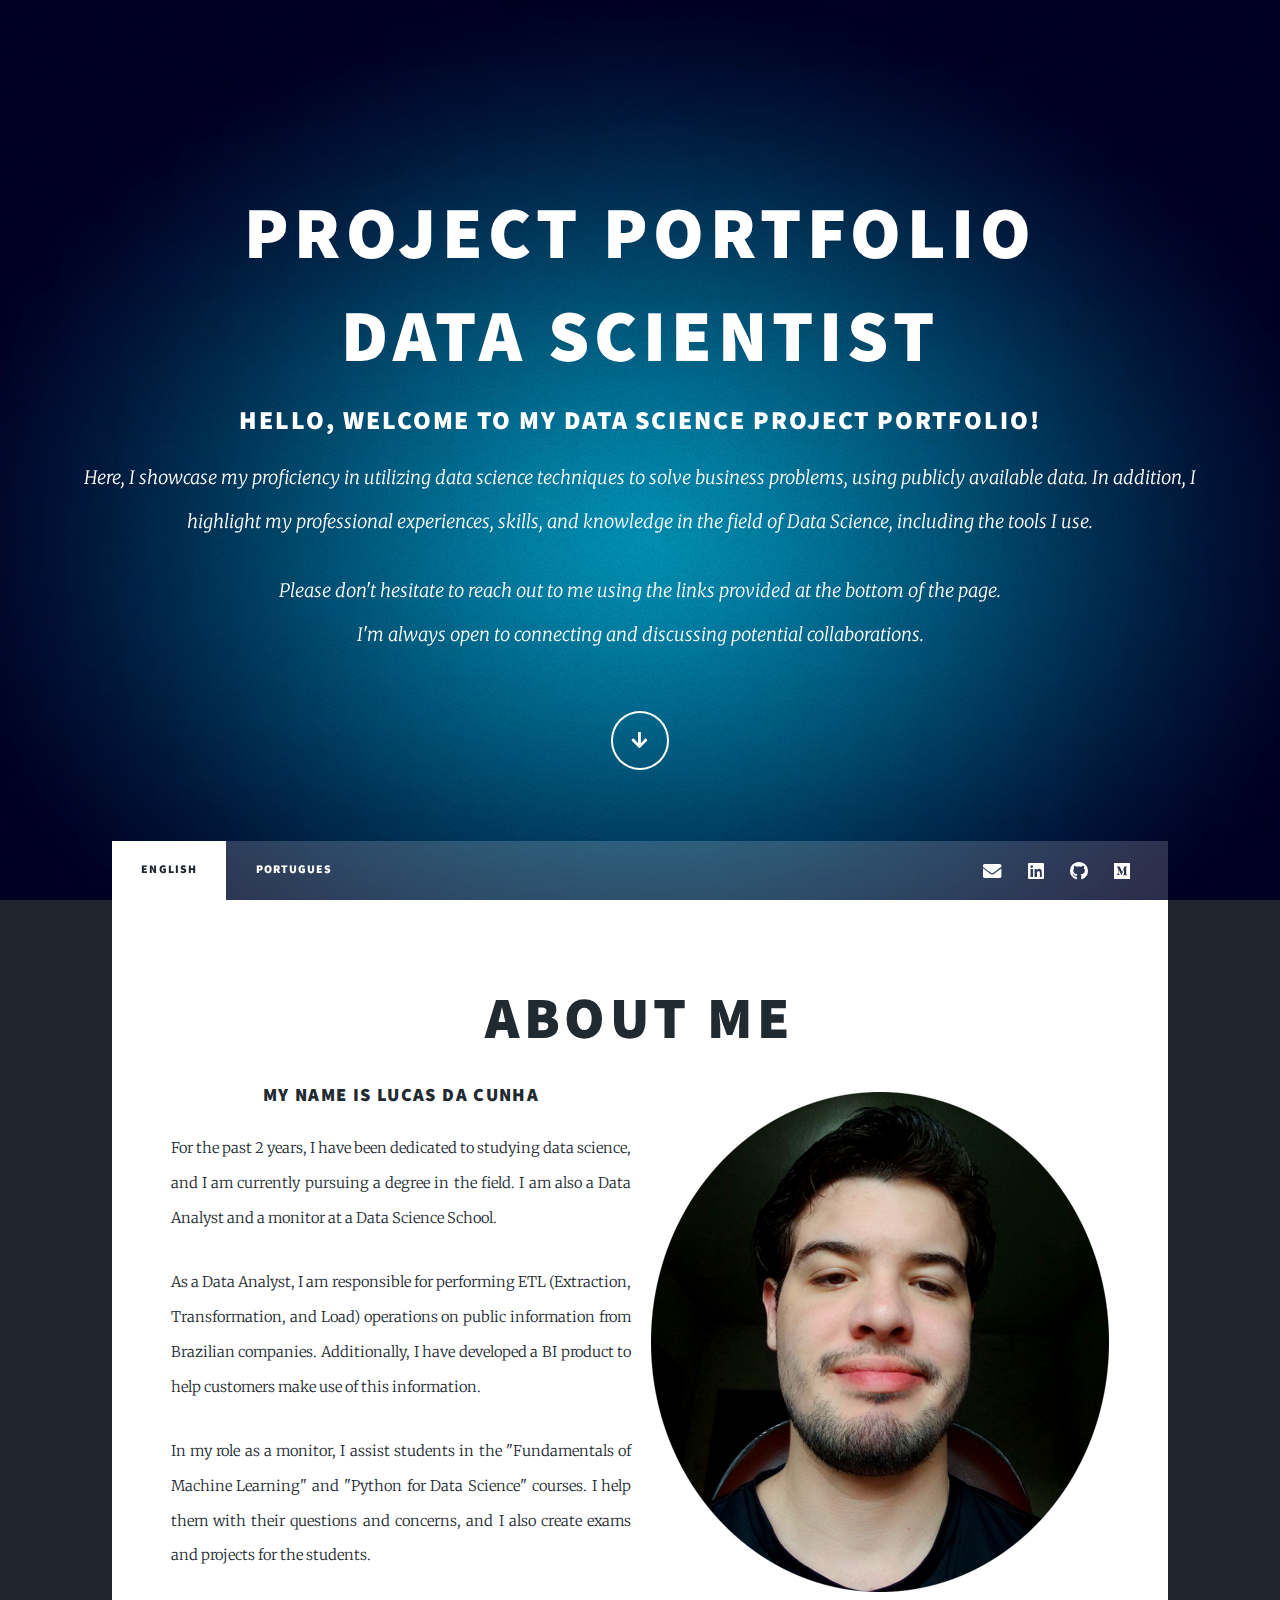
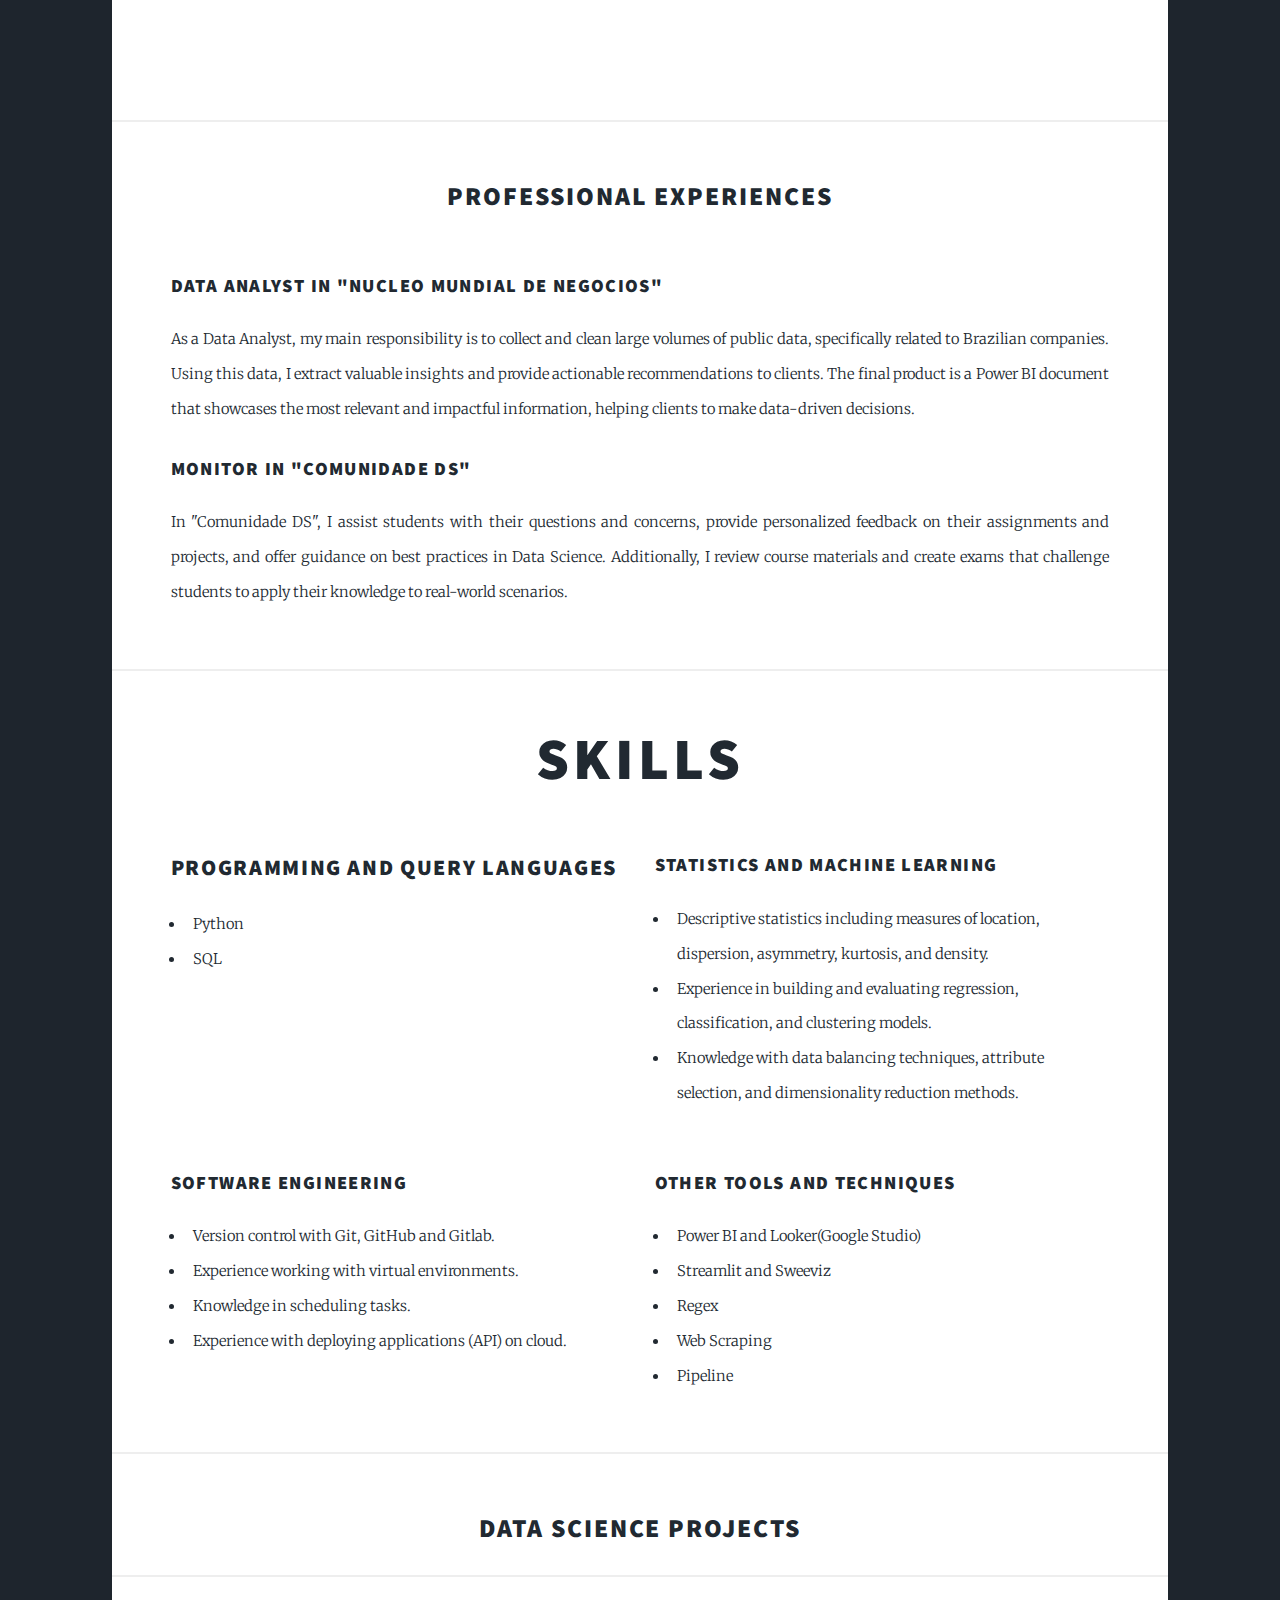
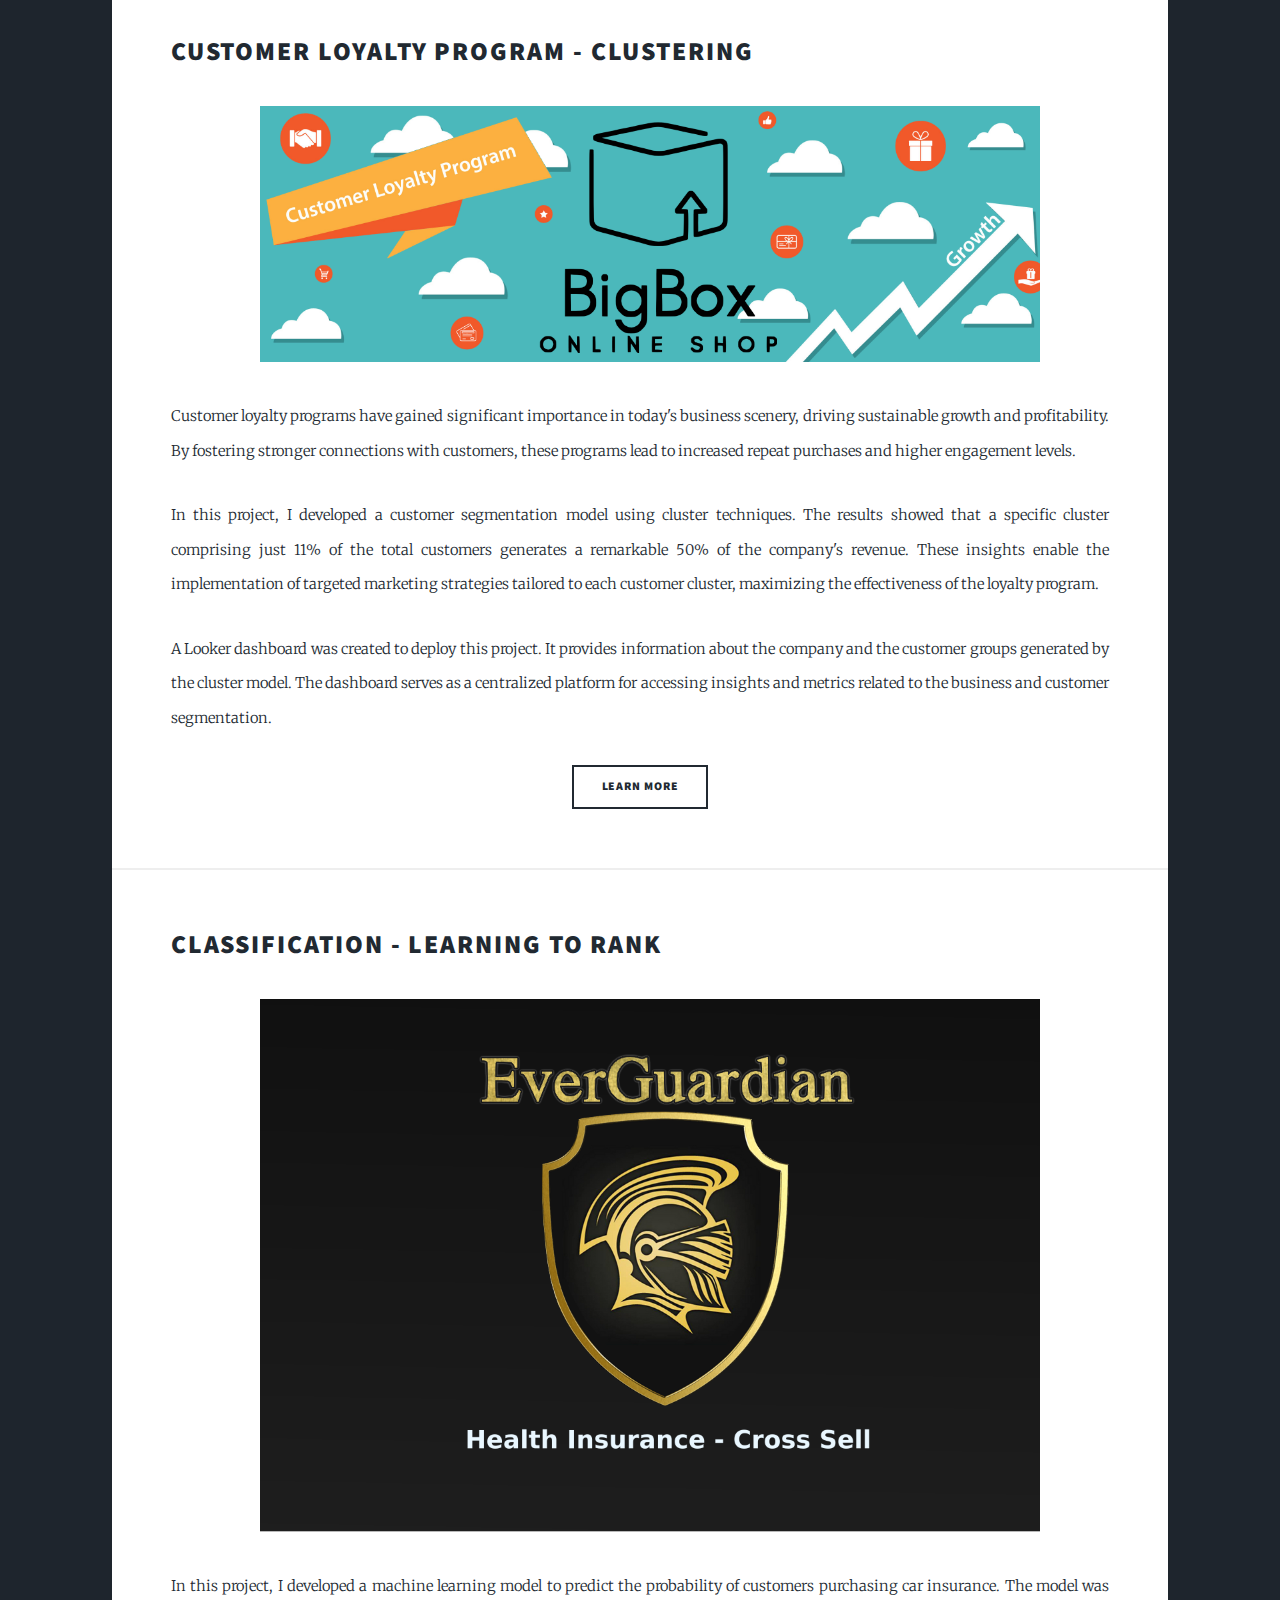
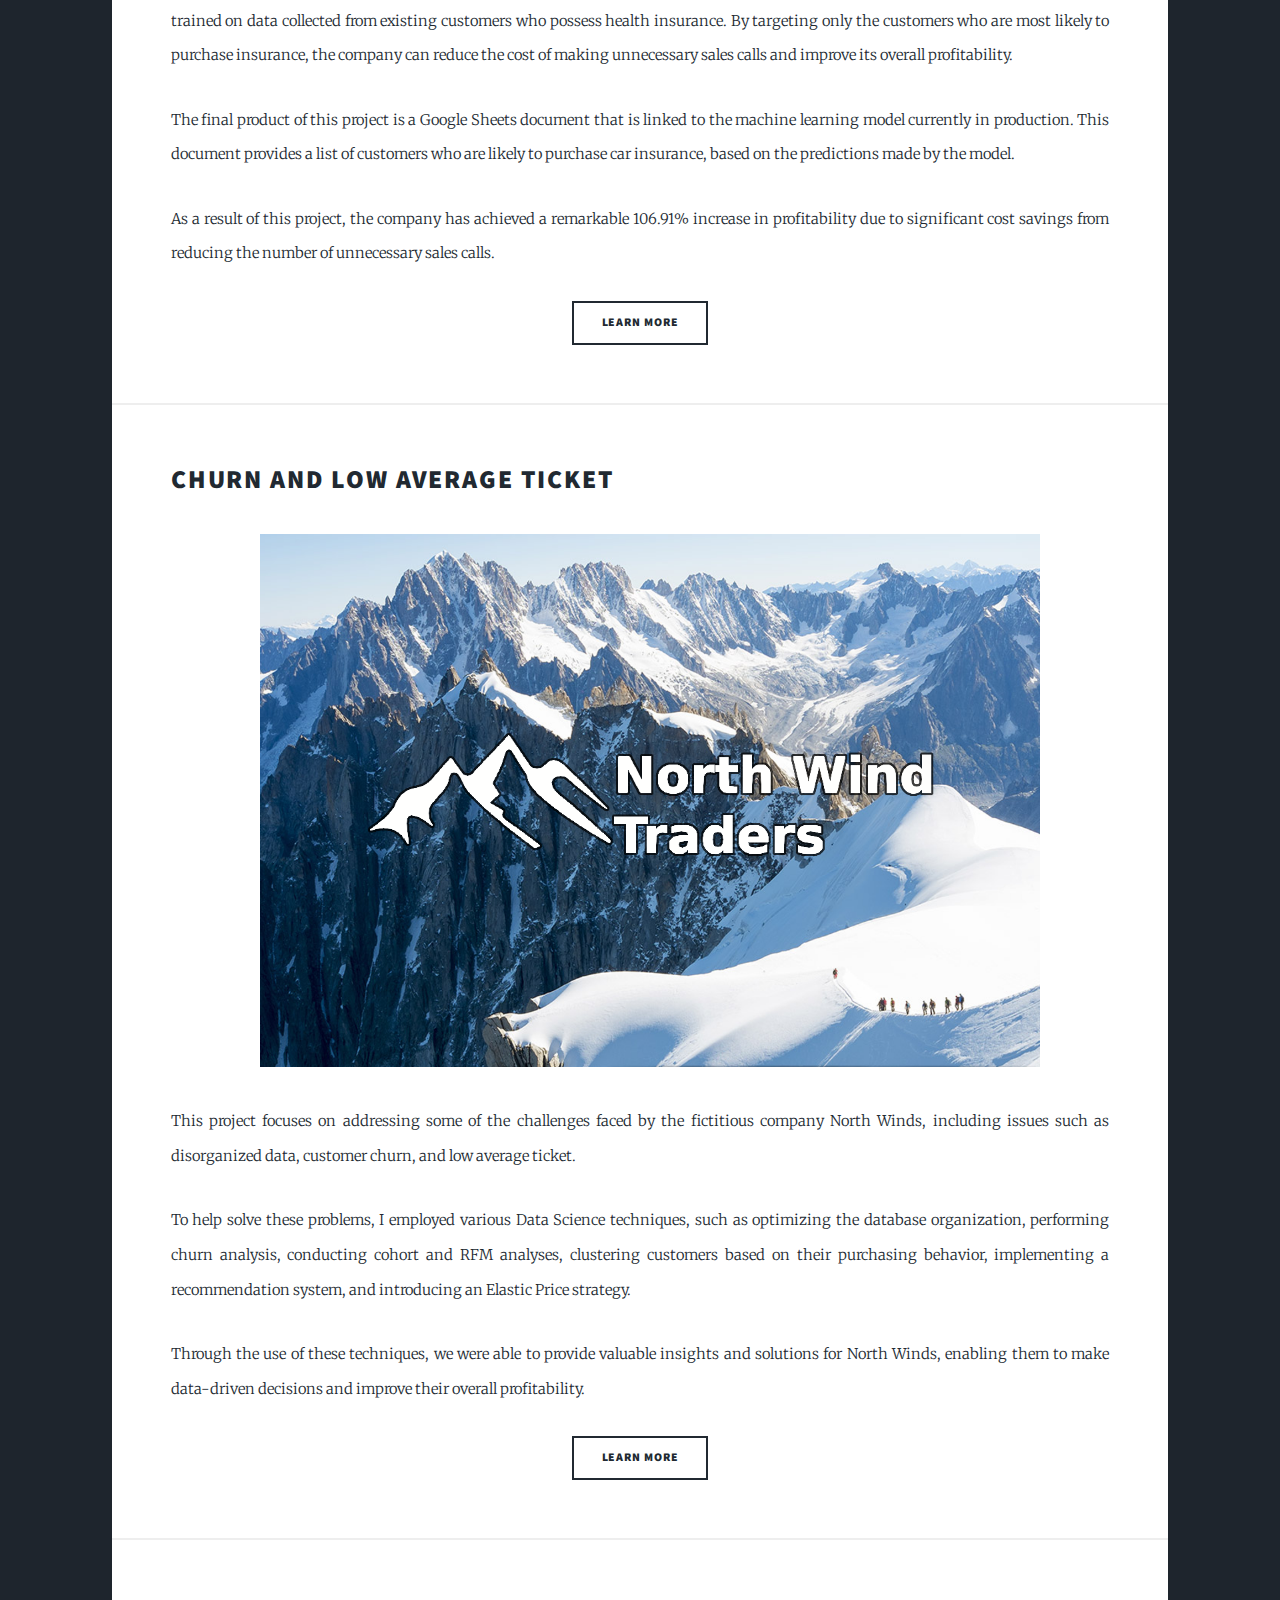
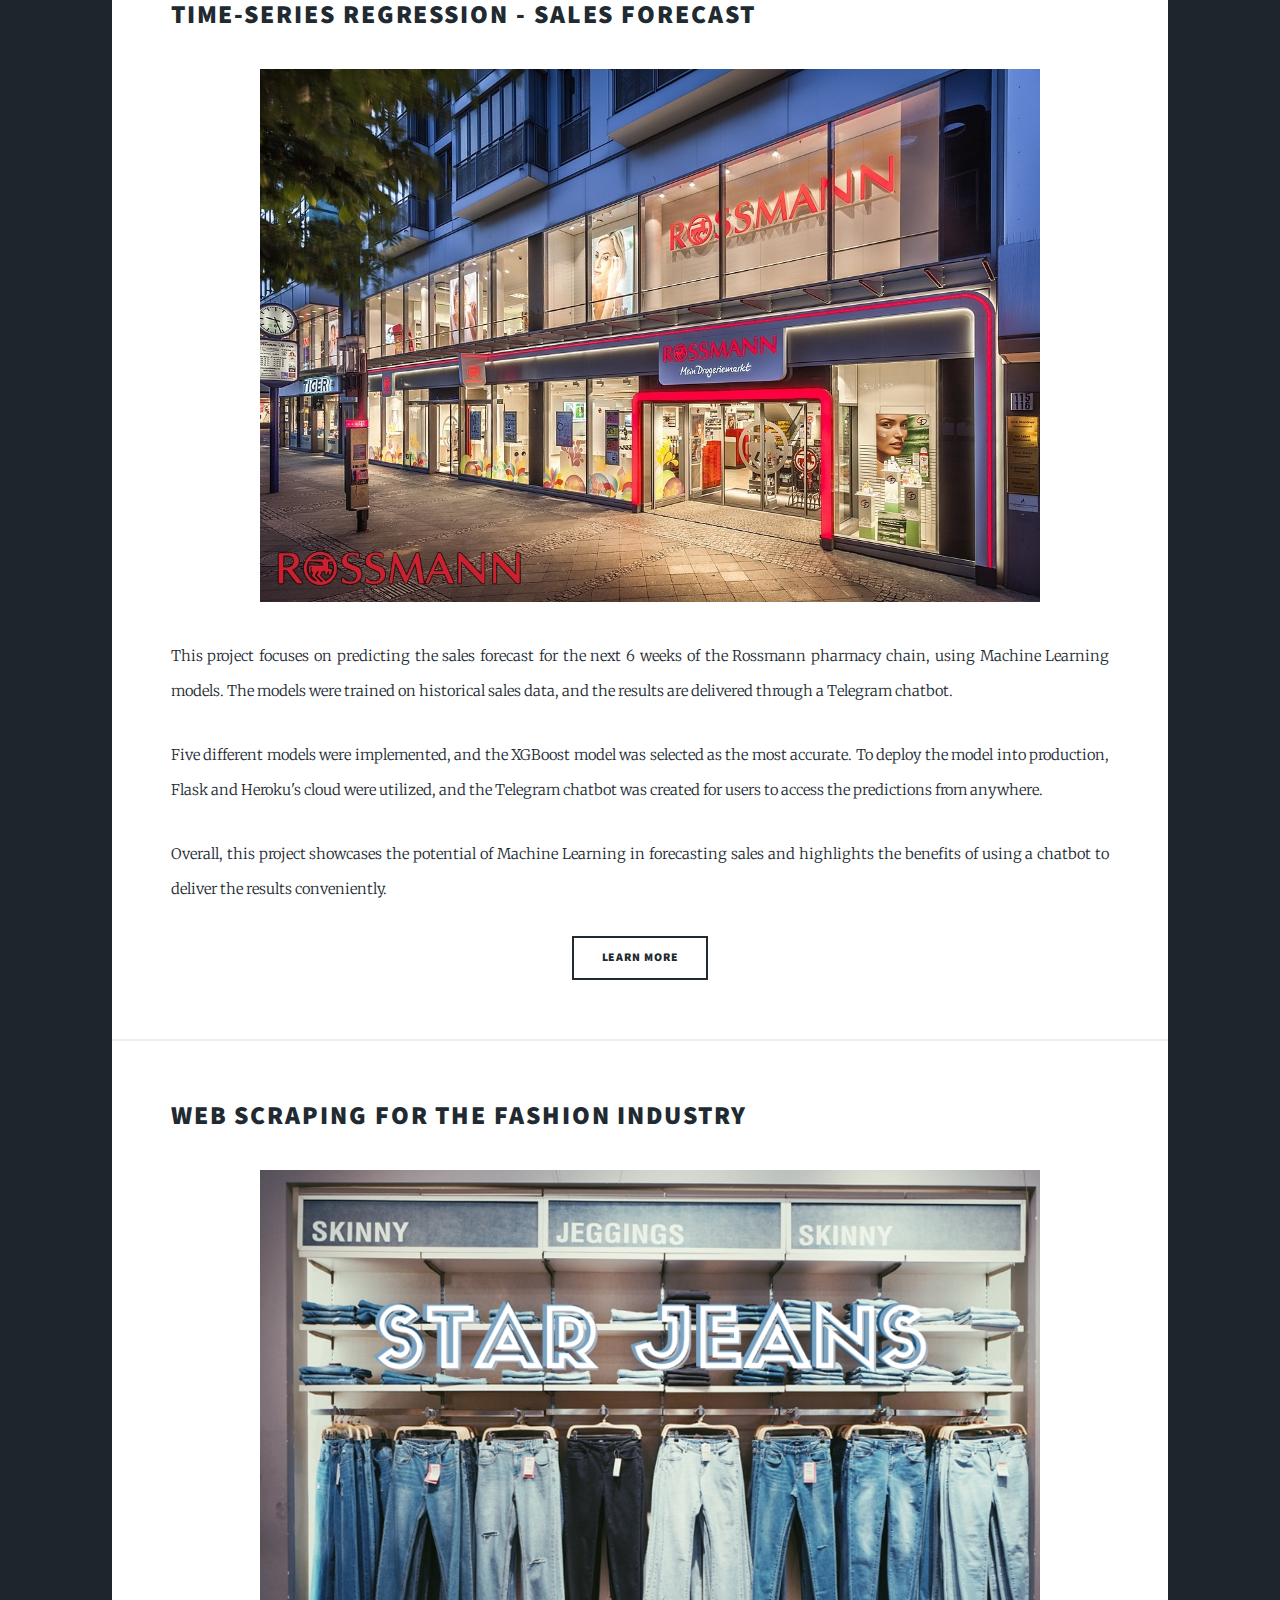
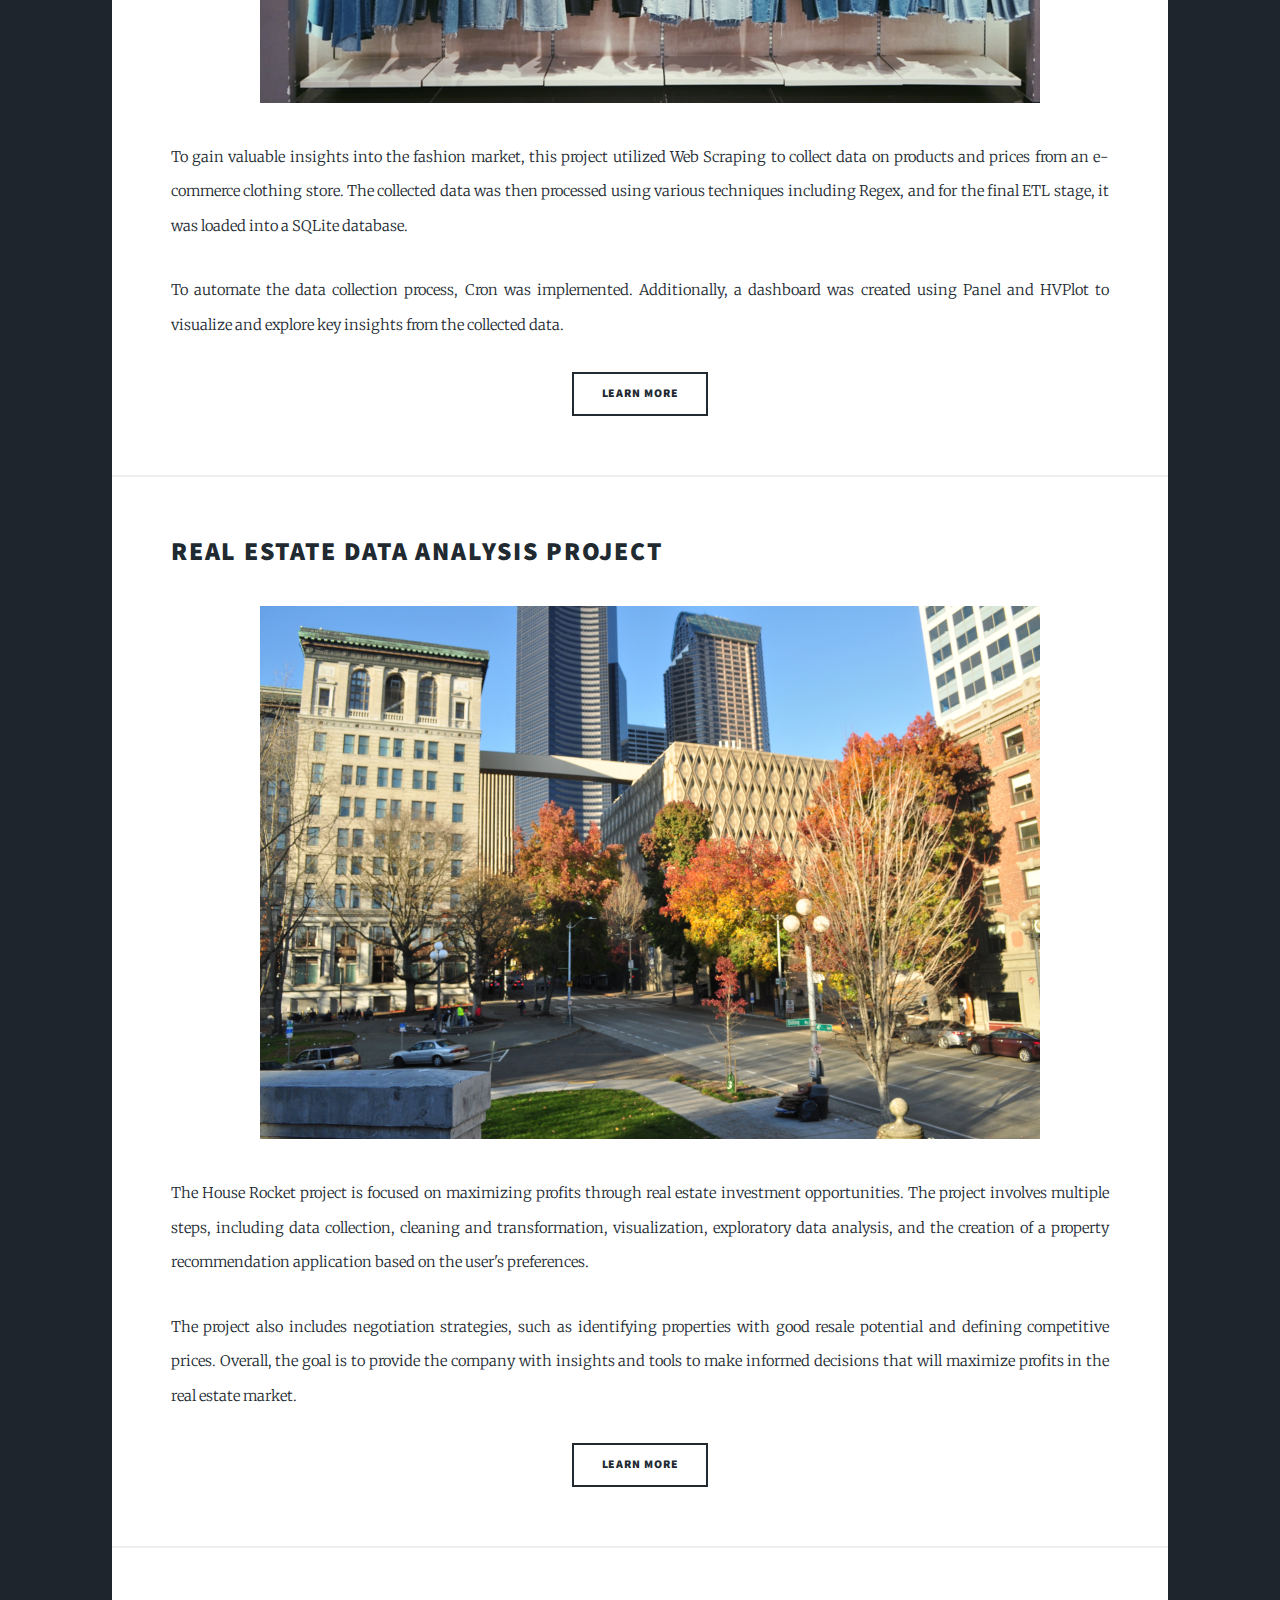
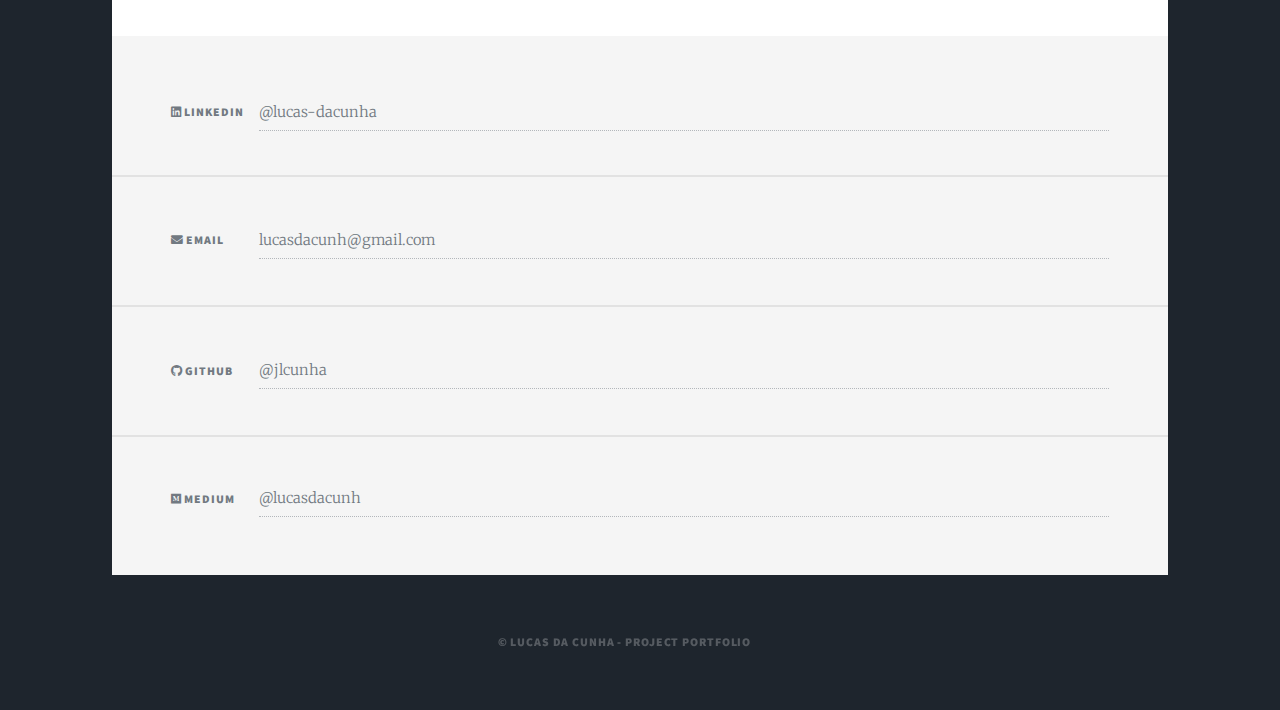
<file: index.html>
<!DOCTYPE HTML>
<!--
	Massively by HTML5 UP
	html5up.net | @ajlkn
	Free for personal and commercial use under the CCA 3.0 license (html5up.net/license)
-->
<html>
	<head>
		<title>Project Portfolio</title>
		<meta charset="utf-8" />
		<meta name="viewport" content="width=device-width, initial-scale=1, user-scalable=no" />
		<link rel="stylesheet" href="assets/css/main.css" />
		<noscript><link rel="stylesheet" href="assets/css/noscript.css" /></noscript>
	</head>
	<body class="is-preload">

		<!-- Wrapper -->
		
			<div id="wrapper" class="fade-in">

				<!-- Intro -->
					<div id="intro">
						<h1>Project Portfolio</h1>
						<h1>Data Scientist</h1>
						<h2>Hello, welcome to my Data Science Project Portfolio!</h2>
						<p>Here, I showcase my proficiency in utilizing data science techniques to solve business problems, using publicly available data. In addition, I highlight my professional experiences, skills, and knowledge in the field of Data Science, including the tools I use.
						<p>Please don't hesitate to reach out to me using the links provided at the bottom of the page. <br />I'm always open to connecting and discussing potential collaborations.</p>
						</p>
						<ul class="actions">
							<li><a href="#header" class="button icon solid solo fa-arrow-down scrolly">Continue</a></li>
						</ul>
					</div>

				<!-- Header -->
					<header id="header">
						<a href="index.html" class="logo">Project Portfolio - Data Scientist</a>
					</header>

				<!-- Nav -->
					<nav id="nav">
						<ul class="links">
							<li class="active"><a href="index.html">English</a></li>
							<li><a href="index_portugueses.html">Portugues</a></li>
						</ul>
						<ul class="icons">
							<li><a href="lucasdacunh@gmail.com" class="icon solid fa-envelope"><span class="label">Gmail</span></a></li>
							<li><a href="http://www.linkedin.com/in/lucas-dacunha" class="icon brands fa-linkedin"><span class="label">LinkedIn</span></a></li>
							<li><a href="https://github.com/jlcunha" class="icon brands fa-github"><span class="label">GitHub</span></a></li>
							<li><a href="https://medium.com/@lucasdacunh" class="icon brands fa-medium"><span class="label">Medium</span></a></li>
						</ul>
					</nav>

				<!-- Main -->
					<div id="main">

						<!-- Featured Post -->
						<article class="post featured">
							<header class="major">
							  <h2>About me</h2>
							  <div class="container">
								<img src="images/profile1.png" alt="" style="max-width: 50%; height: auto;" />
								<div>
								  <h3 id="content">My name is Lucas da Cunha</h3>
								  <p>For the past 2 years, I have been dedicated to studying data science, and I am currently pursuing a degree in the field. I am also a Data Analyst and a monitor at a Data Science School.</p>
								  <p>As a Data Analyst, I am responsible for performing ETL (Extraction, Transformation, and Load) operations on public information from Brazilian companies. Additionally, I have developed a BI product to help customers make use of this information.</p>
							      <p>In my role as a monitor, I assist students in the "Fundamentals of Machine Learning" and "Python for Data Science" courses. I help them with their questions and concerns, and I also create exams and projects for the students.</p>
								</div>
							  </div>
							</header>
						  </article>
						  <style>
							.container {
							  display: flex;
							  flex-direction: row;
							  justify-content: flex-start;
							  align-items: center;
							  margin-top: 20px;
							}
							
							img {
							  max-width: 100%;
							  height: auto;
							  margin-left: 20px;
							}
							
							.container > div {
							  order: -1;
							}
							</style>
							
							<section>
								<header class="major">
									<h2>Professional experiences</h2>
								</header>


									<h3>Data Analyst in "Nucleo Mundial de Negocios"</h3>
									<p>As a Data Analyst, my main responsibility is to collect and clean large volumes of public data, specifically related to Brazilian companies. Using this data, I extract valuable insights and provide actionable recommendations to clients. The final product is a Power BI document that showcases the most relevant and impactful information, helping clients to make data-driven decisions.</p>
									
									<h3>Monitor in "Comunidade DS"</h3>
									<p>In "Comunidade DS", I assist students with their questions and concerns, provide personalized feedback on their assignments and projects, and offer guidance on best practices in Data Science. Additionally, I review course materials and create exams that challenge students to apply their knowledge to real-world scenarios.</p>
								</section>
								<section>
									<header class="major">
									  <h1>Skills</h1>
									</header>
									<div class="features">
									  <article>
										<div class="content">
										  <h3 class="icon brands altfa-twitter">Programming and Query Languages</h3>
										  <ul>
											<li>Python</li>
											<li>SQL</li>
										  </ul>
										</div>
									  </article>
									  <article>
										<div class="content">
										  <h3>Statistics and Machine Learning</h3>
										  <ul>
											<li>Descriptive statistics including measures of location, dispersion, asymmetry, kurtosis, and density.</li>
											<li>Experience in building and evaluating regression, classification, and clustering models.</li>
											<li>Knowledge with data balancing techniques, attribute selection, and dimensionality reduction methods.</li>
										  </ul>
										</div>
									  </article>
									  <article>
										<div class="content">
										  <h3>Software Engineering</h3>
										  <ul>
											<li>Version control with Git, GitHub and Gitlab.</li>
											<li>Experience working with virtual environments.</li>
											<li>Knowledge in scheduling tasks.</li>
											<li>Experience with deploying applications (API) on cloud.</li>
										  </ul>
										</div>
									  </article>
									  <article>
										<div class="content">
										  <h3>Other tools and techniques</h3>
										  <ul>
											<li>Power BI and Looker(Google Studio)</li>
											<li>Streamlit and Sweeviz</li>
											<li>Regex</li>
											<li>Web Scraping</li>
											<li>Pipeline</li>
										  </ul>
										</div>
									  </article>
									</div>
								  </section>
								  
								  <style>
									.features {
									  display: grid;
									  grid-template-columns: repeat(2, 1fr);
									  grid-gap: 2rem;
									}
									
									@media only screen and (max-width: 768px) {
									  .features {
										grid-template-columns: 1fr;
									  }
									}
								  </style>
								  
						<!-- Posts -->
						<header class="major">
							<h2>Data Science Projects</h2>
						</header>
						
								<article>
									<header>
										<h2>Customer Loyalty Program - Clustering</h2>
									</header>
									<a href="https://github.com/jlcunha/Customer_Loyalty_Program_Clustering-" class="image fit"><img src="images/cluster.png" alt="" /></a>
									<p>Customer loyalty programs have gained significant importance in today's business scenery, driving sustainable growth and profitability. By fostering stronger connections with customers, these programs lead to increased repeat purchases and higher engagement levels.</p>
									<p>In this project, I developed a customer segmentation model using cluster techniques. The results showed that a specific cluster comprising just 11% of the total customers generates a remarkable 50% of the company's revenue. These insights enable the implementation of targeted marketing strategies tailored to each customer cluster, maximizing the effectiveness of the loyalty program.</p>
									<p>A Looker dashboard was created to deploy this project. It provides information about the company and the customer groups generated by the cluster model. The dashboard serves as a centralized platform for accessing insights and metrics related to the business and customer segmentation.</p>
									<ul class="actions special">
										<li><a href="https://github.com/jlcunha/Customer_Loyalty_Program_Clustering-" class="button">Learn More</a></li>
									</ul>
								</article>


								<article>
									<header>
										<h2>Classification - Learning to Rank</h2>
									</header>
									<a href="https://github.com/jlcunha/HealthInsuranceCrossSell" class="image fit"><img src="images/everguardian.png" alt="" /></a>
									<p>In this project, I developed a machine learning model to predict the probability of customers purchasing car insurance. The model was trained on data collected from existing customers who possess health insurance. By targeting only the customers who are most likely to purchase insurance, the company can reduce the cost of making unnecessary sales calls and improve its overall profitability.</p>
									<p>The final product of this project is a Google Sheets document that is linked to the machine learning model currently in production. This document provides a list of customers who are likely to purchase car insurance, based on the predictions made by the model.</p>
                                    <p>As a result of this project, the company has achieved a remarkable 106.91% increase in profitability due to significant cost savings from reducing the number of unnecessary sales calls.</p>
									<ul class="actions special">
										<li><a href="https://github.com/jlcunha/HealthInsuranceCrossSell" class="button">Learn More</a></li>
									</ul>
								</article>

								<article>
									<header>
										<h2><a href="#">Churn and low average ticket</h2>
									</header>
									<a href="https://github.com/jlcunha/NorthWind" class="image fit"><img src="images/NorthWind.png" alt="" /></a>
									<p>This project focuses on addressing some of the challenges faced by the fictitious company North Winds, including issues such as disorganized data, customer churn, and low average ticket.</p>
									<p>To help solve these problems, I employed various Data Science techniques, such as optimizing the database organization, performing churn analysis, conducting cohort and RFM analyses, clustering customers based on their purchasing behavior, implementing a recommendation system, and introducing an Elastic Price strategy. </p>
									<p>Through the use of these techniques, we were able to provide valuable insights and solutions for North Winds, enabling them to make data-driven decisions and improve their overall profitability.</p>
									<ul class="actions special">
										<li><a href="https://github.com/jlcunha/NorthWind" class="button">Learn More</a></li>
									</ul>
								</article>
								<article>
									<header>
										<h2>Time-Series Regression - Sales Forecast</h2>
									</header>
									<a href="https://github.com/jlcunha/rossmann_sales_forecasting" class="image fit"><img src="images/rossmann.jpg" alt="" /></a>
									<p>This project focuses on predicting the sales forecast for the next 6 weeks of the Rossmann pharmacy chain, using Machine Learning models. The models were trained on historical sales data, and the results are delivered through a Telegram chatbot.</p>
									<p>Five different models were implemented, and the XGBoost model was selected as the most accurate. To deploy the model into production, Flask and Heroku's cloud were utilized, and the Telegram chatbot was created for users to access the predictions from anywhere.</p>
									<p>Overall, this project showcases the potential of Machine Learning in forecasting sales and highlights the benefits of using a chatbot to deliver the results conveniently.</p>
									<ul class="actions special">
										<li><a href="https://github.com/jlcunha/rossmann_sales_forecasting" class="button">Learn More</a></li>
									</ul>
								</article>
								<article>
									<header>
										<h2>Web Scraping for the Fashion Industry</h2>
									</header>
									<a href="https://github.com/jlcunha/starjeans_web_scraping" class="image fit"><img src="images/starjeans.jpg" alt="" /></a>
									<p>To gain valuable insights into the fashion market, this project utilized Web Scraping to collect data on products and prices from an e-commerce clothing store. The collected data was then processed using various techniques including Regex, and for the final ETL stage, it was loaded into a SQLite database.</p>
									<p>To automate the data collection process, Cron was implemented. Additionally, a dashboard was created using Panel and HVPlot to visualize and explore key insights from the collected data.</p>
									<ul class="actions special">
										<li><a href="https://github.com/jlcunha/starjeans_web_scraping" class="button">Learn More</a></li>
									</ul>
								</article>
								<article>
									<header>
										<h2>Real Estate Data Analysis Project</h2>
									</header>
									<a href="https://github.com/jlcunha/House-Rocket" class="image fit"><img src="images/KingCounty.jpg" alt="" /></a>
									<p>The House Rocket project is focused on maximizing profits through real estate investment opportunities. The project involves multiple steps, including data collection, cleaning and transformation, visualization, exploratory data analysis, and the creation of a property recommendation application based on the user's preferences. </p>
									<p>The project also includes negotiation strategies, such as identifying properties with good resale potential and defining competitive prices. Overall, the goal is to provide the company with insights and tools to make informed decisions that will maximize profits in the real estate market.</p>
									<ul class="actions special">
										<li><a href="https://github.com/jlcunha/House-Rocket" class="button">Learn More</a></li>
									</ul>
								</article>
								
						<!-- Footer -->
							<footer>
								
								</div>
							</footer>

					</div>

				<!-- Footer -->
					<footer id="footer">
						
						<section class="split contact">
							<section>
								<h3 class="icon brands fa-linkedin"> LinkedIn</h3>
								<a href="http://www.linkedin.com/in/lucas-dacunha">@lucas-dacunha</a></li>
							</section>
							<section>
								<h3 class="icon solid fa-envelope"> Email</h3>
								<a href="#">lucasdacunh@gmail.com</a>
							</section>
							<section>
								<h3 class="icon brands alt fa-github"> GitHub</h3>
									<a href="https://github.com/jlcunha">@jlcunha</a>
							</section>
							<section>
								<h3 class="icon brands alt fa-medium"> Medium</h3>
									<a href="https://medium.com/@lucasdacunh">@lucasdacunh</a>
							</section>
						</section>
					</footer>

				<!-- Copyright -->
					<div id="copyright">
						<ul><li>&copy; Lucas da Cunha - PROJECT PORTFOLIO</li><li></li></ul>
					</div>

			</div>

		<!-- Scripts -->
			<script src="assets/js/jquery.min.js"></script>
			<script src="assets/js/jquery.scrollex.min.js"></script>
			<script src="assets/js/jquery.scrolly.min.js"></script>
			<script src="assets/js/browser.min.js"></script>
			<script src="assets/js/breakpoints.min.js"></script>
			<script src="assets/js/util.js"></script>
			<script src="assets/js/main.js"></script>

	</body>
</html>
</file>
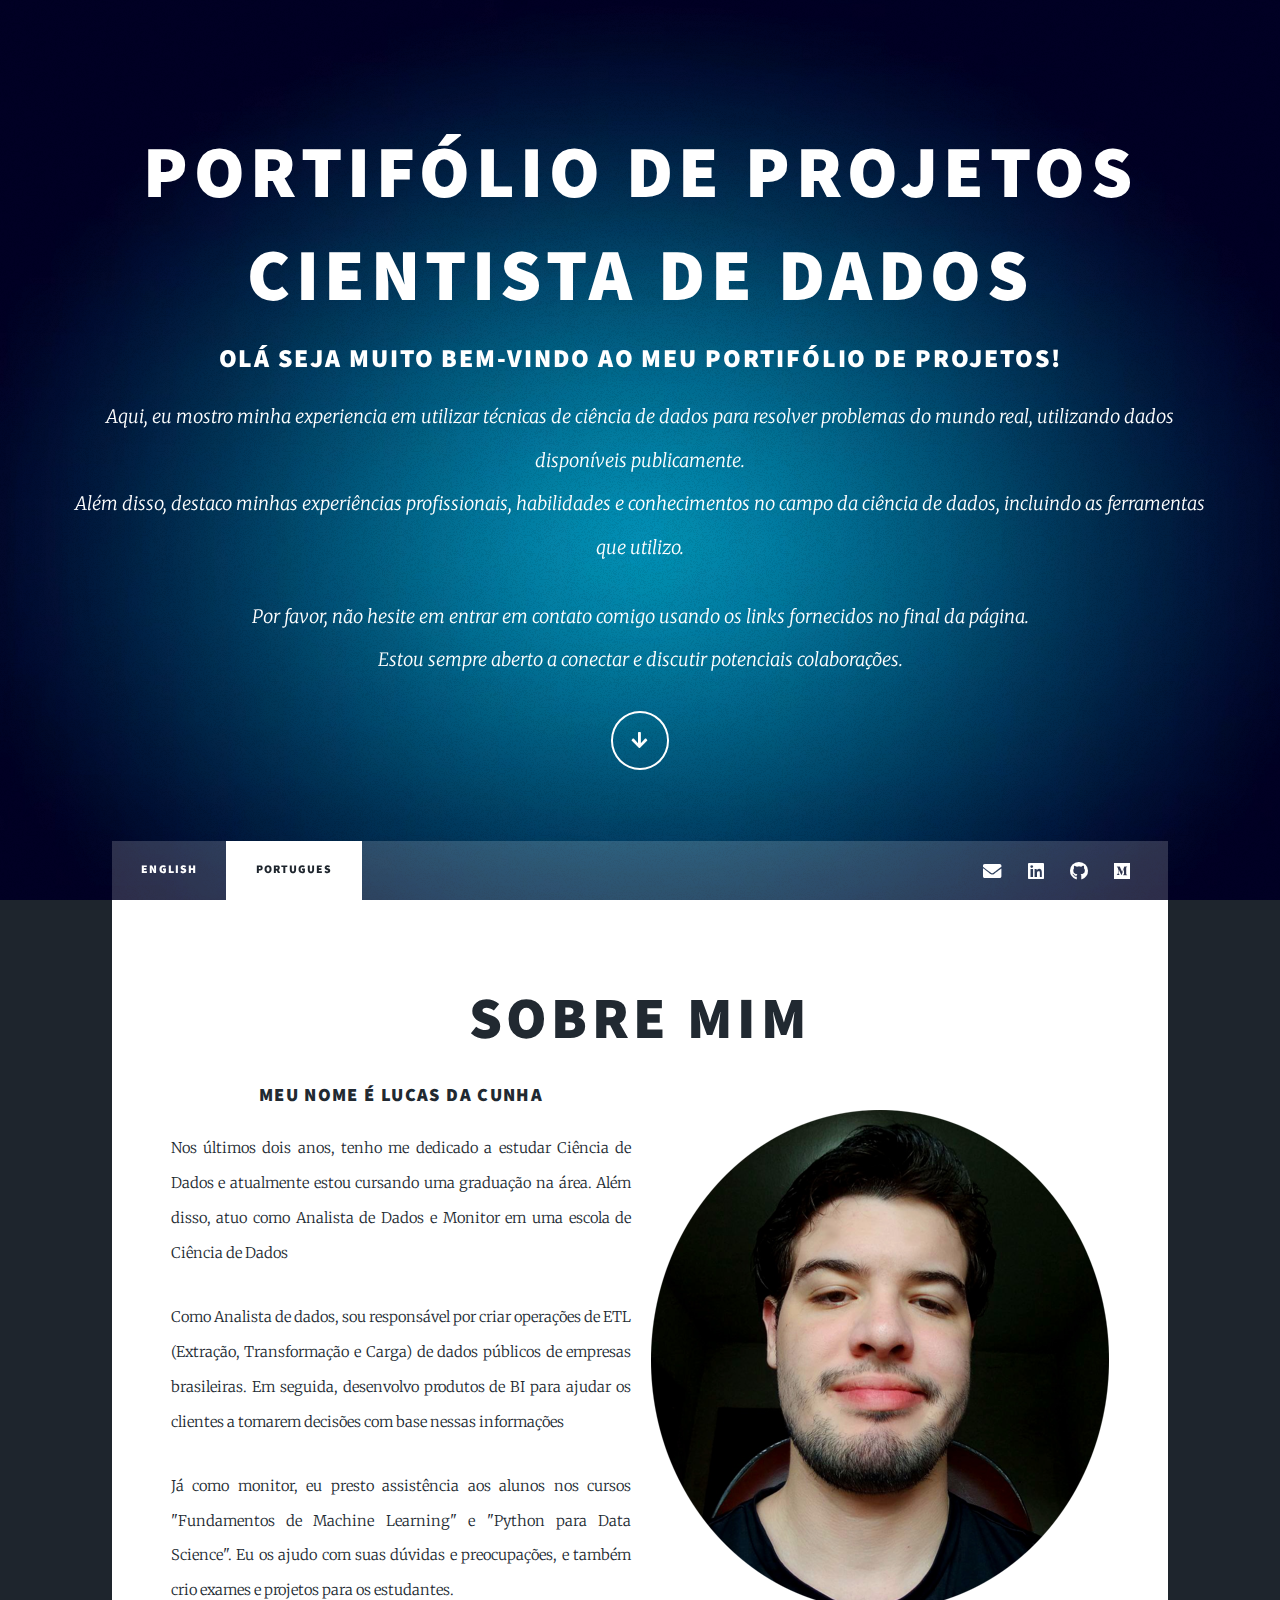
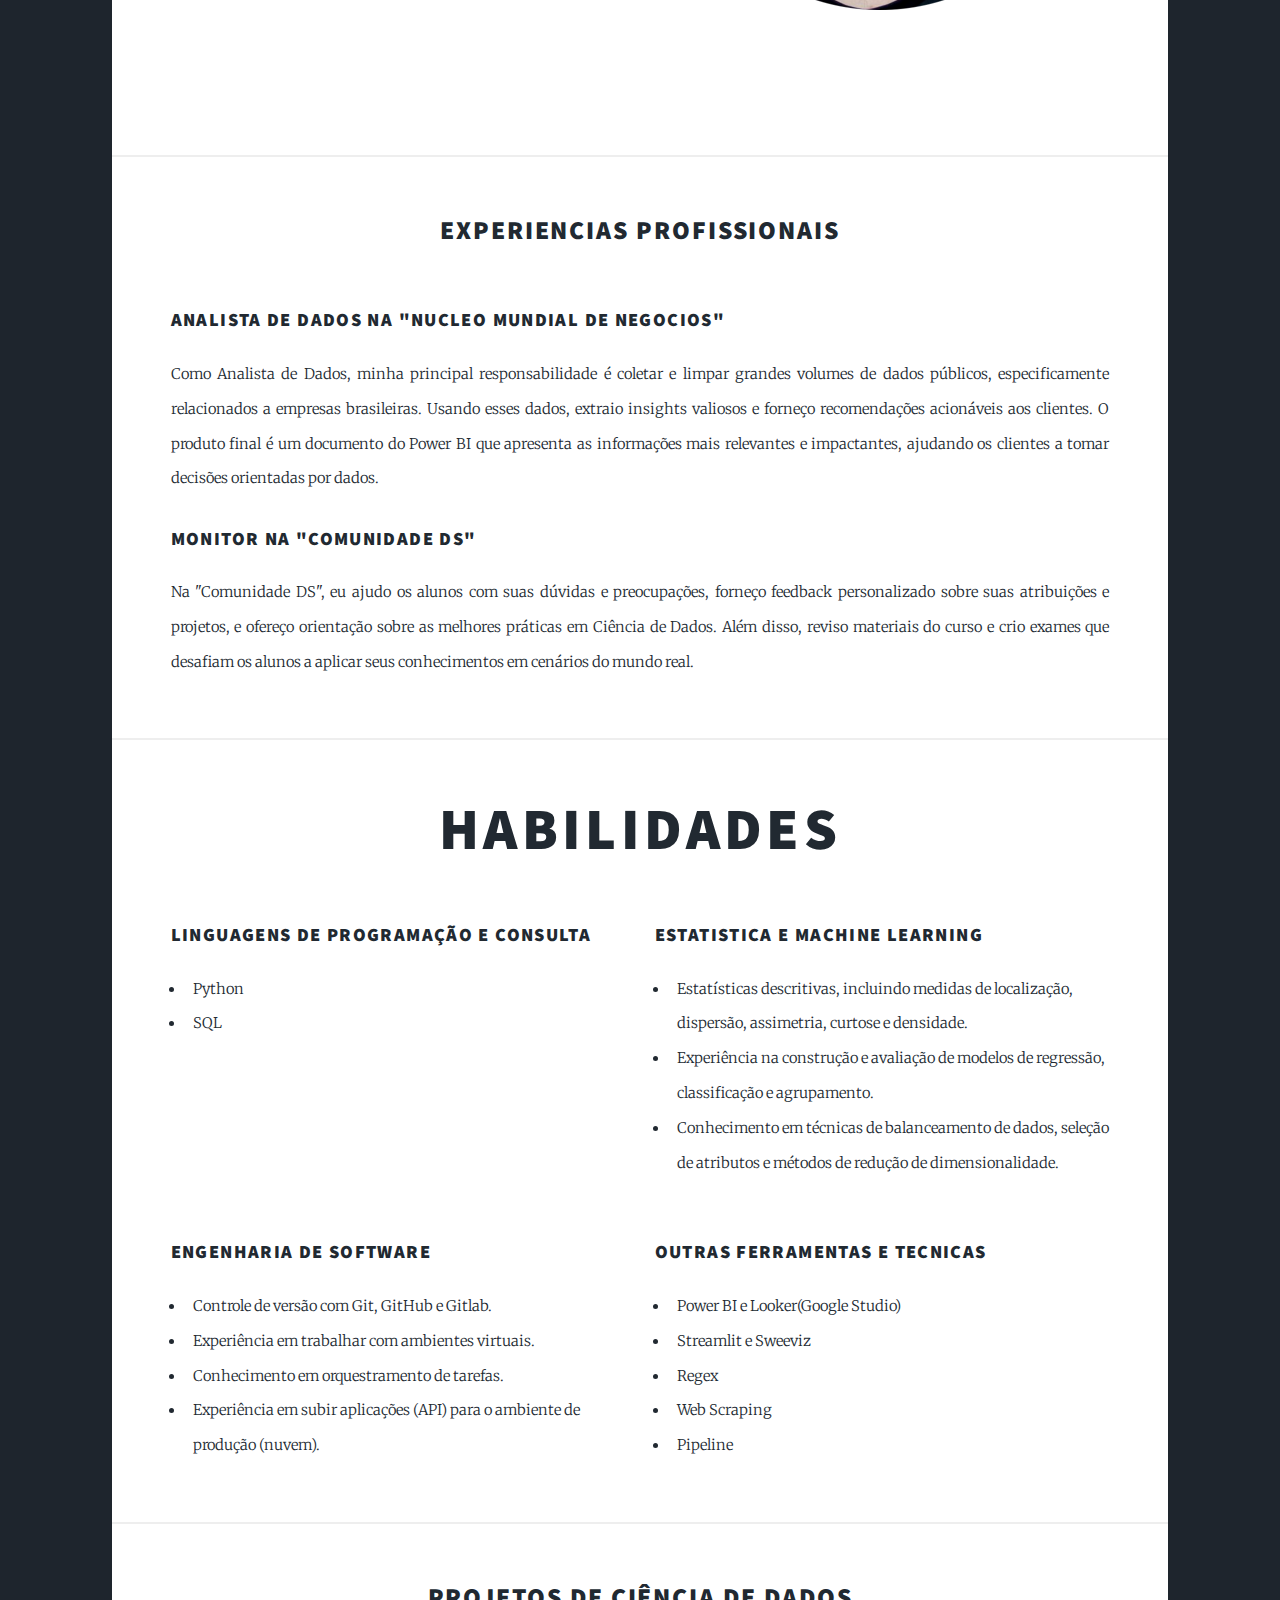
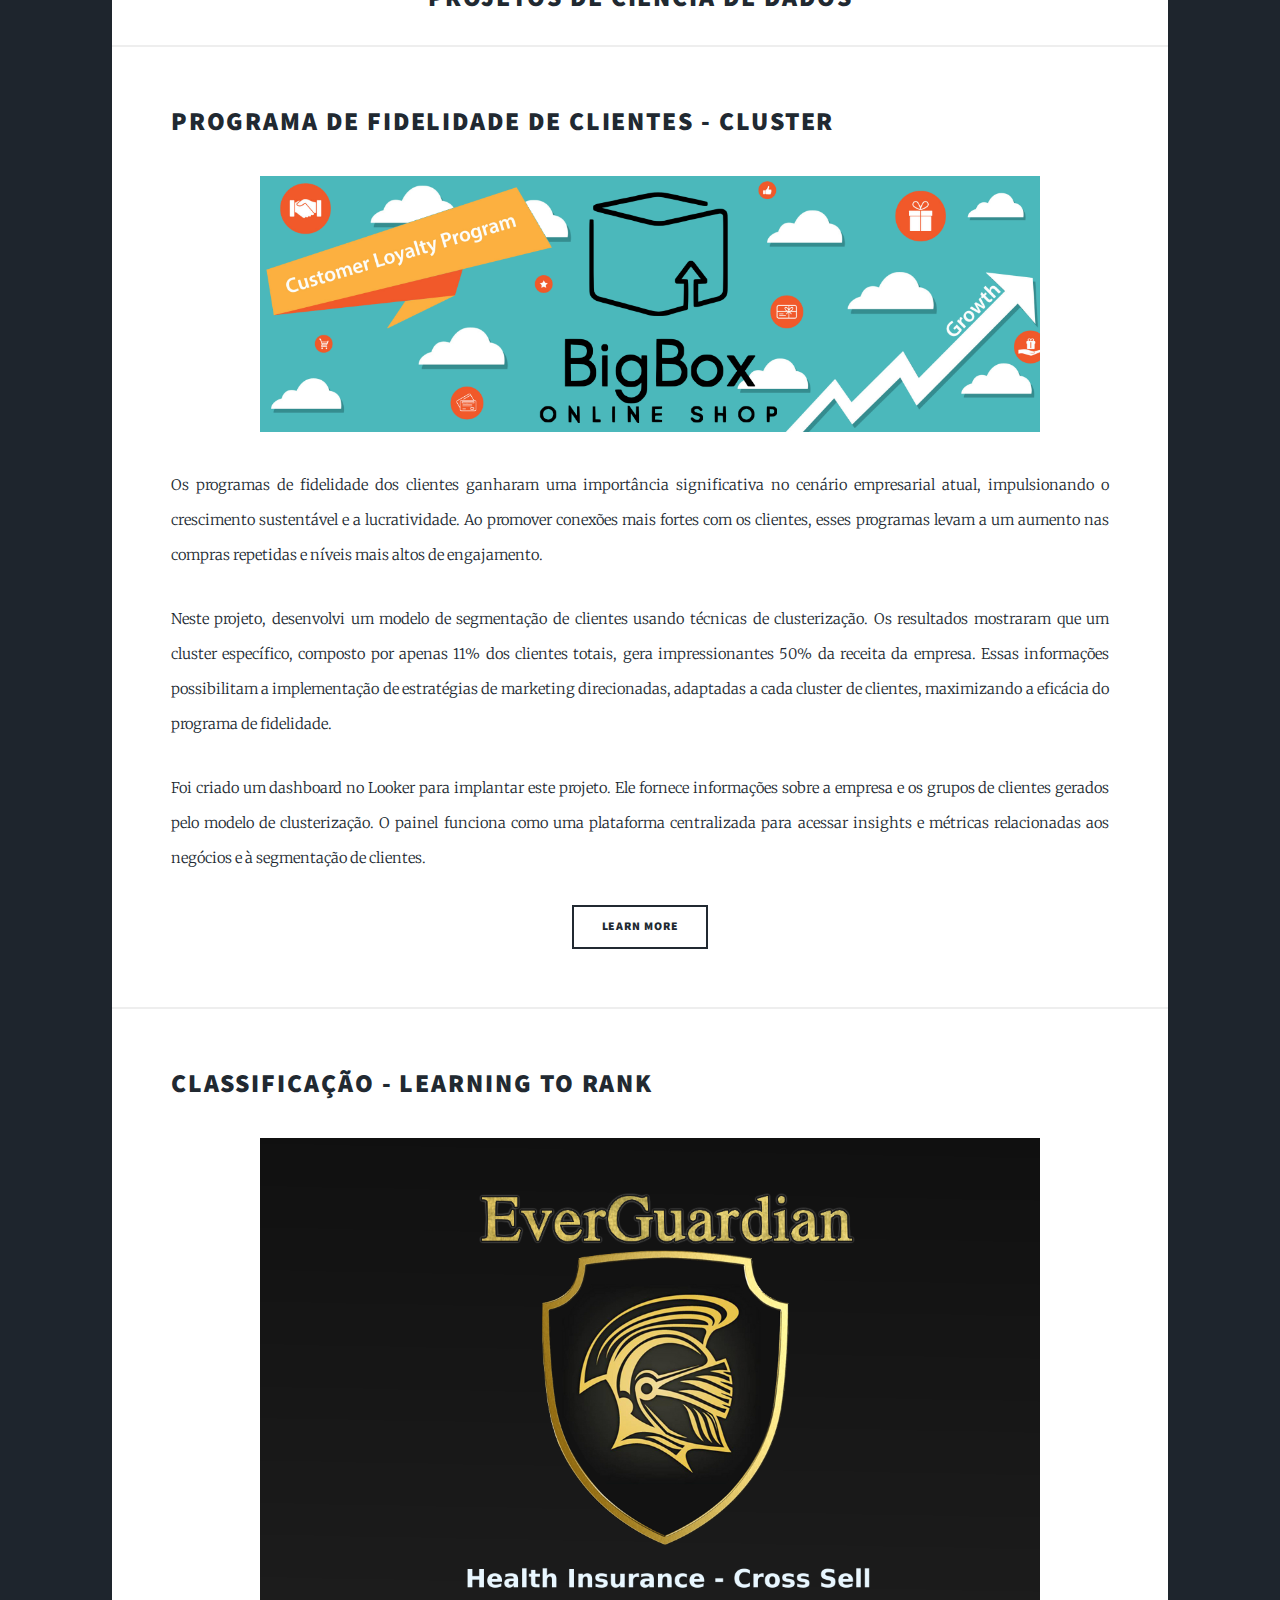
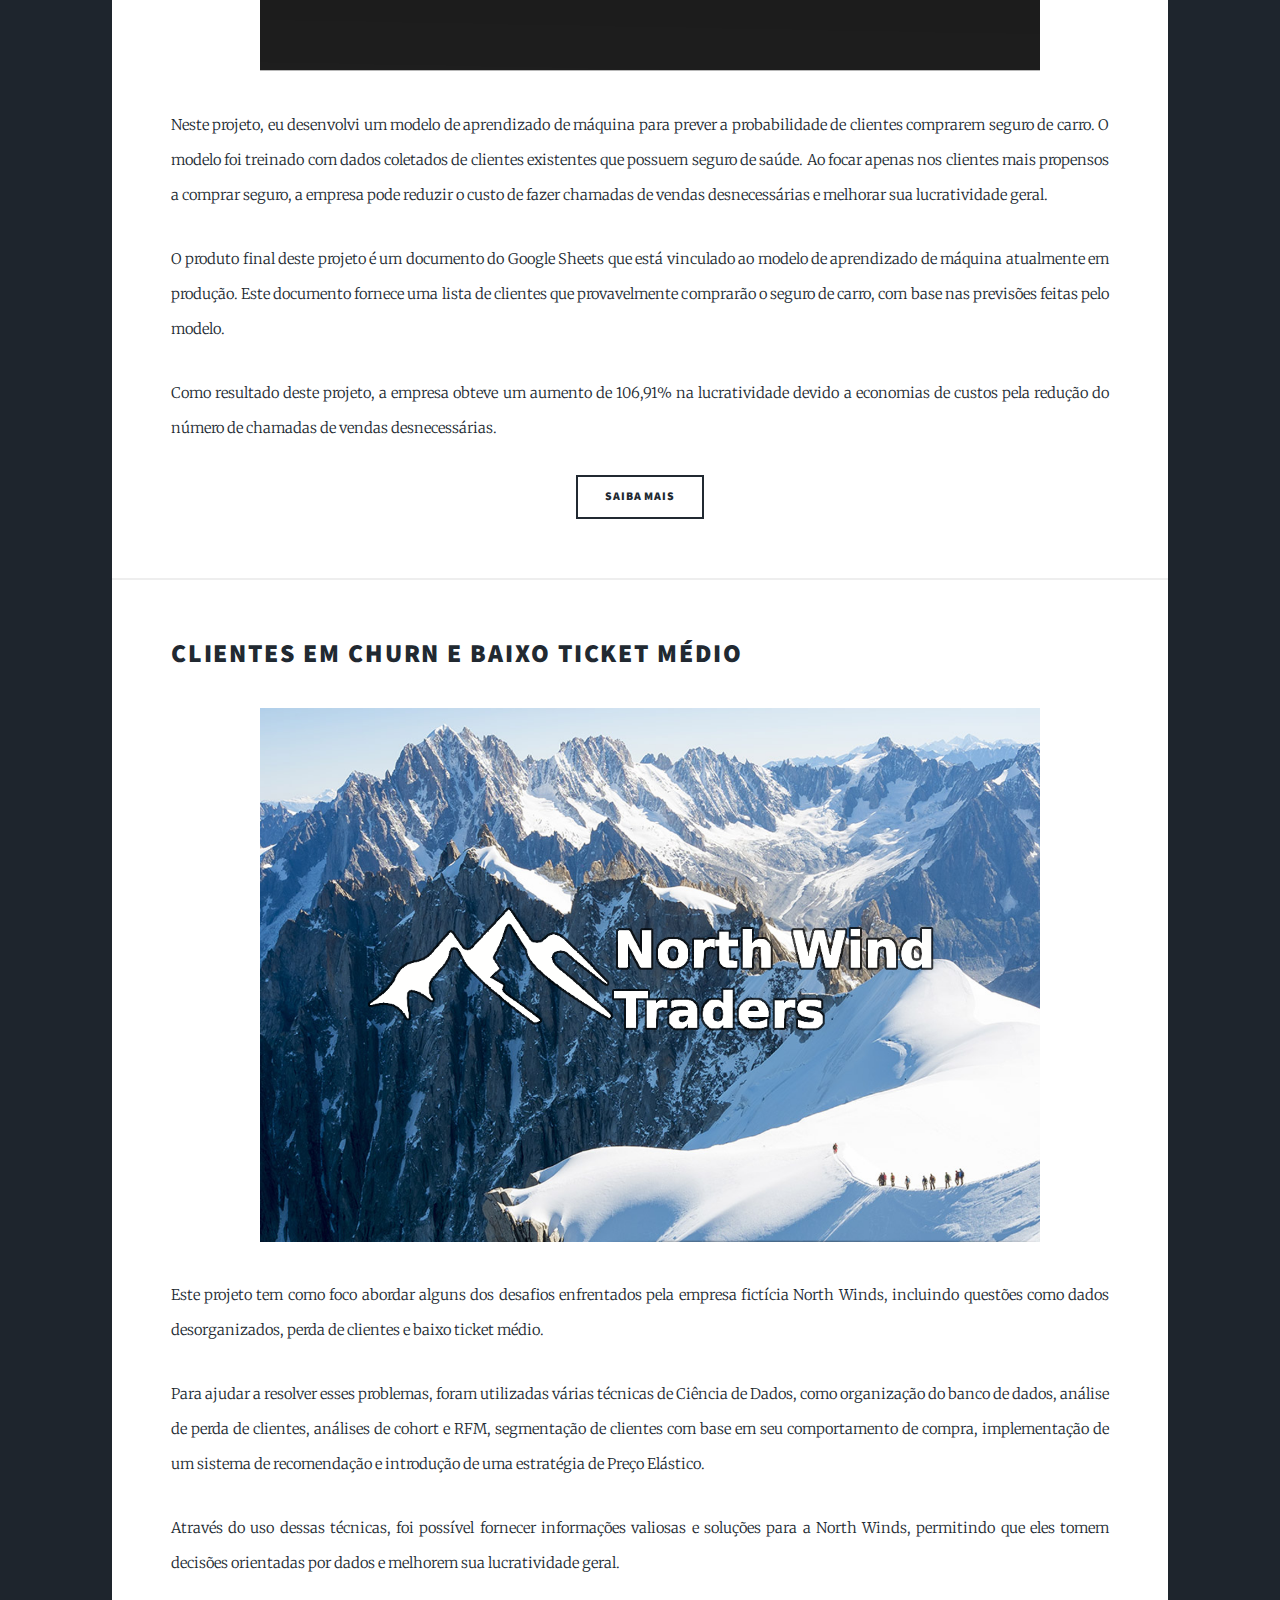
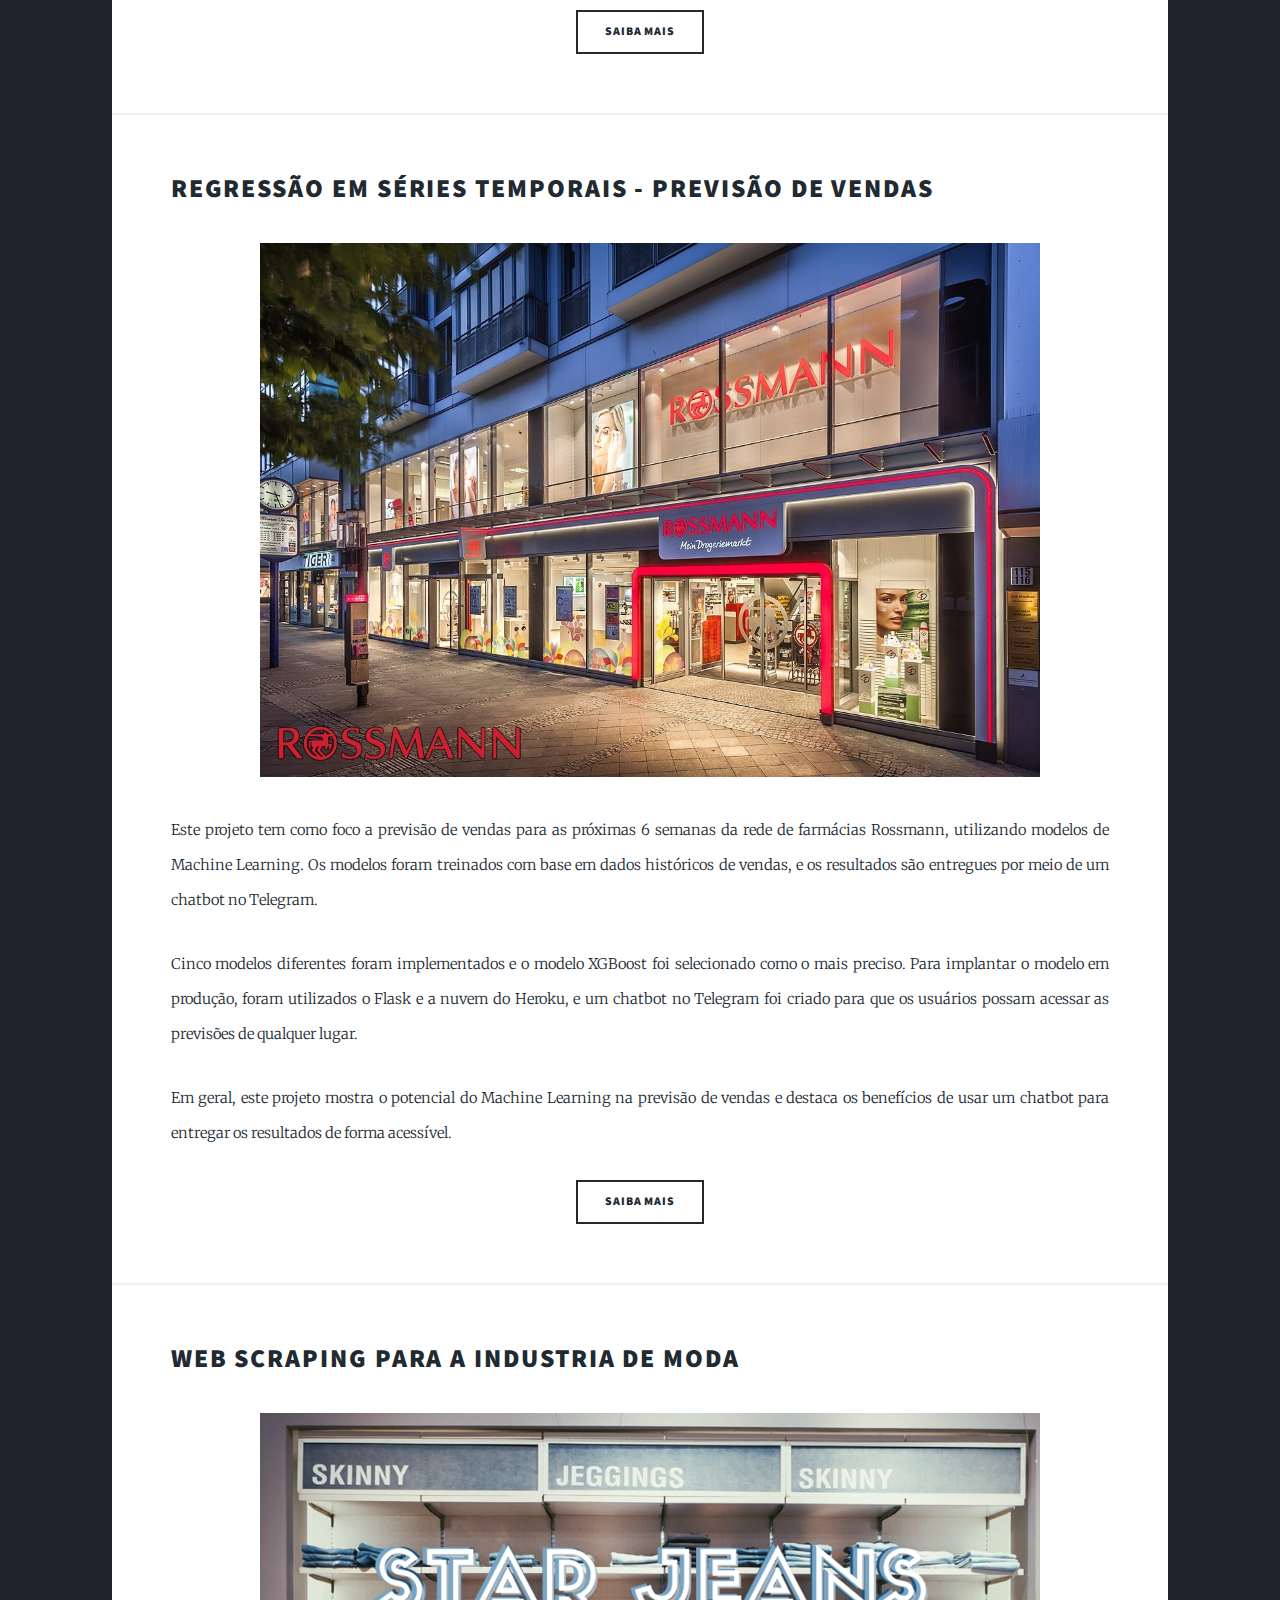
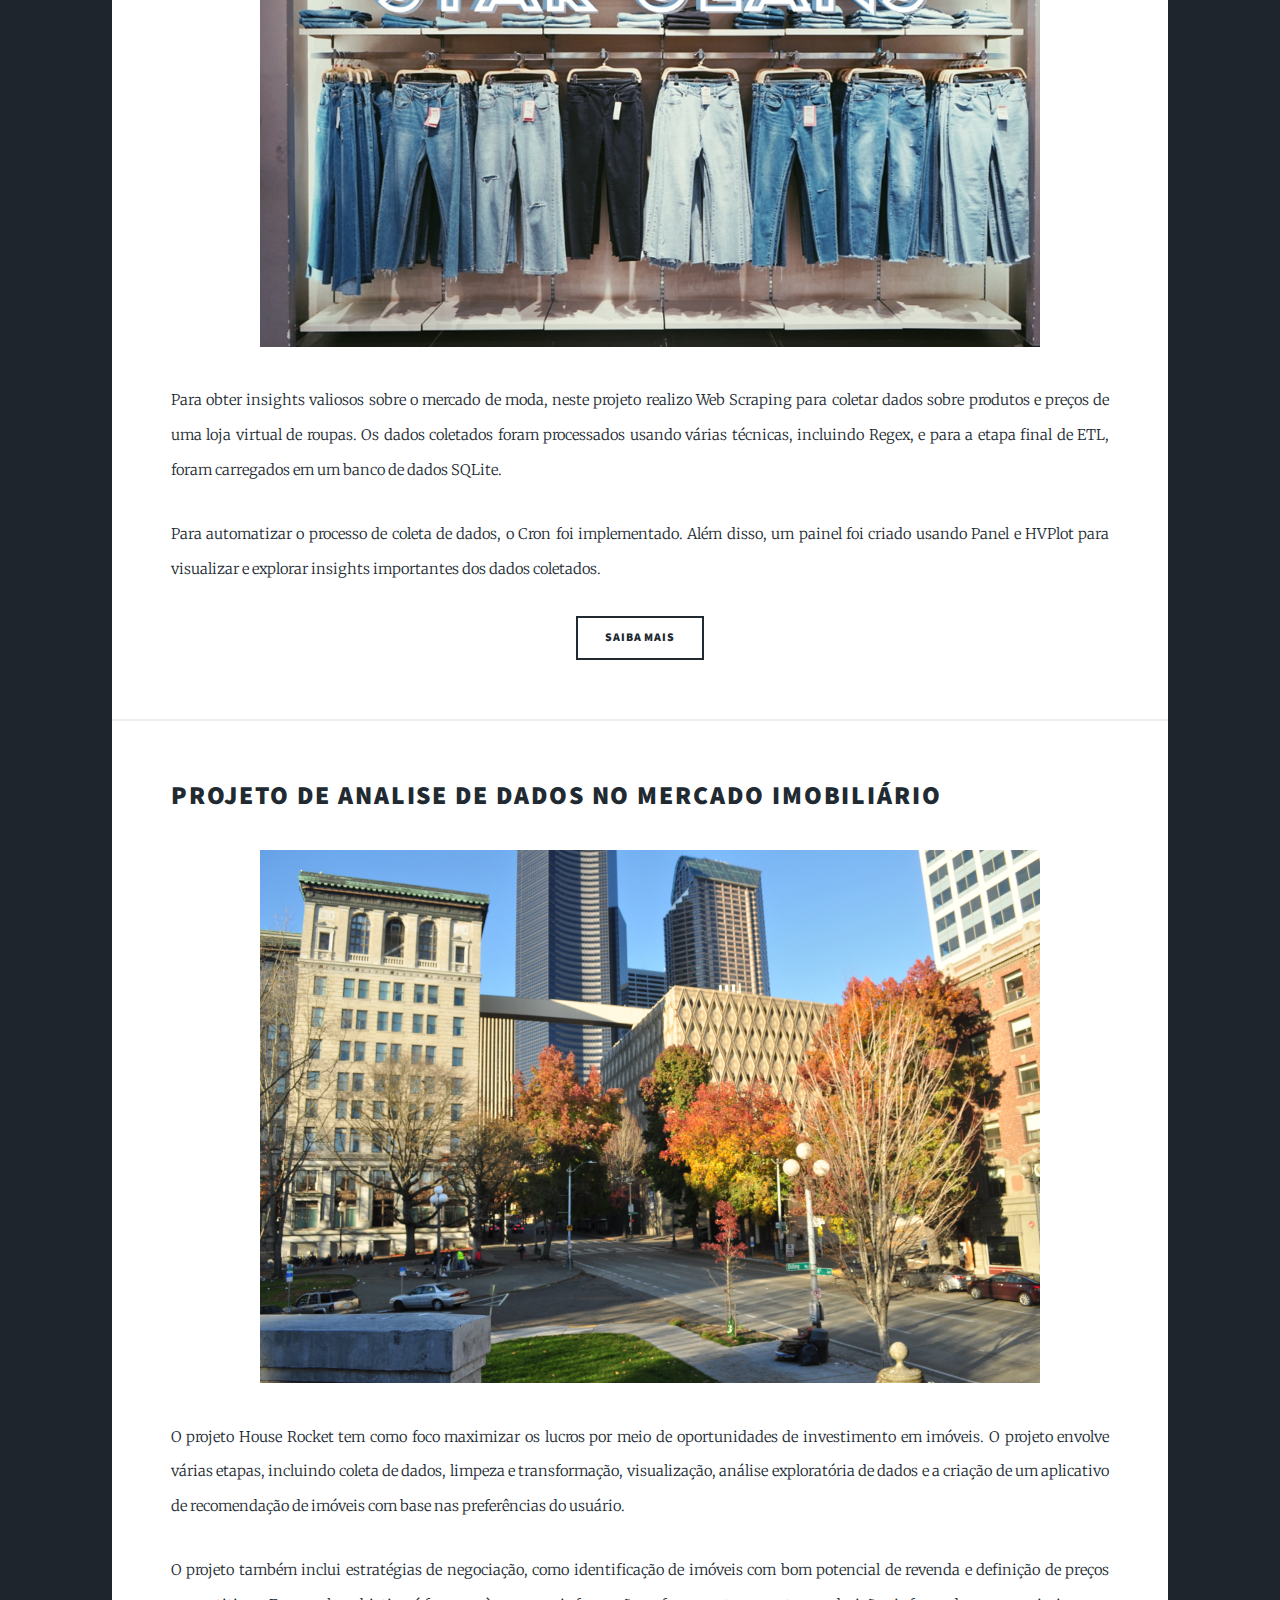
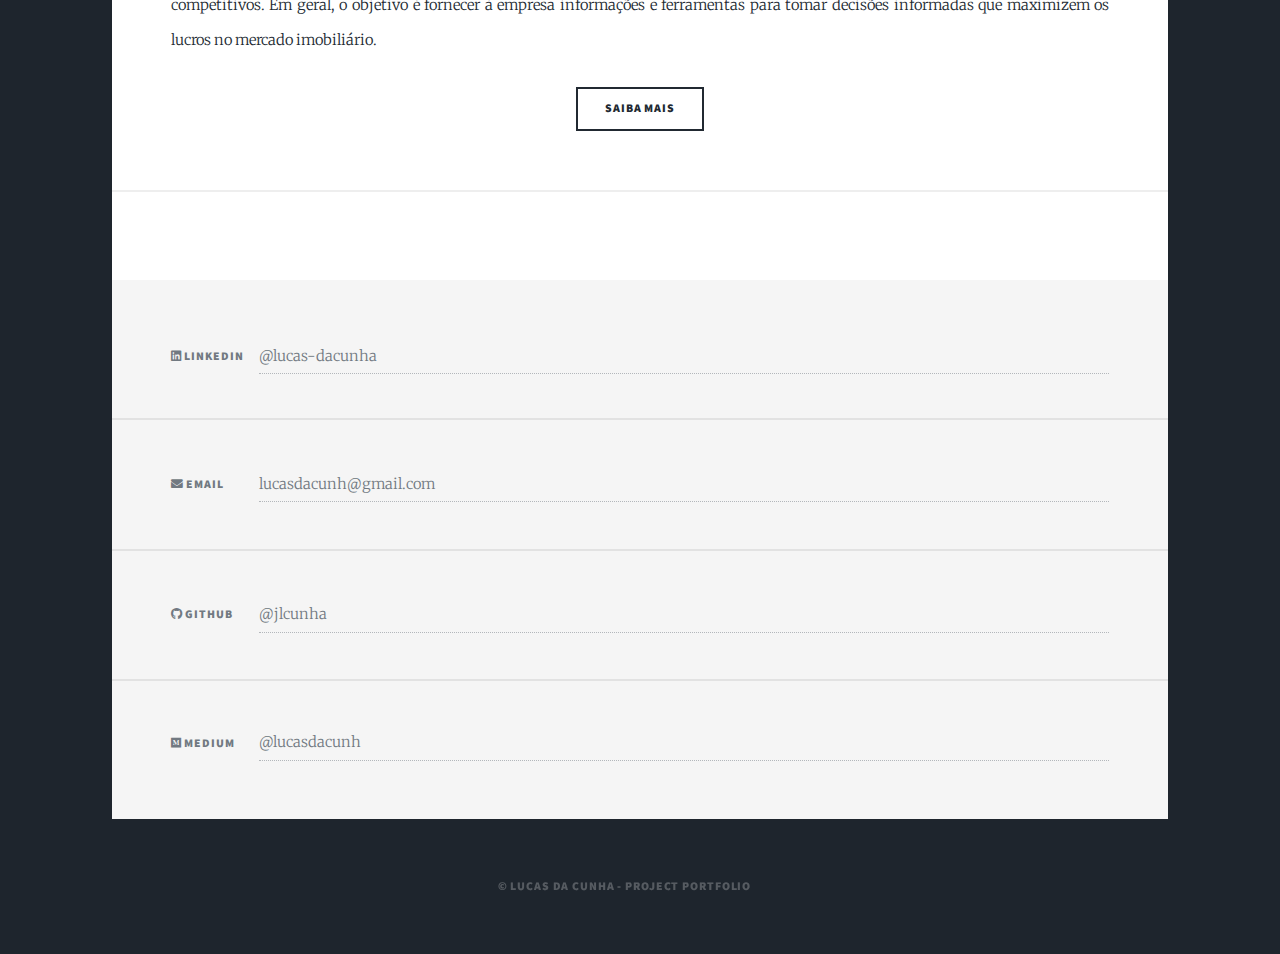
<file: index_portugueses.html>
<!DOCTYPE HTML>
<!--
	Massively by HTML5 UP
	html5up.net | @ajlkn
	Free for personal and commercial use under the CCA 3.0 license (html5up.net/license)
-->
<html>
	<head>
		<title>Project Portfolio</title>
		<meta charset="utf-8" />
		<meta name="viewport" content="width=device-width, initial-scale=1, user-scalable=no" />
		<link rel="stylesheet" href="assets/css/main.css" />
		<noscript><link rel="stylesheet" href="assets/css/noscript.css" /></noscript>
	</head>
	<body class="is-preload">

		<!-- Wrapper -->
		
			<div id="wrapper" class="fade-in">

				<!-- Intro -->
					<div id="intro">
						<h1>Portifólio de Projetos</h1>
						<h1>Cientista de Dados</h1>
						<h2>Olá seja muito bem-vindo ao meu portifólio de projetos!</h2>
						<p>Aqui, eu mostro minha experiencia em utilizar técnicas de ciência de dados para resolver problemas do mundo real, utilizando dados disponíveis publicamente. <br />Além disso, destaco minhas experiências profissionais, habilidades e conhecimentos no campo da ciência de dados, incluindo as ferramentas que utilizo.
						<p>Por favor, não hesite em entrar em contato comigo usando os links fornecidos no final da página.<br /> Estou sempre aberto a conectar e discutir potenciais colaborações.</p>
						<ul class="actions">
							<li><a href="#header" class="button icon solid solo fa-arrow-down scrolly">Continue</a></li>
						</ul>
					</div>

				<!-- Header -->
					<header id="header">
						<a href="index.html" class="logo">Project Portfolio - Data Scientist</a>
					</header>

				<!-- Nav -->
					<nav id="nav">
						<ul class="links">
							<li><a href="index.html">English</a></li>
							<li class="active"><a href="index_portugueses.html">Portugues</a></li>
						</ul>
						<ul class="icons">
							<li><a href="lucasdacunh@gmail.com" class="icon solid fa-envelope"><span class="label">Gmail</span></a></li>
							<li><a href="http://www.linkedin.com/in/lucas-dacunha" class="icon brands fa-linkedin"><span class="label">LinkedIn</span></a></li>
							<li><a href="https://github.com/jlcunha" class="icon brands fa-github"><span class="label">GitHub</span></a></li>
							<li><a href="https://medium.com/@lucasdacunh" class="icon brands fa-medium"><span class="label">Medium</span></a></li>
						</ul>
					</nav>

				<!-- Main -->
					<div id="main">

						<!-- Featured Post -->
						<article class="post featured">
							<header class="major">
							  <h2>Sobre mim</h2>
							  <div class="container">
								<img src="images/profile1.png" alt="" style="max-width: 50%; height: auto;" />
								<div>
								  <h3 id="content">Meu nome é Lucas da Cunha</h3>
								  <p>Nos últimos dois anos, tenho me dedicado a estudar Ciência de Dados e atualmente estou cursando uma graduação na área. Além disso, atuo como Analista de Dados e Monitor em uma escola de Ciência de Dados</p>
								  <p>Como Analista de dados, sou responsável por criar operações de ETL (Extração, Transformação e Carga) de dados públicos de empresas brasileiras. Em seguida, desenvolvo produtos de BI para ajudar os clientes a tomarem decisões com base nessas informações</p>
							      <p>Já como monitor, eu presto assistência aos alunos nos cursos "Fundamentos de Machine Learning" e "Python para Data Science". Eu os ajudo com suas dúvidas e preocupações, e também crio exames e projetos para os estudantes.</p>
								</div>
							  </div>
							</header>
						  </article>
						  <style>
							.container {
							  display: flex;
							  flex-direction: row;
							  justify-content: flex-start;
							  align-items: center;
							  margin-top: 20px;
							}
							
							img {
							  max-width: 100%;
							  height: auto;
							  margin-left: 20px;
							}
							
							.container > div {
							  order: -1;
							}
							</style>
							
							<section>
								<header class="major">
									<h2>Experiencias Profissionais</h2>
								</header>


									<h3>Analista de dados na "Nucleo Mundial de Negocios"</h3>
									<p>Como Analista de Dados, minha principal responsabilidade é coletar e limpar grandes volumes de dados públicos, especificamente relacionados a empresas brasileiras. Usando esses dados, extraio insights valiosos e forneço recomendações acionáveis aos clientes. O produto final é um documento do Power BI que apresenta as informações mais relevantes e impactantes, ajudando os clientes a tomar decisões orientadas por dados.</p>
									
									<h3>Monitor na "Comunidade DS"</h3>
									<p>Na "Comunidade DS", eu ajudo os alunos com suas dúvidas e preocupações, forneço feedback personalizado sobre suas atribuições e projetos, e ofereço orientação sobre as melhores práticas em Ciência de Dados. Além disso, reviso materiais do curso e crio exames que desafiam os alunos a aplicar seus conhecimentos em cenários do mundo real.</p>
								</section>
								<section>
									<header class="major">
									  <h1>Habilidades</h1>
									</header>
									<div class="features">
									  <article>
										<div class="content">
										  <h3>Linguagens de Programação e Consulta</h3>
										  <ul>
											<li>Python</li>
											<li>SQL</li>
										  </ul>
										</div>
									  </article>
									  <article>
										<div class="content">
										  <h3>Estatistica e Machine Learning</h3>
										  <ul>
											<li>Estatísticas descritivas, incluindo medidas de localização, dispersão, assimetria, curtose e densidade.</li>
											<li>Experiência na construção e avaliação de modelos de regressão, classificação e agrupamento.</li>
											<li>Conhecimento em técnicas de balanceamento de dados, seleção de atributos e métodos de redução de dimensionalidade.</li>
										  </ul>
										</div>
									  </article>
									  <article>
										<div class="content">
										  <h3>Engenharia de Software</h3>
										  <ul>
											<li>Controle de versão com Git, GitHub e Gitlab.</li>
											<li>Experiência em trabalhar com ambientes virtuais.</li>
											<li>Conhecimento em orquestramento de tarefas.</li>
											<li>Experiência em subir aplicações (API) para o ambiente de produção (nuvem).</li>											
										  </ul>
										</div>
									  </article>
									  <article>
										<div class="content">
										  <h3>Outras ferramentas e tecnicas</h3>
										  <ul>
											<li>Power BI e Looker(Google Studio)</li>
											<li>Streamlit e Sweeviz</li>
											<li>Regex</li>
											<li>Web Scraping</li>
											<li>Pipeline</li>
										  </ul>
										</div>
									  </article>
									</div>
								  </section>
								  
								  <style>
									.features {
									  display: grid;
									  grid-template-columns: repeat(2, 1fr);
									  grid-gap: 2rem;
									}
									
									@media only screen and (max-width: 768px) {
									  .features {
										grid-template-columns: 1fr;
									  }
									}
								  </style>
								  
						<!-- Posts -->
						<header class="major">
							<h2>Projetos de Ciência de Dados</h2>
						</header>
								<article>
									<header>
										<h2>Programa de fidelidade de clientes - Cluster</h2>
									</header>
									<a href="https://github.com/jlcunha/Customer_Loyalty_Program_Clustering-" class="image fit"><img src="images/cluster.png" alt="" /></a>
									<p>Os programas de fidelidade dos clientes ganharam uma importância significativa no cenário empresarial atual, impulsionando o crescimento sustentável e a lucratividade. Ao promover conexões mais fortes com os clientes, esses programas levam a um aumento nas compras repetidas e níveis mais altos de engajamento.</p>
									<p>Neste projeto, desenvolvi um modelo de segmentação de clientes usando técnicas de clusterização. Os resultados mostraram que um cluster específico, composto por apenas 11% dos clientes totais, gera impressionantes 50% da receita da empresa. Essas informações possibilitam a implementação de estratégias de marketing direcionadas, adaptadas a cada cluster de clientes, maximizando a eficácia do programa de fidelidade.</p>
									<p>Foi criado um dashboard no Looker para implantar este projeto. Ele fornece informações sobre a empresa e os grupos de clientes gerados pelo modelo de clusterização. O painel funciona como uma plataforma centralizada para acessar insights e métricas relacionadas aos negócios e à segmentação de clientes.</p>
									<ul class="actions special">
										<li><a href="https://github.com/jlcunha/Customer_Loyalty_Program_Clustering-" class="button">Learn More</a></li>
									</ul>
								</article>
						
								<article>
									<header>
										<h2>Classificação - Learning to Rank</h2>
									</header>
									<a href="https://github.com/jlcunha/HealthInsuranceCrossSell" class="image fit"><img src="images/everguardian.png" alt="" /></a>
									<p>Neste projeto, eu desenvolvi um modelo de aprendizado de máquina para prever a probabilidade de clientes comprarem seguro de carro. O modelo foi treinado com dados coletados de clientes existentes que possuem seguro de saúde. Ao focar apenas nos clientes mais propensos a comprar seguro, a empresa pode reduzir o custo de fazer chamadas de vendas desnecessárias e melhorar sua lucratividade geral.</p>
									<p>O produto final deste projeto é um documento do Google Sheets que está vinculado ao modelo de aprendizado de máquina atualmente em produção. Este documento fornece uma lista de clientes que provavelmente comprarão o seguro de carro, com base nas previsões feitas pelo modelo.</p>
									<p>Como resultado deste projeto, a empresa obteve um aumento de 106,91% na lucratividade devido a economias de custos pela redução do número de chamadas de vendas desnecessárias.</p>
									<ul class="actions special">
										<li><a href="https://github.com/jlcunha/HealthInsuranceCrossSell" class="button">Saiba mais</a></li>
									</ul>
								</article>

								<article>
									<header>
										<h2>Clientes em Churn e baixo ticket médio</h2>
									</header>
									<a href="https://github.com/jlcunha/NorthWind" class="image fit"><img src="images/NorthWind.png" alt="" /></a>
									<p>Este projeto tem como foco abordar alguns dos desafios enfrentados pela empresa fictícia North Winds, incluindo questões como dados desorganizados, perda de clientes e baixo ticket médio.</p>
									<p>Para ajudar a resolver esses problemas, foram utilizadas várias técnicas de Ciência de Dados, como organização do banco de dados, análise de perda de clientes, análises de cohort e RFM, segmentação de clientes com base em seu comportamento de compra, implementação de um sistema de recomendação e introdução de uma estratégia de Preço Elástico.</p>
									<p>Através do uso dessas técnicas, foi possível fornecer informações valiosas e soluções para a North Winds, permitindo que eles tomem decisões orientadas por dados e melhorem sua lucratividade geral.</p>
									<ul class="actions special">
										<li><a href="https://github.com/jlcunha/NorthWind" class="button">Saiba mais</a></li>
									</ul>
								</article>
								<article>
									<header>
										<h2>Regressão em Séries Temporais - Previsão de vendas</h2>
									</header>
									<a href="https://github.com/jlcunha/rossmann_sales_forecasting" class="image fit"><img src="images/rossmann.jpg" alt="" /></a>
									<p>Este projeto tem como foco a previsão de vendas para as próximas 6 semanas da rede de farmácias Rossmann, utilizando modelos de Machine Learning. Os modelos foram treinados com base em dados históricos de vendas, e os resultados são entregues por meio de um chatbot no Telegram.</p>
									<p>Cinco modelos diferentes foram implementados e o modelo XGBoost foi selecionado como o mais preciso. Para implantar o modelo em produção, foram utilizados o Flask e a nuvem do Heroku, e um chatbot no Telegram foi criado para que os usuários possam acessar as previsões de qualquer lugar.</p>
									<p>Em geral, este projeto mostra o potencial do Machine Learning na previsão de vendas e destaca os benefícios de usar um chatbot para entregar os resultados de forma acessível.</p>
									<ul class="actions special">
										<li><a href="https://github.com/jlcunha/rossmann_sales_forecasting" class="button">Saiba mais</a></li>
									</ul>
								</article>
								<article>
									<header>
										<h2>Web Scraping para a industria de Moda</h2>
									</header>
									<a href="https://github.com/jlcunha/starjeans_web_scraping" class="image fit"><img src="images/starjeans.jpg" alt="" /></a>
									<p>Para obter insights valiosos sobre o mercado de moda, neste projeto realizo Web Scraping para coletar dados sobre produtos e preços de uma loja virtual de roupas. Os dados coletados foram processados usando várias técnicas, incluindo Regex, e para a etapa final de ETL, foram carregados em um banco de dados SQLite.</p>
									<p>Para automatizar o processo de coleta de dados, o Cron foi implementado. Além disso, um painel foi criado usando Panel e HVPlot para visualizar e explorar insights importantes dos dados coletados.</p>
									<ul class="actions special">
										<li><a href="https://github.com/jlcunha/starjeans_web_scraping" class="button">Saiba mais</a></li>
									</ul>
								</article>
								<article>
									<header>
										<h2>Projeto de Analise de Dados no Mercado Imobiliário</h2>
									</header>
									<a href="https://github.com/jlcunha/House-Rocket" class="image fit"><img src="images/KingCounty.jpg" alt="" /></a>
									<p>O projeto House Rocket tem como foco maximizar os lucros por meio de oportunidades de investimento em imóveis. O projeto envolve várias etapas, incluindo coleta de dados, limpeza e transformação, visualização, análise exploratória de dados e a criação de um aplicativo de recomendação de imóveis com base nas preferências do usuário.</p>
									<p>O projeto também inclui estratégias de negociação, como identificação de imóveis com bom potencial de revenda e definição de preços competitivos. Em geral, o objetivo é fornecer à empresa informações e ferramentas para tomar decisões informadas que maximizem os lucros no mercado imobiliário.</p>
									<ul class="actions special">
										<li><a href="https://github.com/jlcunha/House-Rocket" class="button">Saiba mais</a></li>
									</ul>
								</article>
								
						<!-- Footer -->
							<footer>
								
								</div>
							</footer>

					</div>

				<!-- Footer -->
					<footer id="footer">
						
						<section class="split contact">
							<section>
								<h3 class="icon brands fa-linkedin"> LinkedIn</h3>
								<a href="http://www.linkedin.com/in/lucas-dacunha">@lucas-dacunha</a></li>
							</section>
							<section>
								<h3 class="icon solid fa-envelope"> Email</h3>
								<a href="#">lucasdacunh@gmail.com</a>
							</section>
							<section>
								<h3 class="icon brands alt fa-github"> GitHub</h3>
									<a href="https://github.com/jlcunha">@jlcunha</a>
							</section>
							<section>
								<h3 class="icon brands alt fa-medium"> Medium</h3>
									<a href="https://medium.com/@lucasdacunh">@lucasdacunh</a>
							</section>
						</section>
					</footer>

				<!-- Copyright -->
					<div id="copyright">
						<ul><li>&copy; Lucas da Cunha - PROJECT PORTFOLIO</li><li></li></ul>
					</div>

			</div>

		<!-- Scripts -->
			<script src="assets/js/jquery.min.js"></script>
			<script src="assets/js/jquery.scrollex.min.js"></script>
			<script src="assets/js/jquery.scrolly.min.js"></script>
			<script src="assets/js/browser.min.js"></script>
			<script src="assets/js/breakpoints.min.js"></script>
			<script src="assets/js/util.js"></script>
			<script src="assets/js/main.js"></script>

	</body>
</html>
</file>
<file: assets/css/main.css>
@import url(fontawesome-all.min.css);
@import url("https://fonts.googleapis.com/css?family=Merriweather:300,700,300italic,700italic|Source+Sans+Pro:900");

/*
	Massively by HTML5 UP
	html5up.net | @ajlkn
	Free for personal and commercial use under the CCA 3.0 license (html5up.net/license)
*/

html, body, div, span, applet, object,
iframe, h1, h2, h3, h4, h5, h6, p, blockquote,
pre, a, abbr, acronym, address, big, cite,
code, del, dfn, em, img, ins, kbd, q, s, samp,
small, strike, strong, sub, sup, tt, var, b,
u, i, center, dl, dt, dd, ol, ul, li, fieldset,
form, label, legend, table, caption, tbody,
tfoot, thead, tr, th, td, article, aside,
canvas, details, embed, figure, figcaption,
footer, header, hgroup, menu, nav, output, ruby,
section, summary, time, mark, audio, video {
	margin: 0;
	padding: 0;
	border: 0;
	font-size: 100%;
	font: inherit;
	vertical-align: baseline;}

article, aside, details, figcaption, figure,
footer, header, hgroup, menu, nav, section {
	display: block;}

body {
	line-height: 1;
}

ol, ul {
	list-style: none;
}

blockquote, q {
	quotes: none;
}

	blockquote:before, blockquote:after, q:before, q:after {
		content: '';
		content: none;
	}

table {
	border-collapse: collapse;
	border-spacing: 0;
}

body {
	-webkit-text-size-adjust: none;
}

mark {
	background-color: transparent;
	color: inherit;
}

input::-moz-focus-inner {
	border: 0;
	padding: 0;
}

input, select, textarea {
	-moz-appearance: none;
	-webkit-appearance: none;
	-ms-appearance: none;
	appearance: none;
}

/* Basic */

	@-ms-viewport {
		width: device-width;
	}

	body {
		-ms-overflow-style: scrollbar;
	}

	@media screen and (max-width: 480px) {

		html, body {
			min-width: 320px;
		}

	}

	html {
		box-sizing: border-box;
	}

	*, *:before, *:after {
		box-sizing: inherit;
	}

	body {
		background-color: #1e252d;
	}

		body.is-preload *, body.is-preload *:before, body.is-preload *:after {
			-moz-animation: none !important;
			-webkit-animation: none !important;
			-ms-animation: none !important;
			animation: none !important;
			-moz-transition: none !important;
			-webkit-transition: none !important;
			-ms-transition: none !important;
			transition: none !important;
		}

/* Type */

	html {
		font-size: 16pt;
	}

		@media screen and (max-width: 1680px) {

			html {
				font-size: 12pt;
			}

		}

		@media screen and (max-width: 1280px) {

			html {
				font-size: 11pt;
			}

		}

		@media screen and (max-width: 360px) {

			html {
				font-size: 10pt;
			}

		}

	body {
		color: #212931;
	}

	body, input, select, textarea {
		font-family: "Merriweather", Georgia, serif;
		font-weight: 300;
		font-size: 1rem;
		line-height: 2.375;
	}

	a {
		-moz-transition: color 0.2s ease-in-out, background-color 0.2s ease-in-out, border-color 0.2s ease-in-out, box-shadow 0.2s ease-in-out;
		-webkit-transition: color 0.2s ease-in-out, background-color 0.2s ease-in-out, border-color 0.2s ease-in-out, box-shadow 0.2s ease-in-out;
		-ms-transition: color 0.2s ease-in-out, background-color 0.2s ease-in-out, border-color 0.2s ease-in-out, box-shadow 0.2s ease-in-out;
		transition: color 0.2s ease-in-out, background-color 0.2s ease-in-out, border-color 0.2s ease-in-out, box-shadow 0.2s ease-in-out;
		border-bottom: dotted 1px;
		text-decoration: none;
	}

		a:hover {
			border-bottom-color: transparent;
		}

	strong, b {
		font-weight: 600;
	}

	em, i {
		font-style: italic;
	}

	p {
		text-align: justify;
		margin: 0 0 2rem 0;
	}

	h1, h2, h3, h4, h5, h6 {
		font-family: "Source Sans Pro", Helvetica, sans-serif;
		font-weight: 900;
		line-height: 1.5;
		letter-spacing: 0.075em;
		text-transform: uppercase;
		margin: 0 0 1rem 0;
	}

		h1 a, h2 a, h3 a, h4 a, h5 a, h6 a {
			border-bottom: 0;
			color: inherit;
			text-decoration: none;
		}

	h1 {
		font-size: 4rem;
		line-height: 1.1;
		margin: 0 0 2rem 0;
	}

	h2 {
		font-size: 1.75rem;
		line-height: 1.3;
		margin: 0 0 1.5rem 0;
	}

	h3 {
		font-size: 1.25rem;
		margin: 0 0 1.5rem 0;
	}

	h4 {
		font-size: 1rem;
	}

	h5 {
		font-size: 0.9rem;
	}

	h6 {
		font-size: 0.8rem;
	}

	sub {
		font-size: 0.8rem;
		position: relative;
		top: 0.5rem;
	}

	sup {
		font-size: 0.8rem;
		position: relative;
		top: -0.5rem;
	}

	blockquote {
		border-left: solid 4px;
		font-style: italic;
		margin: 0 0 2rem 0;
		padding: 0.5rem 0 0.5rem 2rem;
	}

	code {
		border: solid 2px;
		font-family: "Courier New", monospace;
		font-size: 0.9rem;
		margin: 0 0.25rem;
		padding: 0.25rem 0.65rem;
	}

	pre {
		-webkit-overflow-scrolling: touch;
		font-family: "Courier New", monospace;
		font-size: 0.9rem;
		margin: 0 0 2rem 0;
	}

		pre code {
			display: block;
			line-height: 1.75;
			padding: 1rem 1.5rem;
			overflow-x: auto;
		}

	hr {
		border: 0;
		border-bottom: solid 2px;
		margin: 3rem 0;
	}

		hr.major {
			margin: 5rem 0;
		}

	.align-left {
		text-align: left;
	}

	.align-center {
		text-align: center;
	}

	.align-right {
		text-align: right;
	}

	input, select, textarea {
		color: #212931;
	}

	a {
		color: #212931;
		border-bottom-color: rgba(33, 41, 49, 0.5);
	}

		a:hover {
			border-bottom-color: transparent;
			color: #18bfef !important;
		}

	strong, b {
		color: #212931;
	}

	h1, h2, h3, h4, h5, h6 {
		color: #212931;
	}

	blockquote {
		border-left-color: #eeeeee;
	}

	code {
		background: rgba(220, 220, 220, 0.25);
		border-color: #eeeeee;
	}

	hr {
		border-bottom-color: #eeeeee;
	}

/* Row */

	.row {
		display: flex;
		flex-wrap: wrap;
		box-sizing: border-box;
		align-items: stretch;
	}

		.row > * {
			box-sizing: border-box;
		}

		.row.gtr-uniform > * > :last-child {
			margin-bottom: 0;
		}

		.row.aln-left {
			justify-content: flex-start;
		}

		.row.aln-center {
			justify-content: center;
		}

		.row.aln-right {
			justify-content: flex-end;
		}

		.row.aln-top {
			align-items: flex-start;
		}

		.row.aln-middle {
			align-items: center;
		}

		.row.aln-bottom {
			align-items: flex-end;
		}

		.row > .imp {
			order: -1;
		}

		.row > .col-1 {
			width: 8.33333%;
		}

		.row > .off-1 {
			margin-left: 8.33333%;
		}

		.row > .col-2 {
			width: 16.66667%;
		}

		.row > .off-2 {
			margin-left: 16.66667%;
		}

		.row > .col-3 {
			width: 25%;
		}

		.row > .off-3 {
			margin-left: 25%;
		}

		.row > .col-4 {
			width: 33.33333%;
		}

		.row > .off-4 {
			margin-left: 33.33333%;
		}

		.row > .col-5 {
			width: 41.66667%;
		}

		.row > .off-5 {
			margin-left: 41.66667%;
		}

		.row > .col-6 {
			width: 50%;
		}

		.row > .off-6 {
			margin-left: 50%;
		}

		.row > .col-7 {
			width: 58.33333%;
		}

		.row > .off-7 {
			margin-left: 58.33333%;
		}

		.row > .col-8 {
			width: 66.66667%;
		}

		.row > .off-8 {
			margin-left: 66.66667%;
		}

		.row > .col-9 {
			width: 75%;
		}

		.row > .off-9 {
			margin-left: 75%;
		}

		.row > .col-10 {
			width: 83.33333%;
		}

		.row > .off-10 {
			margin-left: 83.33333%;
		}

		.row > .col-11 {
			width: 91.66667%;
		}

		.row > .off-11 {
			margin-left: 91.66667%;
		}

		.row > .col-12 {
			width: 100%;
		}

		.row > .off-12 {
			margin-left: 100%;
		}

		.row.gtr-0 {
			margin-top: 0;
			margin-left: 0rem;
		}

			.row.gtr-0 > * {
				padding: 0 0 0 0rem;
			}

			.row.gtr-0.gtr-uniform {
				margin-top: 0rem;
			}

				.row.gtr-0.gtr-uniform > * {
					padding-top: 0rem;
				}

		.row.gtr-25 {
			margin-top: 0;
			margin-left: -0.375rem;
		}

			.row.gtr-25 > * {
				padding: 0 0 0 0.375rem;
			}

			.row.gtr-25.gtr-uniform {
				margin-top: -0.375rem;
			}

				.row.gtr-25.gtr-uniform > * {
					padding-top: 0.375rem;
				}

		.row.gtr-50 {
			margin-top: 0;
			margin-left: -0.75rem;
		}

			.row.gtr-50 > * {
				padding: 0 0 0 0.75rem;
			}

			.row.gtr-50.gtr-uniform {
				margin-top: -0.75rem;
			}

				.row.gtr-50.gtr-uniform > * {
					padding-top: 0.75rem;
				}

		.row {
			margin-top: 0;
			margin-left: -1.5rem;
		}

			.row > * {
				padding: 0 0 0 1.5rem;
			}

			.row.gtr-uniform {
				margin-top: -1.5rem;
			}

				.row.gtr-uniform > * {
					padding-top: 1.5rem;
				}

		.row.gtr-150 {
			margin-top: 0;
			margin-left: -2.25rem;
		}

			.row.gtr-150 > * {
				padding: 0 0 0 2.25rem;
			}

			.row.gtr-150.gtr-uniform {
				margin-top: -2.25rem;
			}

				.row.gtr-150.gtr-uniform > * {
					padding-top: 2.25rem;
				}

		.row.gtr-200 {
			margin-top: 0;
			margin-left: -3rem;
		}

			.row.gtr-200 > * {
				padding: 0 0 0 3rem;
			}

			.row.gtr-200.gtr-uniform {
				margin-top: -3rem;
			}

				.row.gtr-200.gtr-uniform > * {
					padding-top: 3rem;
				}

		@media screen and (max-width: 1680px) {

			.row {
				display: flex;
				flex-wrap: wrap;
				box-sizing: border-box;
				align-items: stretch;
			}

				.row > * {
					box-sizing: border-box;
				}

				.row.gtr-uniform > * > :last-child {
					margin-bottom: 0;
				}

				.row.aln-left {
					justify-content: flex-start;
				}

				.row.aln-center {
					justify-content: center;
				}

				.row.aln-right {
					justify-content: flex-end;
				}

				.row.aln-top {
					align-items: flex-start;
				}

				.row.aln-middle {
					align-items: center;
				}

				.row.aln-bottom {
					align-items: flex-end;
				}

				.row > .imp-xlarge {
					order: -1;
				}

				.row > .col-1-xlarge {
					width: 8.33333%;
				}

				.row > .off-1-xlarge {
					margin-left: 8.33333%;
				}

				.row > .col-2-xlarge {
					width: 16.66667%;
				}

				.row > .off-2-xlarge {
					margin-left: 16.66667%;
				}

				.row > .col-3-xlarge {
					width: 25%;
				}

				.row > .off-3-xlarge {
					margin-left: 25%;
				}

				.row > .col-4-xlarge {
					width: 33.33333%;
				}

				.row > .off-4-xlarge {
					margin-left: 33.33333%;
				}

				.row > .col-5-xlarge {
					width: 41.66667%;
				}

				.row > .off-5-xlarge {
					margin-left: 41.66667%;
				}

				.row > .col-6-xlarge {
					width: 50%;
				}

				.row > .off-6-xlarge {
					margin-left: 50%;
				}

				.row > .col-7-xlarge {
					width: 58.33333%;
				}

				.row > .off-7-xlarge {
					margin-left: 58.33333%;
				}

				.row > .col-8-xlarge {
					width: 66.66667%;
				}

				.row > .off-8-xlarge {
					margin-left: 66.66667%;
				}

				.row > .col-9-xlarge {
					width: 75%;
				}

				.row > .off-9-xlarge {
					margin-left: 75%;
				}

				.row > .col-10-xlarge {
					width: 83.33333%;
				}

				.row > .off-10-xlarge {
					margin-left: 83.33333%;
				}

				.row > .col-11-xlarge {
					width: 91.66667%;
				}

				.row > .off-11-xlarge {
					margin-left: 91.66667%;
				}

				.row > .col-12-xlarge {
					width: 100%;
				}

				.row > .off-12-xlarge {
					margin-left: 100%;
				}

				.row.gtr-0 {
					margin-top: 0;
					margin-left: 0rem;
				}

					.row.gtr-0 > * {
						padding: 0 0 0 0rem;
					}

					.row.gtr-0.gtr-uniform {
						margin-top: 0rem;
					}

						.row.gtr-0.gtr-uniform > * {
							padding-top: 0rem;
						}

				.row.gtr-25 {
					margin-top: 0;
					margin-left: -0.375rem;
				}

					.row.gtr-25 > * {
						padding: 0 0 0 0.375rem;
					}

					.row.gtr-25.gtr-uniform {
						margin-top: -0.375rem;
					}

						.row.gtr-25.gtr-uniform > * {
							padding-top: 0.375rem;
						}

				.row.gtr-50 {
					margin-top: 0;
					margin-left: -0.75rem;
				}

					.row.gtr-50 > * {
						padding: 0 0 0 0.75rem;
					}

					.row.gtr-50.gtr-uniform {
						margin-top: -0.75rem;
					}

						.row.gtr-50.gtr-uniform > * {
							padding-top: 0.75rem;
						}

				.row {
					margin-top: 0;
					margin-left: -1.5rem;
				}

					.row > * {
						padding: 0 0 0 1.5rem;
					}

					.row.gtr-uniform {
						margin-top: -1.5rem;
					}

						.row.gtr-uniform > * {
							padding-top: 1.5rem;
						}

				.row.gtr-150 {
					margin-top: 0;
					margin-left: -2.25rem;
				}

					.row.gtr-150 > * {
						padding: 0 0 0 2.25rem;
					}

					.row.gtr-150.gtr-uniform {
						margin-top: -2.25rem;
					}

						.row.gtr-150.gtr-uniform > * {
							padding-top: 2.25rem;
						}

				.row.gtr-200 {
					margin-top: 0;
					margin-left: -3rem;
				}

					.row.gtr-200 > * {
						padding: 0 0 0 3rem;
					}

					.row.gtr-200.gtr-uniform {
						margin-top: -3rem;
					}

						.row.gtr-200.gtr-uniform > * {
							padding-top: 3rem;
						}

		}

		@media screen and (max-width: 1280px) {

			.row {
				display: flex;
				flex-wrap: wrap;
				box-sizing: border-box;
				align-items: stretch;
			}

				.row > * {
					box-sizing: border-box;
				}

				.row.gtr-uniform > * > :last-child {
					margin-bottom: 0;
				}

				.row.aln-left {
					justify-content: flex-start;
				}

				.row.aln-center {
					justify-content: center;
				}

				.row.aln-right {
					justify-content: flex-end;
				}

				.row.aln-top {
					align-items: flex-start;
				}

				.row.aln-middle {
					align-items: center;
				}

				.row.aln-bottom {
					align-items: flex-end;
				}

				.row > .imp-large {
					order: -1;
				}

				.row > .col-1-large {
					width: 8.33333%;
				}

				.row > .off-1-large {
					margin-left: 8.33333%;
				}

				.row > .col-2-large {
					width: 16.66667%;
				}

				.row > .off-2-large {
					margin-left: 16.66667%;
				}

				.row > .col-3-large {
					width: 25%;
				}

				.row > .off-3-large {
					margin-left: 25%;
				}

				.row > .col-4-large {
					width: 33.33333%;
				}

				.row > .off-4-large {
					margin-left: 33.33333%;
				}

				.row > .col-5-large {
					width: 41.66667%;
				}

				.row > .off-5-large {
					margin-left: 41.66667%;
				}

				.row > .col-6-large {
					width: 50%;
				}

				.row > .off-6-large {
					margin-left: 50%;
				}

				.row > .col-7-large {
					width: 58.33333%;
				}

				.row > .off-7-large {
					margin-left: 58.33333%;
				}

				.row > .col-8-large {
					width: 66.66667%;
				}

				.row > .off-8-large {
					margin-left: 66.66667%;
				}

				.row > .col-9-large {
					width: 75%;
				}

				.row > .off-9-large {
					margin-left: 75%;
				}

				.row > .col-10-large {
					width: 83.33333%;
				}

				.row > .off-10-large {
					margin-left: 83.33333%;
				}

				.row > .col-11-large {
					width: 91.66667%;
				}

				.row > .off-11-large {
					margin-left: 91.66667%;
				}

				.row > .col-12-large {
					width: 100%;
				}

				.row > .off-12-large {
					margin-left: 100%;
				}

				.row.gtr-0 {
					margin-top: 0;
					margin-left: 0rem;
				}

					.row.gtr-0 > * {
						padding: 0 0 0 0rem;
					}

					.row.gtr-0.gtr-uniform {
						margin-top: 0rem;
					}

						.row.gtr-0.gtr-uniform > * {
							padding-top: 0rem;
						}

				.row.gtr-25 {
					margin-top: 0;
					margin-left: -0.375rem;
				}

					.row.gtr-25 > * {
						padding: 0 0 0 0.375rem;
					}

					.row.gtr-25.gtr-uniform {
						margin-top: -0.375rem;
					}

						.row.gtr-25.gtr-uniform > * {
							padding-top: 0.375rem;
						}

				.row.gtr-50 {
					margin-top: 0;
					margin-left: -0.75rem;
				}

					.row.gtr-50 > * {
						padding: 0 0 0 0.75rem;
					}

					.row.gtr-50.gtr-uniform {
						margin-top: -0.75rem;
					}

						.row.gtr-50.gtr-uniform > * {
							padding-top: 0.75rem;
						}

				.row {
					margin-top: 0;
					margin-left: -1.5rem;
				}

					.row > * {
						padding: 0 0 0 1.5rem;
					}

					.row.gtr-uniform {
						margin-top: -1.5rem;
					}

						.row.gtr-uniform > * {
							padding-top: 1.5rem;
						}

				.row.gtr-150 {
					margin-top: 0;
					margin-left: -2.25rem;
				}

					.row.gtr-150 > * {
						padding: 0 0 0 2.25rem;
					}

					.row.gtr-150.gtr-uniform {
						margin-top: -2.25rem;
					}

						.row.gtr-150.gtr-uniform > * {
							padding-top: 2.25rem;
						}

				.row.gtr-200 {
					margin-top: 0;
					margin-left: -3rem;
				}

					.row.gtr-200 > * {
						padding: 0 0 0 3rem;
					}

					.row.gtr-200.gtr-uniform {
						margin-top: -3rem;
					}

						.row.gtr-200.gtr-uniform > * {
							padding-top: 3rem;
						}

		}

		@media screen and (max-width: 980px) {

			.row {
				display: flex;
				flex-wrap: wrap;
				box-sizing: border-box;
				align-items: stretch;
			}

				.row > * {
					box-sizing: border-box;
				}

				.row.gtr-uniform > * > :last-child {
					margin-bottom: 0;
				}

				.row.aln-left {
					justify-content: flex-start;
				}

				.row.aln-center {
					justify-content: center;
				}

				.row.aln-right {
					justify-content: flex-end;
				}

				.row.aln-top {
					align-items: flex-start;
				}

				.row.aln-middle {
					align-items: center;
				}

				.row.aln-bottom {
					align-items: flex-end;
				}

				.row > .imp-medium {
					order: -1;
				}

				.row > .col-1-medium {
					width: 8.33333%;
				}

				.row > .off-1-medium {
					margin-left: 8.33333%;
				}

				.row > .col-2-medium {
					width: 16.66667%;
				}

				.row > .off-2-medium {
					margin-left: 16.66667%;
				}

				.row > .col-3-medium {
					width: 25%;
				}

				.row > .off-3-medium {
					margin-left: 25%;
				}

				.row > .col-4-medium {
					width: 33.33333%;
				}

				.row > .off-4-medium {
					margin-left: 33.33333%;
				}

				.row > .col-5-medium {
					width: 41.66667%;
				}

				.row > .off-5-medium {
					margin-left: 41.66667%;
				}

				.row > .col-6-medium {
					width: 50%;
				}

				.row > .off-6-medium {
					margin-left: 50%;
				}

				.row > .col-7-medium {
					width: 58.33333%;
				}

				.row > .off-7-medium {
					margin-left: 58.33333%;
				}

				.row > .col-8-medium {
					width: 66.66667%;
				}

				.row > .off-8-medium {
					margin-left: 66.66667%;
				}

				.row > .col-9-medium {
					width: 75%;
				}

				.row > .off-9-medium {
					margin-left: 75%;
				}

				.row > .col-10-medium {
					width: 83.33333%;
				}

				.row > .off-10-medium {
					margin-left: 83.33333%;
				}

				.row > .col-11-medium {
					width: 91.66667%;
				}

				.row > .off-11-medium {
					margin-left: 91.66667%;
				}

				.row > .col-12-medium {
					width: 100%;
				}

				.row > .off-12-medium {
					margin-left: 100%;
				}

				.row.gtr-0 {
					margin-top: 0;
					margin-left: 0rem;
				}

					.row.gtr-0 > * {
						padding: 0 0 0 0rem;
					}

					.row.gtr-0.gtr-uniform {
						margin-top: 0rem;
					}

						.row.gtr-0.gtr-uniform > * {
							padding-top: 0rem;
						}

				.row.gtr-25 {
					margin-top: 0;
					margin-left: -0.375rem;
				}

					.row.gtr-25 > * {
						padding: 0 0 0 0.375rem;
					}

					.row.gtr-25.gtr-uniform {
						margin-top: -0.375rem;
					}

						.row.gtr-25.gtr-uniform > * {
							padding-top: 0.375rem;
						}

				.row.gtr-50 {
					margin-top: 0;
					margin-left: -0.75rem;
				}

					.row.gtr-50 > * {
						padding: 0 0 0 0.75rem;
					}

					.row.gtr-50.gtr-uniform {
						margin-top: -0.75rem;
					}

						.row.gtr-50.gtr-uniform > * {
							padding-top: 0.75rem;
						}

				.row {
					margin-top: 0;
					margin-left: -1.5rem;
				}

					.row > * {
						padding: 0 0 0 1.5rem;
					}

					.row.gtr-uniform {
						margin-top: -1.5rem;
					}

						.row.gtr-uniform > * {
							padding-top: 1.5rem;
						}

				.row.gtr-150 {
					margin-top: 0;
					margin-left: -2.25rem;
				}

					.row.gtr-150 > * {
						padding: 0 0 0 2.25rem;
					}

					.row.gtr-150.gtr-uniform {
						margin-top: -2.25rem;
					}

						.row.gtr-150.gtr-uniform > * {
							padding-top: 2.25rem;
						}

				.row.gtr-200 {
					margin-top: 0;
					margin-left: -3rem;
				}

					.row.gtr-200 > * {
						padding: 0 0 0 3rem;
					}

					.row.gtr-200.gtr-uniform {
						margin-top: -3rem;
					}

						.row.gtr-200.gtr-uniform > * {
							padding-top: 3rem;
						}

		}

		@media screen and (max-width: 736px) {

			.row {
				display: flex;
				flex-wrap: wrap;
				box-sizing: border-box;
				align-items: stretch;
			}

				.row > * {
					box-sizing: border-box;
				}

				.row.gtr-uniform > * > :last-child {
					margin-bottom: 0;
				}

				.row.aln-left {
					justify-content: flex-start;
				}

				.row.aln-center {
					justify-content: center;
				}

				.row.aln-right {
					justify-content: flex-end;
				}

				.row.aln-top {
					align-items: flex-start;
				}

				.row.aln-middle {
					align-items: center;
				}

				.row.aln-bottom {
					align-items: flex-end;
				}

				.row > .imp-small {
					order: -1;
				}

				.row > .col-1-small {
					width: 8.33333%;
				}

				.row > .off-1-small {
					margin-left: 8.33333%;
				}

				.row > .col-2-small {
					width: 16.66667%;
				}

				.row > .off-2-small {
					margin-left: 16.66667%;
				}

				.row > .col-3-small {
					width: 25%;
				}

				.row > .off-3-small {
					margin-left: 25%;
				}

				.row > .col-4-small {
					width: 33.33333%;
				}

				.row > .off-4-small {
					margin-left: 33.33333%;
				}

				.row > .col-5-small {
					width: 41.66667%;
				}

				.row > .off-5-small {
					margin-left: 41.66667%;
				}

				.row > .col-6-small {
					width: 50%;
				}

				.row > .off-6-small {
					margin-left: 50%;
				}

				.row > .col-7-small {
					width: 58.33333%;
				}

				.row > .off-7-small {
					margin-left: 58.33333%;
				}

				.row > .col-8-small {
					width: 66.66667%;
				}

				.row > .off-8-small {
					margin-left: 66.66667%;
				}

				.row > .col-9-small {
					width: 75%;
				}

				.row > .off-9-small {
					margin-left: 75%;
				}

				.row > .col-10-small {
					width: 83.33333%;
				}

				.row > .off-10-small {
					margin-left: 83.33333%;
				}

				.row > .col-11-small {
					width: 91.66667%;
				}

				.row > .off-11-small {
					margin-left: 91.66667%;
				}

				.row > .col-12-small {
					width: 100%;
				}

				.row > .off-12-small {
					margin-left: 100%;
				}

				.row.gtr-0 {
					margin-top: 0;
					margin-left: 0rem;
				}

					.row.gtr-0 > * {
						padding: 0 0 0 0rem;
					}

					.row.gtr-0.gtr-uniform {
						margin-top: 0rem;
					}

						.row.gtr-0.gtr-uniform > * {
							padding-top: 0rem;
						}

				.row.gtr-25 {
					margin-top: 0;
					margin-left: -0.375rem;
				}

					.row.gtr-25 > * {
						padding: 0 0 0 0.375rem;
					}

					.row.gtr-25.gtr-uniform {
						margin-top: -0.375rem;
					}

						.row.gtr-25.gtr-uniform > * {
							padding-top: 0.375rem;
						}

				.row.gtr-50 {
					margin-top: 0;
					margin-left: -0.75rem;
				}

					.row.gtr-50 > * {
						padding: 0 0 0 0.75rem;
					}

					.row.gtr-50.gtr-uniform {
						margin-top: -0.75rem;
					}

						.row.gtr-50.gtr-uniform > * {
							padding-top: 0.75rem;
						}

				.row {
					margin-top: 0;
					margin-left: -1.5rem;
				}

					.row > * {
						padding: 0 0 0 1.5rem;
					}

					.row.gtr-uniform {
						margin-top: -1.5rem;
					}

						.row.gtr-uniform > * {
							padding-top: 1.5rem;
						}

				.row.gtr-150 {
					margin-top: 0;
					margin-left: -2.25rem;
				}

					.row.gtr-150 > * {
						padding: 0 0 0 2.25rem;
					}

					.row.gtr-150.gtr-uniform {
						margin-top: -2.25rem;
					}

						.row.gtr-150.gtr-uniform > * {
							padding-top: 2.25rem;
						}

				.row.gtr-200 {
					margin-top: 0;
					margin-left: -3rem;
				}

					.row.gtr-200 > * {
						padding: 0 0 0 3rem;
					}

					.row.gtr-200.gtr-uniform {
						margin-top: -3rem;
					}

						.row.gtr-200.gtr-uniform > * {
							padding-top: 3rem;
						}

		}

		@media screen and (max-width: 480px) {

			.row {
				display: flex;
				flex-wrap: wrap;
				box-sizing: border-box;
				align-items: stretch;
			}

				.row > * {
					box-sizing: border-box;
				}

				.row.gtr-uniform > * > :last-child {
					margin-bottom: 0;
				}

				.row.aln-left {
					justify-content: flex-start;
				}

				.row.aln-center {
					justify-content: center;
				}

				.row.aln-right {
					justify-content: flex-end;
				}

				.row.aln-top {
					align-items: flex-start;
				}

				.row.aln-middle {
					align-items: center;
				}

				.row.aln-bottom {
					align-items: flex-end;
				}

				.row > .imp-xsmall {
					order: -1;
				}

				.row > .col-1-xsmall {
					width: 8.33333%;
				}

				.row > .off-1-xsmall {
					margin-left: 8.33333%;
				}

				.row > .col-2-xsmall {
					width: 16.66667%;
				}

				.row > .off-2-xsmall {
					margin-left: 16.66667%;
				}

				.row > .col-3-xsmall {
					width: 25%;
				}

				.row > .off-3-xsmall {
					margin-left: 25%;
				}

				.row > .col-4-xsmall {
					width: 33.33333%;
				}

				.row > .off-4-xsmall {
					margin-left: 33.33333%;
				}

				.row > .col-5-xsmall {
					width: 41.66667%;
				}

				.row > .off-5-xsmall {
					margin-left: 41.66667%;
				}

				.row > .col-6-xsmall {
					width: 50%;
				}

				.row > .off-6-xsmall {
					margin-left: 50%;
				}

				.row > .col-7-xsmall {
					width: 58.33333%;
				}

				.row > .off-7-xsmall {
					margin-left: 58.33333%;
				}

				.row > .col-8-xsmall {
					width: 66.66667%;
				}

				.row > .off-8-xsmall {
					margin-left: 66.66667%;
				}

				.row > .col-9-xsmall {
					width: 75%;
				}

				.row > .off-9-xsmall {
					margin-left: 75%;
				}

				.row > .col-10-xsmall {
					width: 83.33333%;
				}

				.row > .off-10-xsmall {
					margin-left: 83.33333%;
				}

				.row > .col-11-xsmall {
					width: 91.66667%;
				}

				.row > .off-11-xsmall {
					margin-left: 91.66667%;
				}

				.row > .col-12-xsmall {
					width: 100%;
				}

				.row > .off-12-xsmall {
					margin-left: 100%;
				}

				.row.gtr-0 {
					margin-top: 0;
					margin-left: 0rem;
				}

					.row.gtr-0 > * {
						padding: 0 0 0 0rem;
					}

					.row.gtr-0.gtr-uniform {
						margin-top: 0rem;
					}

						.row.gtr-0.gtr-uniform > * {
							padding-top: 0rem;
						}

				.row.gtr-25 {
					margin-top: 0;
					margin-left: -0.375rem;
				}

					.row.gtr-25 > * {
						padding: 0 0 0 0.375rem;
					}

					.row.gtr-25.gtr-uniform {
						margin-top: -0.375rem;
					}

						.row.gtr-25.gtr-uniform > * {
							padding-top: 0.375rem;
						}

				.row.gtr-50 {
					margin-top: 0;
					margin-left: -0.75rem;
				}

					.row.gtr-50 > * {
						padding: 0 0 0 0.75rem;
					}

					.row.gtr-50.gtr-uniform {
						margin-top: -0.75rem;
					}

						.row.gtr-50.gtr-uniform > * {
							padding-top: 0.75rem;
						}

				.row {
					margin-top: 0;
					margin-left: -1.5rem;
				}

					.row > * {
						padding: 0 0 0 1.5rem;
					}

					.row.gtr-uniform {
						margin-top: -1.5rem;
					}

						.row.gtr-uniform > * {
							padding-top: 1.5rem;
						}

				.row.gtr-150 {
					margin-top: 0;
					margin-left: -2.25rem;
				}

					.row.gtr-150 > * {
						padding: 0 0 0 2.25rem;
					}

					.row.gtr-150.gtr-uniform {
						margin-top: -2.25rem;
					}

						.row.gtr-150.gtr-uniform > * {
							padding-top: 2.25rem;
						}

				.row.gtr-200 {
					margin-top: 0;
					margin-left: -3rem;
				}

					.row.gtr-200 > * {
						padding: 0 0 0 3rem;
					}

					.row.gtr-200.gtr-uniform {
						margin-top: -3rem;
					}

						.row.gtr-200.gtr-uniform > * {
							padding-top: 3rem;
						}

		}

		@media screen and (max-width: 360px) {

			.row {
				display: flex;
				flex-wrap: wrap;
				box-sizing: border-box;
				align-items: stretch;
			}

				.row > * {
					box-sizing: border-box;
				}

				.row.gtr-uniform > * > :last-child {
					margin-bottom: 0;
				}

				.row.aln-left {
					justify-content: flex-start;
				}

				.row.aln-center {
					justify-content: center;
				}

				.row.aln-right {
					justify-content: flex-end;
				}

				.row.aln-top {
					align-items: flex-start;
				}

				.row.aln-middle {
					align-items: center;
				}

				.row.aln-bottom {
					align-items: flex-end;
				}

				.row > .imp-xxsmall {
					order: -1;
				}

				.row > .col-1-xxsmall {
					width: 8.33333%;
				}

				.row > .off-1-xxsmall {
					margin-left: 8.33333%;
				}

				.row > .col-2-xxsmall {
					width: 16.66667%;
				}

				.row > .off-2-xxsmall {
					margin-left: 16.66667%;
				}

				.row > .col-3-xxsmall {
					width: 25%;
				}

				.row > .off-3-xxsmall {
					margin-left: 25%;
				}

				.row > .col-4-xxsmall {
					width: 33.33333%;
				}

				.row > .off-4-xxsmall {
					margin-left: 33.33333%;
				}

				.row > .col-5-xxsmall {
					width: 41.66667%;
				}

				.row > .off-5-xxsmall {
					margin-left: 41.66667%;
				}

				.row > .col-6-xxsmall {
					width: 50%;
				}

				.row > .off-6-xxsmall {
					margin-left: 50%;
				}

				.row > .col-7-xxsmall {
					width: 58.33333%;
				}

				.row > .off-7-xxsmall {
					margin-left: 58.33333%;
				}

				.row > .col-8-xxsmall {
					width: 66.66667%;
				}

				.row > .off-8-xxsmall {
					margin-left: 66.66667%;
				}

				.row > .col-9-xxsmall {
					width: 75%;
				}

				.row > .off-9-xxsmall {
					margin-left: 75%;
				}

				.row > .col-10-xxsmall {
					width: 83.33333%;
				}

				.row > .off-10-xxsmall {
					margin-left: 83.33333%;
				}

				.row > .col-11-xxsmall {
					width: 91.66667%;
				}

				.row > .off-11-xxsmall {
					margin-left: 91.66667%;
				}

				.row > .col-12-xxsmall {
					width: 100%;
				}

				.row > .off-12-xxsmall {
					margin-left: 100%;
				}

				.row.gtr-0 {
					margin-top: 0;
					margin-left: 0rem;
				}

					.row.gtr-0 > * {
						padding: 0 0 0 0rem;
					}

					.row.gtr-0.gtr-uniform {
						margin-top: 0rem;
					}

						.row.gtr-0.gtr-uniform > * {
							padding-top: 0rem;
						}

				.row.gtr-25 {
					margin-top: 0;
					margin-left: -0.375rem;
				}

					.row.gtr-25 > * {
						padding: 0 0 0 0.375rem;
					}

					.row.gtr-25.gtr-uniform {
						margin-top: -0.375rem;
					}

						.row.gtr-25.gtr-uniform > * {
							padding-top: 0.375rem;
						}

				.row.gtr-50 {
					margin-top: 0;
					margin-left: -0.75rem;
				}

					.row.gtr-50 > * {
						padding: 0 0 0 0.75rem;
					}

					.row.gtr-50.gtr-uniform {
						margin-top: -0.75rem;
					}

						.row.gtr-50.gtr-uniform > * {
							padding-top: 0.75rem;
						}

				.row {
					margin-top: 0;
					margin-left: -1.5rem;
				}

					.row > * {
						padding: 0 0 0 1.5rem;
					}

					.row.gtr-uniform {
						margin-top: -1.5rem;
					}

						.row.gtr-uniform > * {
							padding-top: 1.5rem;
						}

				.row.gtr-150 {
					margin-top: 0;
					margin-left: -2.25rem;
				}

					.row.gtr-150 > * {
						padding: 0 0 0 2.25rem;
					}

					.row.gtr-150.gtr-uniform {
						margin-top: -2.25rem;
					}

						.row.gtr-150.gtr-uniform > * {
							padding-top: 2.25rem;
						}

				.row.gtr-200 {
					margin-top: 0;
					margin-left: -3rem;
				}

					.row.gtr-200 > * {
						padding: 0 0 0 3rem;
					}

					.row.gtr-200.gtr-uniform {
						margin-top: -3rem;
					}

						.row.gtr-200.gtr-uniform > * {
							padding-top: 3rem;
						}

		}

/* Box */

	.box {
		border: solid 2px;
		margin-bottom: 2rem;
		padding: 1.5rem;
	}

		.box > :last-child,
		.box > :last-child > :last-child,
		.box > :last-child > :last-child > :last-child {
			margin-bottom: 0;
		}

		.box.alt {
			border: 0;
			border-radius: 0;
			padding: 0;
		}

	.box {
		border-color: #eeeeee;
	}

/* Button */

	input[type="submit"],
	input[type="reset"],
	input[type="button"],
	button,
	.button {
		-moz-appearance: none;
		-webkit-appearance: none;
		-ms-appearance: none;
		appearance: none;
		-moz-transition: background-color 0.2s ease-in-out, box-shadow 0.2s ease-in-out, color 0.2s ease-in-out;
		-webkit-transition: background-color 0.2s ease-in-out, box-shadow 0.2s ease-in-out, color 0.2s ease-in-out;
		-ms-transition: background-color 0.2s ease-in-out, box-shadow 0.2s ease-in-out, color 0.2s ease-in-out;
		transition: background-color 0.2s ease-in-out, box-shadow 0.2s ease-in-out, color 0.2s ease-in-out;
		border: 0;
		border-radius: 0;
		cursor: pointer;
		display: inline-block;
		font-family: "Source Sans Pro", Helvetica, sans-serif;
		font-size: 0.8rem;
		font-weight: 900;
		letter-spacing: 0.075em;
		height: 3rem;
		line-height: 3rem;
		padding: 0 2rem;
		text-align: center;
		text-decoration: none;
		text-transform: uppercase;
		white-space: nowrap;
	}

		input[type="submit"].icon:before,
		input[type="reset"].icon:before,
		input[type="button"].icon:before,
		button.icon:before,
		.button.icon:before {
			margin-right: 0.5rem;
		}

		input[type="submit"].icon.solo,
		input[type="reset"].icon.solo,
		input[type="button"].icon.solo,
		button.icon.solo,
		.button.icon.solo {
			position: relative;
			width: 4rem;
			height: 4rem;
			line-height: 4rem;
			border-radius: 4rem;
			text-indent: 4rem;
			overflow: hidden;
			padding: 0;
			white-space: nowrap;
		}

			input[type="submit"].icon.solo:before,
			input[type="reset"].icon.solo:before,
			input[type="button"].icon.solo:before,
			button.icon.solo:before,
			.button.icon.solo:before {
				position: absolute;
				display: block;
				top: 0;
				left: 0;
				width: inherit;
				height: inherit;
				line-height: inherit;
				font-size: 1.25rem;
				margin-right: 0;
				text-align: center;
				text-indent: 0;
			}

		input[type="submit"].fit,
		input[type="reset"].fit,
		input[type="button"].fit,
		button.fit,
		.button.fit {
			width: 100%;
		}

		input[type="submit"].small,
		input[type="reset"].small,
		input[type="button"].small,
		button.small,
		.button.small {
			font-size: 0.7rem;
			height: 2.5rem;
			line-height: 2.5rem;
			padding: 0 1.5rem;
		}

		input[type="submit"].large,
		input[type="reset"].large,
		input[type="button"].large,
		button.large,
		.button.large {
			font-size: 0.9rem;
			height: 3.5rem;
			line-height: 3.5rem;
			padding: 0 2.75rem;
		}

		@media screen and (max-width: 980px) {

			input[type="submit"],
			input[type="reset"],
			input[type="button"],
			button,
			.button {
				font-size: 0.9rem;
				height: 3.25rem;
				line-height: 3.25rem;
			}

				input[type="submit"].large,
				input[type="reset"].large,
				input[type="button"].large,
				button.large,
				.button.large {
					font-size: 1rem;
					height: 3.75rem;
					line-height: 3.75rem;
				}

		}

		input[type="submit"].disabled, input[type="submit"]:disabled,
		input[type="reset"].disabled,
		input[type="reset"]:disabled,
		input[type="button"].disabled,
		input[type="button"]:disabled,
		button.disabled,
		button:disabled,
		.button.disabled,
		.button:disabled {
			pointer-events: none;
			opacity: 0.25;
		}

	input[type="submit"],
	input[type="reset"],
	input[type="button"],
	button,
	.button {
		background-color: transparent;
		box-shadow: inset 0 0 0 2px #212931;
		color: #212931 !important;
	}

		input[type="submit"]:hover,
		input[type="reset"]:hover,
		input[type="button"]:hover,
		button:hover,
		.button:hover {
			box-shadow: inset 0 0 0 2px #18bfef;
			color: #18bfef !important;
		}

		input[type="submit"].primary,
		input[type="reset"].primary,
		input[type="button"].primary,
		button.primary,
		.button.primary {
			background-color: #212931;
			box-shadow: none;
			color: #ffffff !important;
		}

			input[type="submit"].primary:hover,
			input[type="reset"].primary:hover,
			input[type="button"].primary:hover,
			button.primary:hover,
			.button.primary:hover {
				background-color: #18bfef;
			}

/* Form */

	form {
		margin: 0 0 2rem 0;
	}

		form > :last-child {
			margin-bottom: 0;
		}

		form > .fields {
			display: -moz-flex;
			display: -webkit-flex;
			display: -ms-flex;
			display: flex;
			-moz-flex-wrap: wrap;
			-webkit-flex-wrap: wrap;
			-ms-flex-wrap: wrap;
			flex-wrap: wrap;
			width: calc(100% + 3rem);
			margin: -1.5rem 0 2rem -1.5rem;
		}

			form > .fields > .field {
				-moz-flex-grow: 0;
				-webkit-flex-grow: 0;
				-ms-flex-grow: 0;
				flex-grow: 0;
				-moz-flex-shrink: 0;
				-webkit-flex-shrink: 0;
				-ms-flex-shrink: 0;
				flex-shrink: 0;
				padding: 1.5rem 0 0 1.5rem;
				width: calc(100% - 1.5rem);
			}

				form > .fields > .field.half {
					width: calc(50% - 0.75rem);
				}

				form > .fields > .field.third {
					width: calc(100%/3 - 0.5rem);
				}

				form > .fields > .field.quarter {
					width: calc(25% - 0.375rem);
				}

		@media screen and (max-width: 480px) {

			form > .fields {
				width: calc(100% + 3rem);
				margin: -1.5rem 0 2rem -1.5rem;
			}

				form > .fields > .field {
					padding: 1.5rem 0 0 1.5rem;
					width: calc(100% - 1.5rem);
				}

					form > .fields > .field.half {
						width: calc(100% - 1.5rem);
					}

					form > .fields > .field.third {
						width: calc(100% - 1.5rem);
					}

					form > .fields > .field.quarter {
						width: calc(100% - 1.5rem);
					}

		}

	label {
		display: block;
		font-family: "Source Sans Pro", Helvetica, sans-serif;
		font-weight: 900;
		line-height: 1.5;
		letter-spacing: 0.075em;
		font-size: 0.8rem;
		text-transform: uppercase;
		margin: 0 0 0.75rem 0;
	}

		@media screen and (max-width: 980px) {

			label {
				font-size: 0.9rem;
			}

		}

	input[type="text"],
	input[type="password"],
	input[type="email"],
	select,
	textarea {
		-moz-appearance: none;
		-webkit-appearance: none;
		-ms-appearance: none;
		appearance: none;
		background: transparent;
		border-radius: 0;
		border: solid 2px;
		color: inherit;
		display: block;
		outline: 0;
		padding: 0 1rem;
		text-decoration: none;
		width: 100%;
	}

		input[type="text"]:invalid,
		input[type="password"]:invalid,
		input[type="email"]:invalid,
		select:invalid,
		textarea:invalid {
			box-shadow: none;
		}

	select {
		background-size: 1.25rem;
		background-repeat: no-repeat;
		background-position: calc(100% - 1rem) center;
		height: 3rem;
		padding-right: 3rem;
		text-overflow: ellipsis;
	}

		select:focus::-ms-value {
			background-color: transparent;
		}

		select::-ms-expand {
			display: none;
		}

	input[type="text"],
	input[type="password"],
	input[type="email"],
	select {
		height: 3rem;
	}

	textarea {
		padding: 0.75rem 1rem;
	}

	input[type="checkbox"],
	input[type="radio"] {
		-moz-appearance: none;
		-webkit-appearance: none;
		-ms-appearance: none;
		appearance: none;
		display: block;
		float: left;
		margin-right: -2rem;
		opacity: 0;
		width: 1rem;
		z-index: -1;
	}

		input[type="checkbox"] + label,
		input[type="radio"] + label {
			text-decoration: none;
			cursor: pointer;
			display: inline-block;
			font-size: 1rem;
			letter-spacing: 0;
			font-family: "Merriweather", Georgia, serif;
			text-transform: none;
			font-weight: 300;
			padding-left: 2.8rem;
			padding-right: 1rem;
			position: relative;
		}

			input[type="checkbox"] + label:before,
			input[type="radio"] + label:before {
				-moz-osx-font-smoothing: grayscale;
				-webkit-font-smoothing: antialiased;
				display: inline-block;
				font-style: normal;
				font-variant: normal;
				text-rendering: auto;
				line-height: 1;
				text-transform: none !important;
				font-family: 'Font Awesome 5 Free';
				font-weight: 900;
			}

			input[type="checkbox"] + label:before,
			input[type="radio"] + label:before {
				border-radius: 0;
				border: solid 2px;
				content: '';
				display: inline-block;
				font-size: 0.8rem;
				height: 1.8rem;
				left: 0;
				line-height: 1.65rem;
				position: absolute;
				text-align: center;
				top: -0.125rem;
				width: 1.8rem;
			}

		input[type="checkbox"]:checked + label:before,
		input[type="radio"]:checked + label:before {
			content: '\f00c';
		}

	input[type="checkbox"] + label:before {
		border-radius: 0;
	}

	input[type="radio"] + label:before {
		border-radius: 100%;
	}

	::-webkit-input-placeholder {
		opacity: 1.0;
	}

	:-moz-placeholder {
		opacity: 1.0;
	}

	::-moz-placeholder {
		opacity: 1.0;
	}

	:-ms-input-placeholder {
		opacity: 1.0;
	}

	label {
		color: #212931;
	}

	input[type="text"],
	input[type="password"],
	input[type="email"],
	select,
	textarea {
		border-color: #eeeeee;
	}

		input[type="text"]:focus,
		input[type="password"]:focus,
		input[type="email"]:focus,
		select:focus,
		textarea:focus {
			border-color: #18bfef;
		}

	select {
		background-image: url("data:image/svg+xml;charset=utf8,%3Csvg xmlns='http://www.w3.org/2000/svg' width='40' height='40' preserveAspectRatio='none' viewBox='0 0 40 40'%3E%3Cpath d='M9.4,12.3l10.4,10.4l10.4-10.4c0.2-0.2,0.5-0.4,0.9-0.4c0.3,0,0.6,0.1,0.9,0.4l3.3,3.3c0.2,0.2,0.4,0.5,0.4,0.9 c0,0.4-0.1,0.6-0.4,0.9L20.7,31.9c-0.2,0.2-0.5,0.4-0.9,0.4c-0.3,0-0.6-0.1-0.9-0.4L4.3,17.3c-0.2-0.2-0.4-0.5-0.4-0.9 c0-0.4,0.1-0.6,0.4-0.9l3.3-3.3c0.2-0.2,0.5-0.4,0.9-0.4S9.1,12.1,9.4,12.3z' fill='%23eeeeee' /%3E%3C/svg%3E");
	}

		select option {
			background-color: #ffffff;
			color: #212931;
		}

	.select-wrapper:before {
		color: #eeeeee;
	}

	input[type="checkbox"] + label,
	input[type="radio"] + label {
		color: #212931;
	}

		input[type="checkbox"] + label:before,
		input[type="radio"] + label:before {
			border-color: #eeeeee;
		}

	input[type="checkbox"]:checked + label:before,
	input[type="radio"]:checked + label:before {
		background-color: #212931;
		border-color: #212931;
		color: #ffffff;
	}

	input[type="checkbox"]:focus + label:before,
	input[type="radio"]:focus + label:before {
		border-color: #18bfef;
	}

	::-webkit-input-placeholder {
		color: #909498 !important;
	}

	:-moz-placeholder {
		color: #909498 !important;
	}

	::-moz-placeholder {
		color: #909498 !important;
	}

	:-ms-input-placeholder {
		color: #909498 !important;
	}

	.formerize-placeholder {
		color: #909498 !important;
	}

/* Icon */

	.icon {
		text-decoration: none;
		border-bottom: none;
		position: relative;
		font-size: 1.5em; /* aumenta o tamanho em 50% */
	}

		.icon:before {
			-moz-osx-font-smoothing: grayscale;
			-webkit-font-smoothing: antialiased;
			display: inline-block;
			font-style: normal;
			font-variant: normal;
			text-rendering: auto;
			line-height: 1;
			text-transform: none !important;
			font-family: 'Font Awesome 5 Free';
			font-weight: 400;
		}

		.icon > .label {
			display: none;
		}

		.icon:before {
			line-height: inherit;
		}

		.icon.solid:before {
			font-weight: 900;
		}

		.icon.brands:before {
			font-family: 'Font Awesome 5 Brands';
		}

/* Image */

	.image {
		border: 0;
		display: inline-block;
		position: relative;
	}
			.image.left, .image.right {
			max-width: 50%; /* Adjusted width */
			}
			
			.image.left {
			    float: left;
			    margin: 0 1rem 1rem 0; /* Reduced margin */
			    top: 0.75rem;
			}
			
			.image.right {
			    float: right;
			    margin: 0 0 1rem 1rem; /* Reduced margin */
			    top: 0.75rem;
			}
			
			.image.fit {
			    max-width: 900px; /* Increased width for fit images */
			    width: 100%;
			    margin: 2.5rem auto;
			}
			
			.image.main {
			    margin: 3rem 0; /* Reduced margin for main images */
			    width: 100%;
			}
			
			a.image:hover img {
			    transform: scale(1.1); /* Increased zoom on hover */
			}

		.image img {
			display: block;
		}

		.image.left, .image.right {
			max-width: 40%;
		}

			.image.left img, .image.right img {
				width: 100%;
			}

		.image.left {
			float: left;
			margin: 0 2rem 2rem 0;
			top: 0.75rem;
		}

		.image.right {
			float: right;
			margin: 0 0 2rem 2rem;
			top: 0.75rem;
		}

		.image.fit {
			display: block;
			margin: 2.5rem auto;
			max-width: 800px;
			width: 100%;
		  }

			.image.fit:first-child {
				margin-top: 0;
			}

			.image.fit img {
				width: 100%;
			}

		.image.main {
			display: block;
			margin: 4rem 0;
			width: 100%;
		}

			.image.main:first-child {
				margin-top: 0;
			}

			.image.main img {
				width: 100%;
			}

		@media screen and (max-width: 736px) {

			.image.fit {
				margin: auto;
			}

			.image.main {
				margin: 2rem 0;
			}

		}

	a.image {
		overflow: hidden;
	}

		a.image img {
			-moz-transition: -moz-transform 0.2s ease-out;
			-webkit-transition: -webkit-transform 0.2s ease-out;
			-ms-transition: -ms-transform 0.2s ease-out;
			transition: transform 0.2s ease-out;
		}

		a.image:hover img {
			-moz-transform: scale(1.05);
			-webkit-transform: scale(1.05);
			-ms-transform: scale(1.05);
			transform: scale(1.05);
		}

/* Actions */

	ul.actions {
		display: -moz-flex;
		display: -webkit-flex;
		display: -ms-flex;
		display: flex;
		cursor: default;
		list-style: none;
		margin-left: -1rem;
		padding-left: 0;
	}

		ul.actions li {
			padding: 0 0 0 1rem;
			vertical-align: middle;
		}

		ul.actions.special {
			-moz-justify-content: center;
			-webkit-justify-content: center;
			-ms-justify-content: center;
			justify-content: center;
			width: 100%;
			margin-left: 0;
		}

			ul.actions.special li:first-child {
				padding-left: 0;
			}

		ul.actions.stacked {
			-moz-flex-direction: column;
			-webkit-flex-direction: column;
			-ms-flex-direction: column;
			flex-direction: column;
			margin-left: 0;
		}

			ul.actions.stacked li {
				padding: 1.3rem 0 0 0;
			}

				ul.actions.stacked li:first-child {
					padding-top: 0;
				}

		ul.actions.fit {
			width: calc(100% + 1rem);
		}

			ul.actions.fit li {
				-moz-flex-grow: 1;
				-webkit-flex-grow: 1;
				-ms-flex-grow: 1;
				flex-grow: 1;
				-moz-flex-shrink: 1;
				-webkit-flex-shrink: 1;
				-ms-flex-shrink: 1;
				flex-shrink: 1;
				width: 100%;
			}

				ul.actions.fit li > * {
					width: 100%;
				}

			ul.actions.fit.stacked {
				width: 100%;
			}

		@media screen and (max-width: 480px) {

			ul.actions:not(.fixed) {
				-moz-flex-direction: column;
				-webkit-flex-direction: column;
				-ms-flex-direction: column;
				flex-direction: column;
				margin-left: 0;
				width: 100% !important;
			}

				ul.actions:not(.fixed) li {
					-moz-flex-grow: 1;
					-webkit-flex-grow: 1;
					-ms-flex-grow: 1;
					flex-grow: 1;
					-moz-flex-shrink: 1;
					-webkit-flex-shrink: 1;
					-ms-flex-shrink: 1;
					flex-shrink: 1;
					padding: 1rem 0 0 0;
					text-align: center;
					width: 100%;
				}

					ul.actions:not(.fixed) li > * {
						width: 100%;
					}

					ul.actions:not(.fixed) li:first-child {
						padding-top: 0;
					}

					ul.actions:not(.fixed) li input[type="submit"],
					ul.actions:not(.fixed) li input[type="reset"],
					ul.actions:not(.fixed) li input[type="button"],
					ul.actions:not(.fixed) li button,
					ul.actions:not(.fixed) li .button {
						width: 100%;
					}

						ul.actions:not(.fixed) li input[type="submit"].icon:before,
						ul.actions:not(.fixed) li input[type="reset"].icon:before,
						ul.actions:not(.fixed) li input[type="button"].icon:before,
						ul.actions:not(.fixed) li button.icon:before,
						ul.actions:not(.fixed) li .button.icon:before {
							margin-left: -0.5rem;
						}

		}

/* Icons */

	ul.icons {
		cursor: default;
		list-style: none;
		padding-left: 0;
	}

		ul.icons li {
			display: inline-block;
			padding: 0 0.5rem 0 0;
			vertical-align: middle;
		}

			ul.icons li:last-child {
				padding-right: 0;
			}

			ul.icons li .icon:before {
				width: 2.25rem;
				height: 2.25rem;
				line-height: 2.25rem;
				display: inline-block;
				text-align: center;
				border-radius: 100%;
				font-size: 1.25rem;
			}

		ul.icons.alt li .icon:before {
			-moz-transition: color 0.2s ease-in-out, background-color 0.2s ease-in-out, border-color 0.2s ease-in-out, box-shadow 0.2s ease-in-out;
			-webkit-transition: color 0.2s ease-in-out, background-color 0.2s ease-in-out, border-color 0.2s ease-in-out, box-shadow 0.2s ease-in-out;
			-ms-transition: color 0.2s ease-in-out, background-color 0.2s ease-in-out, border-color 0.2s ease-in-out, box-shadow 0.2s ease-in-out;
			transition: color 0.2s ease-in-out, background-color 0.2s ease-in-out, border-color 0.2s ease-in-out, box-shadow 0.2s ease-in-out;
			font-size: 1rem;
		}

/* List */

	ol {
		list-style: decimal;
		margin: 0 0 2rem 0;
		padding-left: 1.25rem;
	}

		ol li {
			padding-left: 0.25rem;
		}

	ul {
		list-style: disc;
		margin: 0 0 2rem 0;
		padding-left: 1rem;
	}

		ul li {
			padding-left: 0.5rem;
		}

		ul.divided {
			list-style: none;
			padding-left: 0;
		}

			ul.divided li {
				border-top: solid 1px;
				padding: 0.5rem 0;
			}

				ul.divided li:first-child {
					border-top: 0;
					padding-top: 0;
				}

	dl {
		margin: 0 0 2rem 0;
	}

		dl dt {
			display: block;
			font-weight: 600;
			margin: 0 0 1rem 0;
		}

		dl dd {
			margin-left: 2rem;
		}

	ul.divided li {
		border-top-color: #eeeeee;
	}

	ul.icons li a.icon:hover:before {
		color: #18bfef;
	}

	ul.icons.alt li .icon:before {
		box-shadow: inset 0 0 0 2px #eeeeee;
	}

	ul.icons.alt li a.icon:hover:before {
		box-shadow: inset 0 0 0 2px #18bfef;
	}

/* Section/Article */

	section.special, article.special {
		text-align: center;
	}

	header {
		cursor: default;
	}

		header > .date {
			display: block;
			font-size: 0.8rem;
			height: 1;
			margin: 0 0 1rem 0;
			position: relative;
		}

		header > p {
			font-style: italic;
		}

		header > h1 + p {
			font-size: 1.1rem;
			margin-top: -0.5rem;
			line-height: 2;
		}

		header > h2 + p {
			font-size: 1rem;
			margin-top: -0.75rem;
		}

		header > h3 + p {
			font-size: 0.9rem;
			margin-top: -0.75rem;
		}

		header > h4 + p {
			font-size: 0.8rem;
			margin-top: -0.75rem;
		}

		header.major {
			margin: 0 0 4rem 0;
			text-align: center;
		}

			header.major > :last-child {
				margin-bottom: 0;
			}

			header.major > p {
				margin-top: 0;
				text-align: center;
			}

			header.major > .date {
				font-size: 1rem;
				margin: 0 0 4rem 0;
			}

				header.major > .date:before, header.major > .date:after {
					content: '';
					display: block;
					position: absolute;
					top: 50%;
					width: calc(50% - 6rem);
					border-top: solid 2px;
				}

				header.major > .date:before {
					left: 0;
				}

				header.major > .date:after {
					right: 0;
				}

		@media screen and (max-width: 980px) {

			header br {
				display: none;
			}

		}

		@media screen and (max-width: 736px) {

			header.major {
				margin: 0 0 2rem 0;
			}

		}

	header.major .date:before, header.major .date:after {
		border-top-color: #eeeeee;
	}

/* Table */

	.table-wrapper {
		-webkit-overflow-scrolling: touch;
		overflow-x: auto;
	}

	table {
		margin: 0 0 2rem 0;
		width: 100%;
	}

		table tbody tr {
			border: solid 1px;
			border-left: 0;
			border-right: 0;
		}

		table td {
			padding: 0.75rem 0.75rem;
		}

		table th {
			font-family: "Source Sans Pro", Helvetica, sans-serif;
			font-size: 0.8rem;
			font-weight: 900;
			letter-spacing: 0.075em;
			line-height: 1.5;
			padding: 0 0.75rem 0.75rem 0.75rem;
			text-align: left;
			text-transform: uppercase;
		}

			@media screen and (max-width: 980px) {

				table th {
					font-size: 0.9rem;
				}

			}

		table thead {
			border-bottom: solid 2px;
		}

		table tfoot {
			border-top: solid 2px;
		}

		table.alt {
			border-collapse: separate;
		}

			table.alt tbody tr td {
				border: solid 1px;
				border-left-width: 0;
				border-top-width: 0;
			}

				table.alt tbody tr td:first-child {
					border-left-width: 1px;
				}

			table.alt tbody tr:first-child td {
				border-top-width: 1px;
			}

			table.alt thead {
				border-bottom: 0;
			}

			table.alt tfoot {
				border-top: 0;
			}

	table tbody tr {
		border-color: #eeeeee;
	}

		table tbody tr:nth-child(2n + 1) {
			background-color: rgba(220, 220, 220, 0.25);
		}

	table th {
		color: #212931;
	}

	table thead {
		border-bottom-color: #eeeeee;
	}

	table tfoot {
		border-top-color: #eeeeee;
	}

	table.alt tbody tr td {
		border-color: #eeeeee;
	}

/* Pagination */

	.pagination {
		display: -moz-inline-flex;
		display: -webkit-inline-flex;
		display: -ms-inline-flex;
		display: inline-flex;
		-moz-user-select: none;
		-webkit-user-select: none;
		-ms-user-select: none;
		user-select: none;
		cursor: default;
		list-style: none;
		margin: 0 0 2rem 2px;
		padding: 0;
	}

		.pagination a, .pagination span {
			-moz-transition: background-color 0.2s ease-in-out, border-color 0.2s ease-in-out, box-shadow 0.2s ease-in-out, color 0.2s ease-in-out;
			-webkit-transition: background-color 0.2s ease-in-out, border-color 0.2s ease-in-out, box-shadow 0.2s ease-in-out, color 0.2s ease-in-out;
			-ms-transition: background-color 0.2s ease-in-out, border-color 0.2s ease-in-out, box-shadow 0.2s ease-in-out, color 0.2s ease-in-out;
			transition: background-color 0.2s ease-in-out, border-color 0.2s ease-in-out, box-shadow 0.2s ease-in-out, color 0.2s ease-in-out;
			border: solid 2px;
			display: inline-block;
			font-family: "Source Sans Pro", Helvetica, sans-serif;
			font-size: 0.8rem;
			font-weight: 900;
			height: 3rem;
			letter-spacing: 0.075em;
			line-height: calc(3rem - 4px);
			margin-left: -2px;
			min-width: 3rem;
			position: relative;
			text-align: center;
			text-decoration: none;
			text-transform: uppercase;
		}

		.pagination .next, .pagination .previous {
			text-decoration: none;
			padding: 0 1.75rem;
		}

			.pagination .next:before, .pagination .previous:before {
				-moz-osx-font-smoothing: grayscale;
				-webkit-font-smoothing: antialiased;
				display: inline-block;
				font-style: normal;
				font-variant: normal;
				text-rendering: auto;
				line-height: 1;
				text-transform: none !important;
				font-family: 'Font Awesome 5 Free';
				font-weight: 900;
			}

			.pagination .next:before, .pagination .previous:before {
				display: inline-block;
				color: inherit !important;
				line-height: inherit;
			}

		.pagination .previous:before {
			content: '\f104';
			margin-right: 0.9375em;
		}

		.pagination .next:before {
			content: '\f105';
			float: right;
			margin-left: 0.9375em;
		}

		@media screen and (max-width: 980px) {

			.pagination a, .pagination span {
				font-size: 0.9rem;
			}

		}

		@media screen and (max-width: 480px) {

			.pagination .page, .pagination .extra {
				display: none;
			}

		}

	.pagination a, .pagination span {
		border-color: #eeeeee;
	}

	.pagination a {
		color: #212931 !important;
	}

		.pagination a:hover {
			color: #18bfef !important;
			border-color: #18bfef;
			z-index: 1;
		}

			.pagination a:hover + a,
			.pagination a:hover + span {
				border-left-color: #18bfef;
			}

		.pagination a.active {
			background-color: #eeeeee;
		}

	.pagination span {
		color: #eeeeee;
	}

/* Wrapper */

	#wrapper {
		-moz-transition: opacity 0.5s ease;
		-webkit-transition: opacity 0.5s ease;
		-ms-transition: opacity 0.5s ease;
		transition: opacity 0.5s ease;
		position: relative;
		z-index: 1;
		overflow: hidden;
	}

		#wrapper > .bg {
			position: absolute;
			top: 0;
			left: 0;
			width: 100%;
			height: 100%;
			background-color: #212931;
			background-image: url("../../images/overlay.png"), linear-gradient(0deg, rgba(0, 0, 0, 0.1), rgba(0, 0, 0, 0.1)), url("../../images/bg.jpg");
			background-size: auto,								auto,														100% auto;
			background-position: center,								center,														top center;
			background-repeat: repeat,								no-repeat,													no-repeat;
			background-attachment: scroll,								scroll,														scroll;
			z-index: -1;
		}

			#wrapper > .bg.fixed {
				position: fixed;
				width: 100vw;
				height: 100vh;
			}

		#wrapper.fade-in:before {
			pointer-events: none;
			-moz-transition: opacity 1s ease-in-out;
			-webkit-transition: opacity 1s ease-in-out;
			-ms-transition: opacity 1s ease-in-out;
			transition: opacity 1s ease-in-out;
			-moz-transition-delay: 0.75s;
			-webkit-transition-delay: 0.75s;
			-ms-transition-delay: 0.75s;
			transition-delay: 0.75s;
			background: #1e252d;
			content: '';
			display: block;
			height: 100%;
			left: 0;
			opacity: 0;
			position: fixed;
			top: 0;
			width: 100%;
		}

		body.is-preload #wrapper.fade-in:before {
			opacity: 1;
		}

		@media screen and (orientation: portrait) {

			#wrapper > .bg {
				background-size: auto,								auto,														auto 175%;
			}

		}

/* Intro */

	#intro {
		color: #ffffff;
		padding: 8rem 4rem 6rem 4rem ;
		-moz-align-items: center;
		-webkit-align-items: center;
		-ms-align-items: center;
		align-items: center;
		display: -moz-flex;
		display: -webkit-flex;
		display: -ms-flex;
		display: flex;
		-moz-flex-direction: column;
		-webkit-flex-direction: column;
		-ms-flex-direction: column;
		flex-direction: column;
		-moz-justify-content: -moz-flex-end;
		-webkit-justify-content: -webkit-flex-end;
		-ms-justify-content: -ms-flex-end;
		justify-content: flex-end;
		-moz-transition: opacity 1s ease, -moz-transform 1s ease;
		-webkit-transition: opacity 1s ease, -webkit-transform 1s ease;
		-ms-transition: opacity 1s ease, -ms-transform 1s ease;
		transition: opacity 1s ease, transform 1s ease;
		position: relative;
		cursor: default;
		text-align: center;
		z-index: 1;
		min-height: 100vh;
	}

		#intro input, #intro select, #intro textarea {
			color: #ffffff;
		}

		#intro a {
			color: #ffffff;
			border-bottom-color: rgba(255, 255, 255, 0.5);
		}

			#intro a:hover {
				border-bottom-color: transparent;
				color: #18bfef !important;
			}

		#intro strong, #intro b {
			color: #ffffff;
		}

		#intro h1, #intro h2, #intro h3, #intro h4, #intro h5, #intro h6 {
			color: #ffffff;
		}

		#intro blockquote {
			border-left-color: #ffffff;
		}

		#intro code {
			background: rgba(255, 255, 255, 0.075);
			border-color: #ffffff;
		}

		#intro hr {
			border-bottom-color: #ffffff;
		}

		#intro input[type="submit"],
		#intro input[type="reset"],
		#intro input[type="button"],
		#intro button,
		#intro .button {
			background-color: transparent;
			box-shadow: inset 0 0 0 2px #ffffff;
			color: #ffffff !important;
		}

			#intro input[type="submit"]:hover,
			#intro input[type="reset"]:hover,
			#intro input[type="button"]:hover,
			#intro button:hover,
			#intro .button:hover {
				box-shadow: inset 0 0 0 2px #18bfef;
				color: #18bfef !important;
			}

			#intro input[type="submit"].primary,
			#intro input[type="reset"].primary,
			#intro input[type="button"].primary,
			#intro button.primary,
			#intro .button.primary {
				background-color: #ffffff;
				box-shadow: none;
				color: #1e252d !important;
			}

				#intro input[type="submit"].primary:hover,
				#intro input[type="reset"].primary:hover,
				#intro input[type="button"].primary:hover,
				#intro button.primary:hover,
				#intro .button.primary:hover {
					background-color: #18bfef;
				}

		#intro h1 {
			font-size: 5rem;
			line-height: 1;
		}

		#intro p {
			font-size: 1.25rem;
			font-style: italic;
			margin-top: -0.25rem;
			text-align: center;
		}

		#intro + #header {
			margin-top: -20rem;
		}

			#intro + #header .logo {
				-moz-transform: translateY(2rem);
				-webkit-transform: translateY(2rem);
				-ms-transform: translateY(2rem);
				transform: translateY(2rem);
				opacity: 0;
				visibility: hidden;
			}

		#intro.hidden {
			pointer-events: none;
			-moz-transform: translateY(2rem);
			-webkit-transform: translateY(2rem);
			-ms-transform: translateY(2rem);
			transform: translateY(2rem);
			-moz-transition: opacity 0.5s ease, -moz-transform 0.5s ease, visibility 0.5s;
			-webkit-transition: opacity 0.5s ease, -webkit-transform 0.5s ease, visibility 0.5s;
			-ms-transition: opacity 0.5s ease, -ms-transform 0.5s ease, visibility 0.5s;
			transition: opacity 0.5s ease, transform 0.5s ease, visibility 0.5s;
			opacity: 0;
			visibility: hidden;
		}

			#intro.hidden + #header .logo {
				-moz-transform: translateY(0);
				-webkit-transform: translateY(0);
				-ms-transform: translateY(0);
				transform: translateY(0);
				opacity: 1;
				visibility: visible;
			}

		body.is-preload #intro {
			-moz-transform: translateY(2rem);
			-webkit-transform: translateY(2rem);
			-ms-transform: translateY(2rem);
			transform: translateY(2rem);
			opacity: 0;
		}

			body.is-preload #intro:not(.hidden) + #header + #nav {
				-moz-transform: translateY(4rem);
				-webkit-transform: translateY(4rem);
				-ms-transform: translateY(4rem);
				transform: translateY(4rem);
				opacity: 0;
			}

		@media screen and (max-width: 980px) {

			#intro {
				padding: 4rem 4rem 2rem 4rem ;
				min-height: 90vh;
			}

				#intro p br {
					display: none;
				}

				#intro + #header {
					margin-top: -14rem;
				}

		}

		@media screen and (max-width: 736px) {

			#intro {
				padding: 3rem 2rem 1rem 2rem ;
				min-height: 80vh;
			}

				#intro h1 {
					font-size: 3.25rem;
					line-height: 1.1;
					margin-bottom: 1rem;
				}

				#intro p {
					font-size: 1rem;
					margin-top: 0rem;
				}

				#intro .actions {
					display: none;
				}

		}

/* Header */

	#header {
		color: #ffffff;
		-moz-align-items: center;
		-webkit-align-items: center;
		-ms-align-items: center;
		align-items: center;
		display: -moz-flex;
		display: -webkit-flex;
		display: -ms-flex;
		display: flex;
		-moz-flex-direction: column;
		-webkit-flex-direction: column;
		-ms-flex-direction: column;
		flex-direction: column;
		-moz-justify-content: -moz-flex-end;
		-webkit-justify-content: -webkit-flex-end;
		-ms-justify-content: -ms-flex-end;
		justify-content: flex-end;
		pointer-events: none;
		-moz-user-select: none;
		-webkit-user-select: none;
		-ms-user-select: none;
		user-select: none;
		height: 20rem;
		padding-bottom: 8rem;
		position: relative;
		text-align: center;
		z-index: 2;
	}

		#header input, #header select, #header textarea {
			color: #ffffff;
		}

		#header a {
			color: #ffffff;
			border-bottom-color: rgba(255, 255, 255, 0.5);
		}

			#header a:hover {
				border-bottom-color: transparent;
				color: #18bfef !important;
			}

		#header strong, #header b {
			color: #ffffff;
		}

		#header h1, #header h2, #header h3, #header h4, #header h5, #header h6 {
			color: #ffffff;
		}

		#header blockquote {
			border-left-color: #ffffff;
		}

		#header code {
			background: rgba(255, 255, 255, 0.075);
			border-color: #ffffff;
		}

		#header hr {
			border-bottom-color: #ffffff;
		}

		#header .logo {
			-moz-transition: border-color 0.2s ease-in-out, color 0.2s ease-in-out, opacity 0.5s ease, -moz-transform 0.5s ease, visibility 0.5s;
			-webkit-transition: border-color 0.2s ease-in-out, color 0.2s ease-in-out, opacity 0.5s ease, -webkit-transform 0.5s ease, visibility 0.5s;
			-ms-transition: border-color 0.2s ease-in-out, color 0.2s ease-in-out, opacity 0.5s ease, -ms-transform 0.5s ease, visibility 0.5s;
			transition: border-color 0.2s ease-in-out, color 0.2s ease-in-out, opacity 0.5s ease, transform 0.5s ease, visibility 0.5s;
			pointer-events: auto;
			border-style: solid;
			border-color: #ffffff;
			border-width: 5px !important;
			font-family: "Source Sans Pro", Helvetica, sans-serif;
			font-size: 2.25rem;
			font-weight: 900;
			letter-spacing: 0.075em;
			line-height: 1;
			padding: 1rem 1.75rem;
			text-transform: uppercase;
			visibility: visible;
		}

			#header .logo:hover {
				border-color: #18bfef !important;
				color: #18bfef !important;
			}

		@media screen and (max-width: 980px) {

			#header {
				height: 14rem;
				padding-bottom: 4rem;
			}

		}

		@media screen and (max-width: 736px) {

			#header {
				padding-bottom: 3rem;
			}

				#header .logo {
					font-size: 1.75rem;
					border-width: 3px !important;
				}

		}

/* Nav */

	#nav {
		color: #ffffff;
		display: -moz-flex;
		display: -webkit-flex;
		display: -ms-flex;
		display: flex;
		-moz-transition: -moz-transform 1s ease, opacity 1s ease;
		-webkit-transition: -webkit-transform 1s ease, opacity 1s ease;
		-ms-transition: -ms-transform 1s ease, opacity 1s ease;
		transition: transform 1s ease, opacity 1s ease;
		background: rgba(255, 255, 255, 0.175);
		height: 4rem;
		line-height: 4rem;
		margin: -4rem auto 0 auto;
		overflow: hidden;
		padding: 0 2rem 0 0;
		position: relative;
		width: calc(100% - 4rem);
		max-width: 72rem;
		z-index: 2;
	}

		#nav ul.divided li {
			border-top-color: #ffffff;
		}

		#nav ul.icons li a.icon:hover:before {
			color: #18bfef;
		}

		#nav ul.icons.alt li .icon:before {
			box-shadow: inset 0 0 0 2px #ffffff;
		}

		#nav ul.icons.alt li a.icon:hover:before {
			box-shadow: inset 0 0 0 2px #18bfef;
		}

		#nav input, #nav select, #nav textarea {
			color: #ffffff;
		}

		#nav a {
			color: #ffffff;
			border-bottom-color: rgba(255, 255, 255, 0.5);
		}

			#nav a:hover {
				border-bottom-color: transparent;
				color: #18bfef !important;
			}

		#nav strong, #nav b {
			color: #ffffff;
		}

		#nav h1, #nav h2, #nav h3, #nav h4, #nav h5, #nav h6 {
			color: #ffffff;
		}

		#nav blockquote {
			border-left-color: #ffffff;
		}

		#nav code {
			background: rgba(255, 255, 255, 0.075);
			border-color: #ffffff;
		}

		#nav hr {
			border-bottom-color: #ffffff;
		}

		#nav ul.links {
			display: -moz-flex;
			display: -webkit-flex;
			display: -ms-flex;
			display: flex;
			-moz-flex-grow: 1;
			-webkit-flex-grow: 1;
			-ms-flex-grow: 1;
			flex-grow: 1;
			-moz-flex-shrink: 1;
			-webkit-flex-shrink: 1;
			-ms-flex-shrink: 1;
			flex-shrink: 1;
			font-family: "Source Sans Pro", Helvetica, sans-serif;
			font-weight: 900;
			letter-spacing: 0.075em;
			list-style: none;
			margin-bottom: 0;
			padding-left: 0;
			text-transform: uppercase;
		}

			#nav ul.links li {
				display: block;
				padding-left: 0;
			}

				#nav ul.links li a {
					-moz-transition: background-color 0.2s ease-in-out, color 0.2s ease-in-out;
					-webkit-transition: background-color 0.2s ease-in-out, color 0.2s ease-in-out;
					-ms-transition: background-color 0.2s ease-in-out, color 0.2s ease-in-out;
					transition: background-color 0.2s ease-in-out, color 0.2s ease-in-out;
					display: block;
					font-size: 0.8rem;
					outline: none;
					padding: 0 2rem;
				}

					#nav ul.links li a:hover {
						color: inherit !important;
						background-color: rgba(255, 255, 255, 0.1);
					}

				#nav ul.links li.active {
					background-color: #ffffff;
				}

					#nav ul.links li.active a {
						color: #1e252d;
					}

						#nav ul.links li.active a:hover {
							color: #18bfef !important;
						}

		#nav ul.icons {
			-moz-flex-grow: 0;
			-webkit-flex-grow: 0;
			-ms-flex-grow: 0;
			flex-grow: 0;
			-moz-flex-shrink: 0;
			-webkit-flex-shrink: 0;
			-ms-flex-shrink: 0;
			flex-shrink: 0;
			margin-bottom: 0;
		}

		@media screen and (max-width: 980px) {

			#nav {
				display: none;
			}

		}

/* Main */

	#main {
		background-color: #ffffff;
		position: relative;
		margin: 0 auto;
		width: calc(100% - 4rem);
		max-width: 72rem;
		z-index: 2;
	}

		#main > * {
			padding: 4rem 4rem 2rem 4rem ;
			border-top: solid 2px #eeeeee;
			margin: 0;
		}

			#main > *:first-child {
				border-top: 0;
			}

		#main > footer {
			text-align: center;
		}

		#main > .post {
			padding: 8rem 8rem 6rem 8rem ;
		}

			#main > .post header.major > .date {
				margin-top: -2rem;
			}

			#main > .post header.major > h1, #main > .post header.major h2 {
				font-size: 4rem;
				line-height: 1.1;
				margin: 0 0 2rem 0;
			}

			#main > .post.featured {
				text-align: center;
			}

			@media screen and (max-width: 1280px) {

				#main > .post {
					padding: 6rem 4rem 4rem 4rem ;
				}

			}

			@media screen and (max-width: 736px) {

				#main > .post {
					padding: 4rem 2rem 2rem 2rem ;
				}

					#main > .post header.major > .date {
						margin-top: -1rem;
						margin-bottom: 2rem;
					}

					#main > .post header.major > h1, #main > .post header.major h2 {
						font-size: 2.5rem;
						line-height: 1.2;
						margin: 0 0 1.5rem 0;
					}

			}

		#main > .posts {
			display: -moz-flex;
			display: -webkit-flex;
			display: -ms-flex;
			display: flex;
			-moz-flex-wrap: wrap;
			-webkit-flex-wrap: wrap;
			-ms-flex-wrap: wrap;
			flex-wrap: wrap;
			-moz-align-items: -moz-stretch;
			-webkit-align-items: -webkit-stretch;
			-ms-align-items: -ms-stretch;
			align-items: stretch;
			text-align: center;
			width: 100%;
			padding: 0;
		}

			#main > .posts > * {
				-moz-flex-shrink: 1;
				-webkit-flex-shrink: 1;
				-ms-flex-shrink: 1;
				flex-shrink: 1;
				-moz-flex-grow: 0;
				-webkit-flex-grow: 0;
				-ms-flex-grow: 0;
				flex-grow: 0;
			}

			#main > .posts > * {
				width: 50%;
			}

			#main > .posts > * {
				padding: 4rem;
				width: 50%;
			}

			#main > .posts > article {
				border-color: #eeeeee;
				border-left-width: 2px;
				border-style: solid;
				border-top-width: 2px;
				text-align: center;
			}

				#main > .posts > article > :last-child {
					margin-bottom: 0;
				}

				#main > .posts > article:nth-child(2n - 1) {
					border-left-width: 0;
				}

				#main > .posts > article:nth-child(-n + 2) {
					border-top-width: 0;
				}

			@media screen and (max-width: 980px) {

				#main > .posts > * {
					width: 50%;
				}

				#main > .posts > * {
					padding: 2.5rem;
					width: 50%;
				}

			}

			@media screen and (max-width: 736px) {

				#main > .posts > * {
					width: 100%;
				}

				#main > .posts > * {
					padding: 2rem;
					width: 100%;
				}

				#main > .posts > article:nth-child(2n - 1) {
					border-left-width: 2px;
				}

				#main > .posts > article:nth-child(-n + 2) {
					border-top-width: 2px;
				}

				#main > .posts > article:nth-child(n) {
					border-left-width: 0;
				}

				#main > .posts > article:nth-child(-n + 1) {
					border-top-width: 0;
				}

				#main > .posts > article .image {
					max-width: 25rem;
					margin-left: auto;
					margin-right: auto;
				}

			}

		@media screen and (max-width: 736px) {

			#main > * {
				padding: 2rem 2rem 0.1rem 2rem ;
			}

		}

		@media screen and (max-width: 480px) {

			#main {
				width: 100%;
			}

		}

/* Footer */

	#footer {
		color: #717981;
		display: -moz-flex;
		display: -webkit-flex;
		display: -ms-flex;
		display: flex;
		background-color: #f5f5f5;
		color: #909498;
		cursor: default;
		position: relative;
		margin: 0 auto;
		width: calc(100% - 4rem);
		max-width: 72rem;
		z-index: 2;
	}

		#footer input, #footer select, #footer textarea {
			color: #717981;
		}

		#footer a {
			color: #717981;
			border-bottom-color: rgba(113, 121, 129, 0.5);
		}

			#footer a:hover {
				border-bottom-color: transparent;
				color: #18bfef !important;
			}

		#footer strong, #footer b {
			color: #717981;
		}

		#footer h1, #footer h2, #footer h3, #footer h4, #footer h5, #footer h6 {
			color: #717981;
		}

		#footer blockquote {
			border-left-color: #e2e2e2;
		}

		#footer code {
			background: rgba(220, 220, 220, 0.5);
			border-color: #e2e2e2;
		}

		#footer hr {
			border-bottom-color: #e2e2e2;
		}

		#footer .box {
			border-color: #e2e2e2;
		}

		#footer input[type="submit"],
		#footer input[type="reset"],
		#footer input[type="button"],
		#footer button,
		#footer .button {
			background-color: transparent;
			box-shadow: inset 0 0 0 2px #717981;
			color: #717981 !important;
		}

			#footer input[type="submit"]:hover,
			#footer input[type="reset"]:hover,
			#footer input[type="button"]:hover,
			#footer button:hover,
			#footer .button:hover {
				box-shadow: inset 0 0 0 2px #18bfef;
				color: #18bfef !important;
			}

			#footer input[type="submit"].primary,
			#footer input[type="reset"].primary,
			#footer input[type="button"].primary,
			#footer button.primary,
			#footer .button.primary {
				background-color: #717981;
				box-shadow: none;
				color: #f5f5f5 !important;
			}

				#footer input[type="submit"].primary:hover,
				#footer input[type="reset"].primary:hover,
				#footer input[type="button"].primary:hover,
				#footer button.primary:hover,
				#footer .button.primary:hover {
					background-color: #18bfef;
				}

		#footer label {
			color: #717981;
		}

		#footer input[type="text"],
		#footer input[type="password"],
		#footer input[type="email"],
		#footer select,
		#footer textarea {
			border-color: #e2e2e2;
		}

			#footer input[type="text"]:focus,
			#footer input[type="password"]:focus,
			#footer input[type="email"]:focus,
			#footer select:focus,
			#footer textarea:focus {
				border-color: #18bfef;
			}

		#footer select {
			background-image: url("data:image/svg+xml;charset=utf8,%3Csvg xmlns='http://www.w3.org/2000/svg' width='40' height='40' preserveAspectRatio='none' viewBox='0 0 40 40'%3E%3Cpath d='M9.4,12.3l10.4,10.4l10.4-10.4c0.2-0.2,0.5-0.4,0.9-0.4c0.3,0,0.6,0.1,0.9,0.4l3.3,3.3c0.2,0.2,0.4,0.5,0.4,0.9 c0,0.4-0.1,0.6-0.4,0.9L20.7,31.9c-0.2,0.2-0.5,0.4-0.9,0.4c-0.3,0-0.6-0.1-0.9-0.4L4.3,17.3c-0.2-0.2-0.4-0.5-0.4-0.9 c0-0.4,0.1-0.6,0.4-0.9l3.3-3.3c0.2-0.2,0.5-0.4,0.9-0.4S9.1,12.1,9.4,12.3z' fill='%23e2e2e2' /%3E%3C/svg%3E");
		}

			#footer select option {
				background-color: #f5f5f5;
				color: #717981;
			}

		#footer .select-wrapper:before {
			color: #e2e2e2;
		}

		#footer input[type="checkbox"] + label,
		#footer input[type="radio"] + label {
			color: #717981;
		}

			#footer input[type="checkbox"] + label:before,
			#footer input[type="radio"] + label:before {
				border-color: #e2e2e2;
			}

		#footer input[type="checkbox"]:checked + label:before,
		#footer input[type="radio"]:checked + label:before {
			background-color: #717981;
			border-color: #717981;
			color: #f5f5f5;
		}

		#footer input[type="checkbox"]:focus + label:before,
		#footer input[type="radio"]:focus + label:before {
			border-color: #18bfef;
		}

		#footer ::-webkit-input-placeholder {
			color: #b3b7bb !important;
		}

		#footer :-moz-placeholder {
			color: #b3b7bb !important;
		}

		#footer ::-moz-placeholder {
			color: #b3b7bb !important;
		}

		#footer :-ms-input-placeholder {
			color: #b3b7bb !important;
		}

		#footer .formerize-placeholder {
			color: #b3b7bb !important;
		}

		#footer ul.divided li {
			border-top-color: #e2e2e2;
		}

		#footer ul.icons li a.icon:hover:before {
			color: #18bfef;
		}

		#footer ul.icons.alt li .icon:before {
			box-shadow: inset 0 0 0 2px #e2e2e2;
		}

		#footer ul.icons.alt li a.icon:hover:before {
			box-shadow: inset 0 0 0 2px #18bfef;
		}

		#footer header.major .date:before, #footer header.major .date:after {
			border-top-color: #e2e2e2;
		}

		#footer table tbody tr {
			border-color: #e2e2e2;
		}

			#footer table tbody tr:nth-child(2n + 1) {
				background-color: rgba(220, 220, 220, 0.5);
			}

		#footer table th {
			color: #717981;
		}

		#footer table thead {
			border-bottom-color: #e2e2e2;
		}

		#footer table tfoot {
			border-top-color: #e2e2e2;
		}

		#footer table.alt tbody tr td {
			border-color: #e2e2e2;
		}

		#footer .pagination a, #footer .pagination span {
			border-color: #e2e2e2;
		}

		#footer .pagination a {
			color: #717981 !important;
		}

			#footer .pagination a:hover {
				color: #18bfef !important;
				border-color: #18bfef;
				z-index: 1;
			}

				#footer .pagination a:hover + a,
				#footer .pagination a:hover + span {
					border-left-color: #18bfef;
				}

			#footer .pagination a.active {
				background-color: #e2e2e2;
			}

		#footer .pagination span {
			color: #e2e2e2;
		}

		#footer > section {
			-moz-flex-basis: 50%;
			-webkit-flex-basis: 50%;
			-ms-flex-basis: 50%;
			flex-basis: 50%;
			-moz-flex-grow: 1;
			-webkit-flex-grow: 1;
			-ms-flex-grow: 1;
			flex-grow: 1;
			-moz-flex-shrink: 1;
			-webkit-flex-shrink: 1;
			-ms-flex-shrink: 1;
			flex-shrink: 1;
			padding: 4rem 4rem 2rem 4rem ;
			border-left: solid 2px #e2e2e2;
		}

			#footer > section:first-child {
				border-left: 0;
			}

			#footer > section.split {
				display: -moz-flex;
				display: -webkit-flex;
				display: -ms-flex;
				display: flex;
				-moz-flex-direction: column;
				-webkit-flex-direction: column;
				-ms-flex-direction: column;
				flex-direction: column;
				padding: 0;
			}

				#footer > section.split > section {
					padding: 3rem 4rem 1rem 4rem ;
					border-top: solid 2px #e2e2e2;
				}

					#footer > section.split > section:first-child {
						padding: 5rem 4rem 1rem 4rem ;
						border-top: 0;
					}

					#footer > section.split > section:last-child {
						padding: 3rem 4rem 3rem 4rem ;
					}

				#footer > section.split.contact > section {
					display: -moz-flex;
					display: -webkit-flex;
					display: -ms-flex;
					display: flex;
					-moz-align-items: center;
					-webkit-align-items: center;
					-ms-align-items: center;
					align-items: center;
					padding: 3.15rem 4rem;
				}

					#footer > section.split.contact > section > * {
						margin-bottom: 0;
					}

					#footer > section.split.contact > section > :first-child {
						-moz-flex-shrink: 0;
						-webkit-flex-shrink: 0;
						-ms-flex-shrink: 0;
						flex-shrink: 0;
						-moz-flex-grow: 0;
						-webkit-flex-grow: 0;
						-ms-flex-grow: 0;
						flex-grow: 0;
						width: 6rem;
					}

					#footer > section.split.contact > section > :last-child {
						-moz-flex-shrink: 1;
						-webkit-flex-shrink: 1;
						-ms-flex-shrink: 1;
						flex-shrink: 1;
						-moz-flex-grow: 1;
						-webkit-flex-grow: 1;
						-ms-flex-grow: 1;
						flex-grow: 1;
					}

					#footer > section.split.contact > section:first-child {
						padding: 4rem 4rem 3rem 4rem;
					}

					#footer > section.split.contact > section:last-child {
						padding: 3rem 4rem 4rem 4rem;
					}

					#footer > section.split.contact > section.alt {
						-moz-align-items: -moz-flex-start;
						-webkit-align-items: -webkit-flex-start;
						-ms-align-items: -ms-flex-start;
						align-items: flex-start;
					}

						#footer > section.split.contact > section.alt > :last-child {
							margin-top: -0.325rem;
						}

		#footer form label,
		#footer h3,
		#footer p {
			font-size: 0.8rem;
		}

		@media screen and (max-width: 980px) {

			#footer {
				display: block;
			}

				#footer > section {
					border-top: solid 2px #e2e2e2;
				}

					#footer > section:first-child {
						border-top: 0;
					}

					#footer > section.split > section {
						padding: 4rem 4rem 2rem 4rem ;
					}

						#footer > section.split > section:first-child {
							padding: 4rem 4rem 2rem 4rem ;
						}

						#footer > section.split > section:last-child {
							padding: 4rem 4rem 2rem 4rem ;
						}

					#footer > section.split.contact > section {
						padding: 4rem;
					}

						#footer > section.split.contact > section:first-child {
							padding: 4rem;
						}

						#footer > section.split.contact > section:last-child {
							padding: 4rem;
						}

				#footer form label,
				#footer h3,
				#footer p {
					font-size: 0.9rem;
				}

		}

		@media screen and (max-width: 736px) {

			#footer > section {
				padding: 2rem 2rem 0.1rem 2rem ;
			}

				#footer > section.split > section {
					padding: 2rem 2rem 0.1rem 2rem ;
				}

					#footer > section.split > section:first-child {
						padding: 2rem 2rem 0.1rem 2rem ;
					}

					#footer > section.split > section:last-child {
						padding: 2rem 2rem 0.1rem 2rem ;
					}

				#footer > section.split.contact > section {
					padding: 2rem;
				}

					#footer > section.split.contact > section:first-child {
						padding: 2rem;
					}

					#footer > section.split.contact > section:last-child {
						padding: 2rem;
					}

		}

		@media screen and (max-width: 480px) {

			#footer {
				width: 100%;
			}

		}

	#copyright {
		color: #ffffff;
		position: relative;
		color: rgba(255, 255, 255, 0.25);
		cursor: default;
		font-family: "Source Sans Pro", Helvetica, sans-serif;
		font-size: 0.8rem;
		font-weight: 900;
		letter-spacing: 0.075em;
		line-height: 1.5;
		text-align: center;
		text-transform: uppercase;
		margin: 4rem auto 8rem auto;
		width: calc(100% - 4rem);
		max-width: 72rem;
		z-index: 2;
	}

		#copyright input, #copyright select, #copyright textarea {
			color: #ffffff;
		}

		#copyright a {
			color: #ffffff;
			border-bottom-color: rgba(255, 255, 255, 0.5);
		}

			#copyright a:hover {
				border-bottom-color: transparent;
				color: #18bfef !important;
			}

		#copyright strong, #copyright b {
			color: #ffffff;
		}

		#copyright h1, #copyright h2, #copyright h3, #copyright h4, #copyright h5, #copyright h6 {
			color: #ffffff;
		}

		#copyright blockquote {
			border-left-color: #ffffff;
		}

		#copyright code {
			background: rgba(255, 255, 255, 0.075);
			border-color: #ffffff;
		}

		#copyright hr {
			border-bottom-color: #ffffff;
		}

		#copyright a {
			color: inherit;
			border-bottom-color: inherit;
		}

		#copyright ul {
			list-style: none;
			margin: 0;
			padding-left: 0;
		}

			#copyright ul li {
				border-left: solid 2px;
				display: inline-block;
				line-height: 1;
				margin-left: 1rem;
				padding-left: 1rem;
			}

				#copyright ul li:first-child {
					border-left: 0;
					margin-left: 0;
					padding-left: 0;
				}

		@media screen and (max-width: 1280px) {

			#copyright {
				margin: 4rem auto;
			}

		}

		@media screen and (max-width: 480px) {

			#copyright ul li {
				border-left: 0;
				margin: 1rem 0 0 0;
				padding-left: 0;
				display: block;
			}

				#copyright ul li:first-child {
					margin-top: 0;
				}

		}

/* Nav Panel */

	#navPanelToggle {
		text-decoration: none;
		-moz-transition: color 0.2s ease-in-out, background-color 0.2s ease-in-out, box-shadow 0.2s ease-in-out;
		-webkit-transition: color 0.2s ease-in-out, background-color 0.2s ease-in-out, box-shadow 0.2s ease-in-out;
		-ms-transition: color 0.2s ease-in-out, background-color 0.2s ease-in-out, box-shadow 0.2s ease-in-out;
		transition: color 0.2s ease-in-out, background-color 0.2s ease-in-out, box-shadow 0.2s ease-in-out;
		display: none;
		position: fixed;
		top: 0.75rem;
		right: 0.75rem;
		border: 0;
		color: #ffffff;
		font-family: "Source Sans Pro", Helvetica, sans-serif;
		font-size: 0.9rem;
		font-weight: 900;
		letter-spacing: 0.075em;
		padding: 0.375rem 1.25rem;
		text-transform: uppercase;
		z-index: 10001;
	}

		#navPanelToggle:before {
			-moz-osx-font-smoothing: grayscale;
			-webkit-font-smoothing: antialiased;
			display: inline-block;
			font-style: normal;
			font-variant: normal;
			text-rendering: auto;
			line-height: 1;
			text-transform: none !important;
			font-family: 'Font Awesome 5 Free';
			font-weight: 900;
		}

		#navPanelToggle:before {
			content: '\f0c9';
			margin-right: 0.5rem;
		}

		#navPanelToggle.alt {
			background-color: rgba(255, 255, 255, 0.875);
			box-shadow: 0 0.125rem 0.75rem 0 rgba(30, 37, 45, 0.25);
			color: #212931;
		}

			#navPanelToggle.alt:hover {
				background-color: #ffffff;
			}

		@media screen and (max-width: 980px) {

			#navPanelToggle {
				display: block;
			}

		}

		@media screen and (max-width: 736px) {

			#navPanelToggle {
				font-size: 0.8rem;
				padding: 0.25rem 1rem;
			}

		}

	#navPanel {
		-moz-transform: translateX(20rem);
		-webkit-transform: translateX(20rem);
		-ms-transform: translateX(20rem);
		transform: translateX(20rem);
		-moz-transition: -moz-transform 0.5s ease, box-shadow 0.5s ease, visibility 0.5s;
		-webkit-transition: -webkit-transform 0.5s ease, box-shadow 0.5s ease, visibility 0.5s;
		-ms-transition: -ms-transform 0.5s ease, box-shadow 0.5s ease, visibility 0.5s;
		transition: transform 0.5s ease, box-shadow 0.5s ease, visibility 0.5s;
		display: none;
		-webkit-overflow-scrolling: touch;
		background: #ffffff;
		box-shadow: none;
		color: #212931;
		height: 100%;
		max-width: 80%;
		overflow-y: auto;
		padding: 3rem 2rem;
		position: fixed;
		right: 0;
		top: 0;
		visibility: hidden;
		width: 20rem;
		z-index: 10002;
	}

		#navPanel .links {
			list-style: none;
			padding-left: 0;
		}

			#navPanel .links li {
				border-top: solid 2px #eeeeee;
			}

				#navPanel .links li a {
					border-bottom: 0;
					display: block;
					font-family: "Source Sans Pro", Helvetica, sans-serif;
					font-size: 0.9rem;
					font-size: 0.9rem;
					font-weight: 900;
					letter-spacing: 0.075em;
					padding: 0.75rem 0;
					text-transform: uppercase;
				}

				#navPanel .links li:first-child {
					border-top: 0;
				}

		#navPanel .close {
			text-decoration: none;
			-moz-transition: color 0.2s ease-in-out;
			-webkit-transition: color 0.2s ease-in-out;
			-ms-transition: color 0.2s ease-in-out;
			transition: color 0.2s ease-in-out;
			-webkit-tap-highlight-color: rgba(0, 0, 0, 0);
			border: 0;
			color: #909498;
			cursor: pointer;
			display: block;
			height: 3.25rem;
			line-height: 3.25rem;
			padding-right: 1.25rem;
			position: absolute;
			right: 0;
			text-align: right;
			top: 0;
			vertical-align: middle;
			width: 7rem;
		}

			#navPanel .close:before {
				-moz-osx-font-smoothing: grayscale;
				-webkit-font-smoothing: antialiased;
				display: inline-block;
				font-style: normal;
				font-variant: normal;
				text-rendering: auto;
				line-height: 1;
				text-transform: none !important;
				font-family: 'Font Awesome 5 Free';
				font-weight: 900;
			}

			#navPanel .close:before {
				content: '\f00d';
				font-size: 1.25rem;
			}

			#navPanel .close:hover {
				color: #212931;
			}

			@media screen and (max-width: 736px) {

				#navPanel .close {
					height: 4rem;
					line-height: 4rem;
				}

			}

		@media screen and (max-width: 980px) {

			#navPanel {
				display: block;
			}

		}

		@media screen and (max-width: 736px) {

			#navPanel {
				padding: 2.5rem 1.75rem;
			}

		}

	@media screen and (max-width: 980px) {

		body.is-navPanel-visible #wrapper {
			opacity: 0.5;
		}

		body.is-navPanel-visible #navPanel {
			-moz-transform: translateX(0);
			-webkit-transform: translateX(0);
			-ms-transform: translateX(0);
			transform: translateX(0);
			box-shadow: 0 0 1.5rem 0 rgba(0, 0, 0, 0.2);
			visibility: visible;
		}

	}
</file>
<file: assets/css/noscript.css>
@import url(font-awesome.min.css);

/*
	Massively by HTML5 UP
	html5up.net | @ajlkn
	Free for personal and commercial use under the CCA 3.0 license (html5up.net/license)
*/

/* Wrapper */

	#wrapper {
		background-color: #212931;
		background-image: url("../../images/overlay.png"), linear-gradient(0deg, rgba(0, 0, 0, 0.1), rgba(0, 0, 0, 0.1)), url("../../images/bg.jpg");
		background-size: auto,								auto,														100% auto;
		background-position: center,								center,														top center;
		background-repeat: repeat,								no-repeat,													no-repeat;
		background-attachment: fixed,								fixed,														fixed;
	}

		#wrapper.fade-in:before {
			display: none;
		}

/* Intro */

	body.is-preload #intro {
		opacity: 1;
	}

		body.is-preload #intro:not(.hidden) + #header + #nav {
			-moz-transform: none;
			-webkit-transform: none;
			-ms-transform: none;
			transform: none;
			opacity: 1;
		}
</file>
